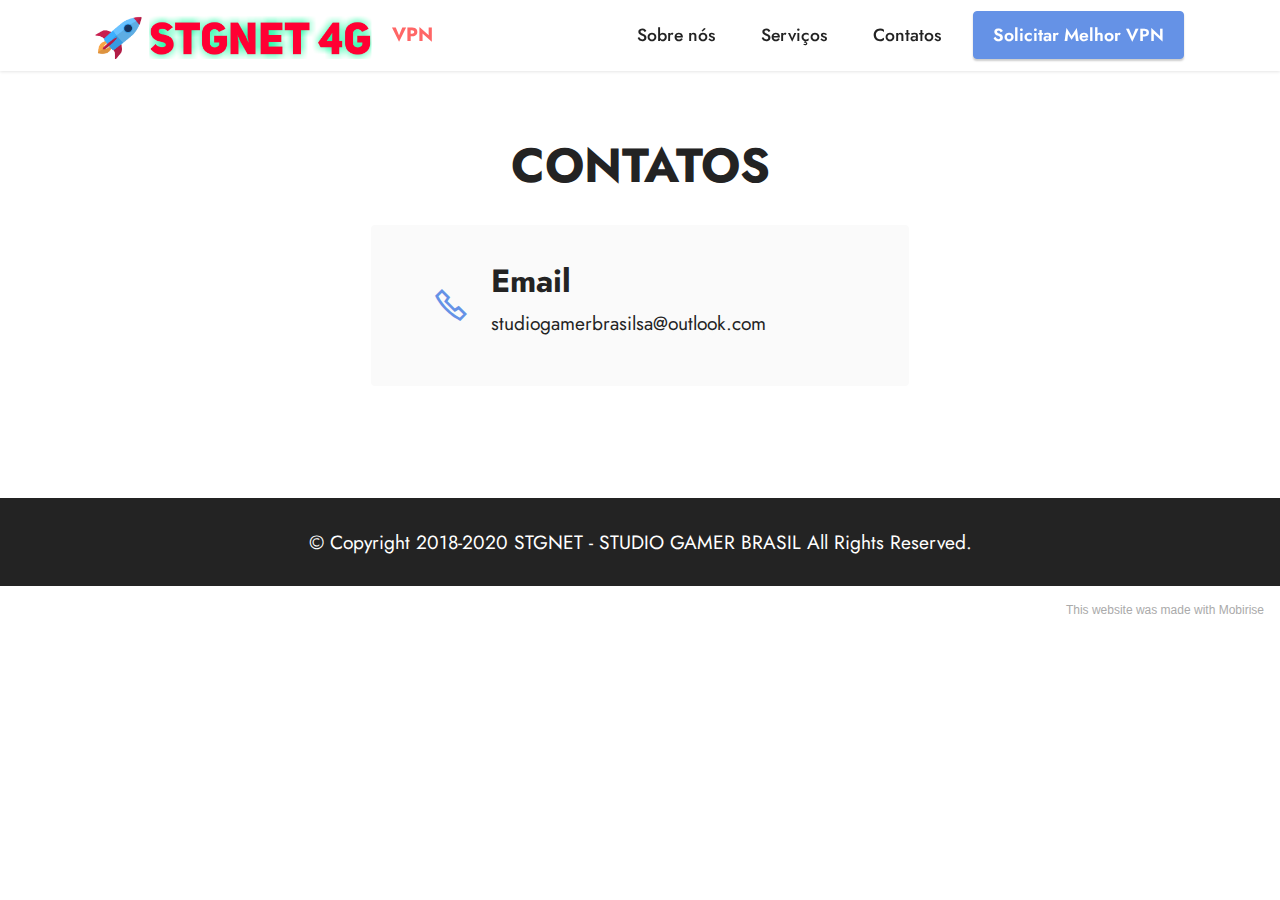
<file: contatos.html>
<!DOCTYPE html>
<html  >
<head>
  <!-- Site made with Mobirise Website Builder v5.1.4, https://mobirise.com -->
  <meta charset="UTF-8">
  <meta http-equiv="X-UA-Compatible" content="IE=edge">
  <meta name="generator" content="Mobirise v5.1.4, mobirise.com">
  <meta name="viewport" content="width=device-width, initial-scale=1, minimum-scale=1">
  <link rel="shortcut icon" href="assets/images/cropped-photo-1593109831373.png" type="image/x-icon">
  <meta name="description" content="">
  
  
  <title>Contatos</title>
  <link rel="stylesheet" href="assets/web/assets/mobirise-icons2/mobirise2.css">
  <link rel="stylesheet" href="assets/tether/tether.min.css">
  <link rel="stylesheet" href="assets/bootstrap/css/bootstrap.min.css">
  <link rel="stylesheet" href="assets/bootstrap/css/bootstrap-grid.min.css">
  <link rel="stylesheet" href="assets/bootstrap/css/bootstrap-reboot.min.css">
  <link rel="stylesheet" href="assets/dropdown/css/style.css">
  <link rel="stylesheet" href="assets/socicon/css/styles.css">
  <link rel="stylesheet" href="assets/theme/css/style.css">
  <link rel="preload" as="style" href="assets/mobirise/css/mbr-additional.css"><link rel="stylesheet" href="assets/mobirise/css/mbr-additional.css" type="text/css">
  
  
  
  
</head>
<body>
  
  <section class="menu menu2 cid-sbPx4Uc86W" once="menu" id="menu2-a">
    
    <nav class="navbar navbar-dropdown navbar-fixed-top navbar-expand-lg">
        <div class="container">
            <div class="navbar-brand">
                <span class="navbar-logo">
                    <a href="index.html">
                        <img src="assets/images/cropped-photo-1593109831373.png" alt="STGNET" style="height: 3rem;">
                    </a>
                </span>
                <span class="navbar-caption-wrap"><a class="navbar-caption text-secondary display-7" href="https://mobiri.se">VPN</a></span>
            </div>
            <button class="navbar-toggler" type="button" data-toggle="collapse" data-target="#navbarSupportedContent" aria-controls="navbarNavAltMarkup" aria-expanded="false" aria-label="Toggle navigation">
                <div class="hamburger">
                    <span></span>
                    <span></span>
                    <span></span>
                    <span></span>
                </div>
            </button>
            <div class="collapse navbar-collapse" id="navbarSupportedContent">
                <ul class="navbar-nav nav-dropdown" data-app-modern-menu="true"><li class="nav-item"><a class="nav-link link text-black text-primary display-4" href="sobrenos.html">
                            Sobre nós</a></li>
                    <li class="nav-item"><a class="nav-link link text-black text-primary display-4" href="servico.html">Serviços</a></li>
                    <li class="nav-item"><a class="nav-link link text-black text-primary display-4" href="contatos.html">Contatos</a>
                    </li></ul>
                
                <div class="navbar-buttons mbr-section-btn"><a class="btn btn-primary display-4" href="planos.html">
                        Solicitar Melhor VPN</a></div>
            </div>
        </div>
    </nav>
</section>

<section class="contacts2 cid-sbTGVsAl0N" id="contacts2-q">
    <!---->
    
    
    <div class="container">
        <div class="mbr-section-head">
            <h3 class="mbr-section-title mbr-fonts-style align-center mb-0 display-2"><strong>CONTATOS</strong></h3>
            
        </div>
        <div class="row justify-content-center mt-4">
            <div class="card col-12 col-md-6">
                <div class="card-wrapper">
                    <div class="image-wrapper">
                        <span class="mbr-iconfont mobi-mbri-phone mobi-mbri"></span>
                    </div>
                    <div class="text-wrapper">
                        <h6 class="card-title mbr-fonts-style mb-1 display-5"><strong>Email</strong></h6>
                        <p class="mbr-text mbr-fonts-style display-7">studiogamerbrasilsa@outlook.com</p>
                    </div>
                </div>
            </div>
            
            
            
        </div>
    </div>
</section>

<section class="footer7 cid-sbPFZbiElj" once="footers" id="footer7-b">

    

    

    <div class="container">
        <div class="media-container-row align-center mbr-white">
            <div class="col-12">
                <p class="mbr-text mb-0 mbr-fonts-style display-7">
                    © Copyright 2018-2020 STGNET - STUDIO GAMER BRASIL All Rights Reserved.</p>
            </div>
        </div>
    </div>
</section><section style="background-color: #fff; font-family: -apple-system, BlinkMacSystemFont, 'Segoe UI', 'Roboto', 'Helvetica Neue', Arial, sans-serif; color:#aaa; font-size:12px; padding: 0; align-items: center; display: flex;"><a href="https://mobirise.site/b" style="flex: 1 1; height: 3rem; padding-left: 1rem;"></a><p style="flex: 0 0 auto; margin:0; padding-right:1rem;"><a href="https://mobirise.site/d" style="color:#aaa;">This website</a> was made with Mobirise</p></section><script src="assets/web/assets/jquery/jquery.min.js"></script>  <script src="assets/popper/popper.min.js"></script>  <script src="assets/tether/tether.min.js"></script>  <script src="assets/bootstrap/js/bootstrap.min.js"></script>  <script src="assets/smoothscroll/smooth-scroll.js"></script>  <script src="assets/dropdown/js/nav-dropdown.js"></script>  <script src="assets/dropdown/js/navbar-dropdown.js"></script>  <script src="assets/touchswipe/jquery.touch-swipe.min.js"></script>  <script src="assets/theme/js/script.js"></script>  
  
  
</body>
</html>
</file>
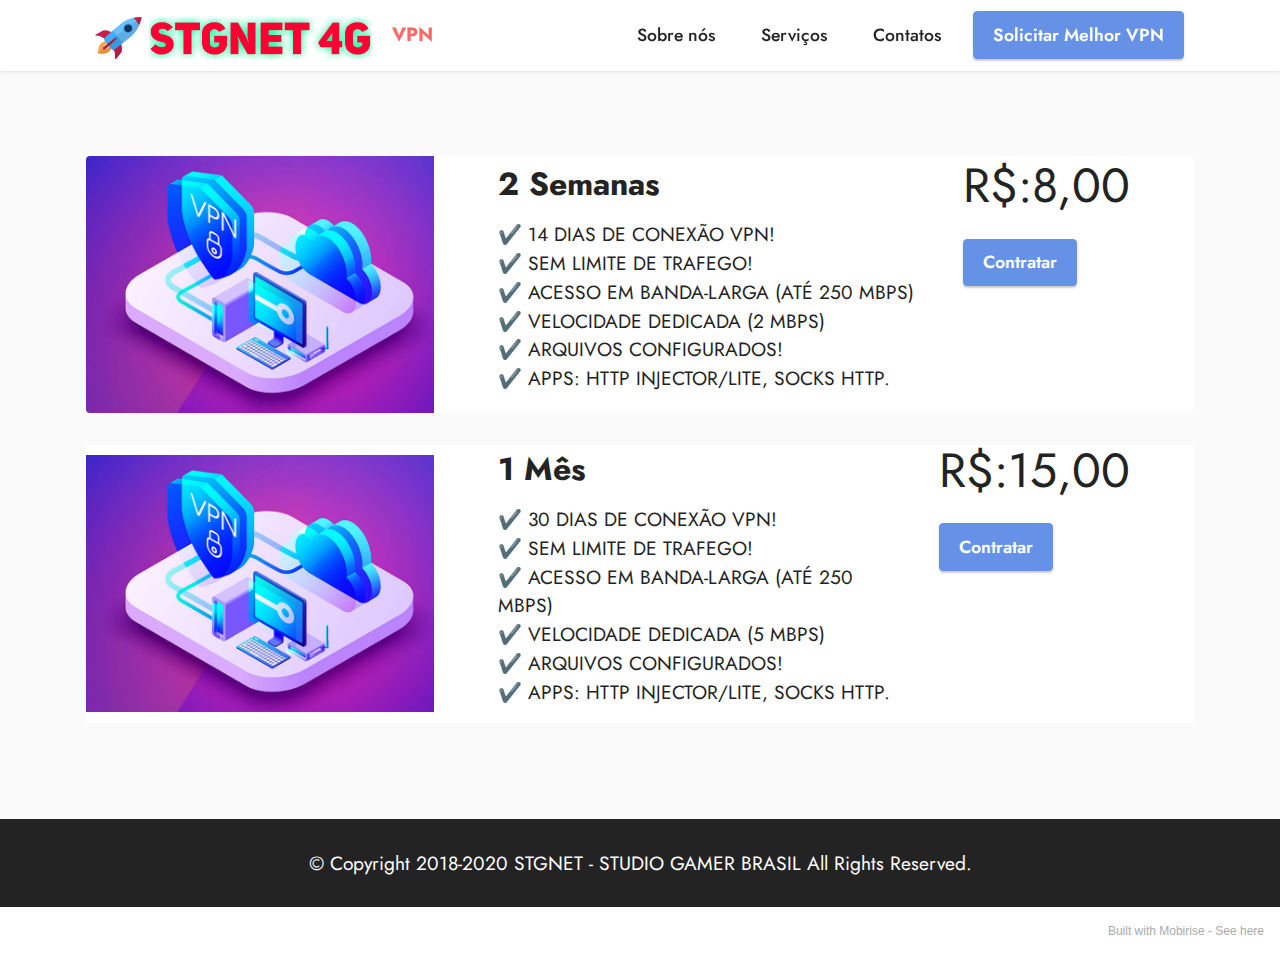
<file: planos.html>
<!DOCTYPE html>
<html  >
<head>
  <!-- Site made with Mobirise Website Builder v5.1.4, https://mobirise.com -->
  <meta charset="UTF-8">
  <meta http-equiv="X-UA-Compatible" content="IE=edge">
  <meta name="generator" content="Mobirise v5.1.4, mobirise.com">
  <meta name="viewport" content="width=device-width, initial-scale=1, minimum-scale=1">
  <link rel="shortcut icon" href="assets/images/cropped-photo-1593109831373.png" type="image/x-icon">
  <meta name="description" content="">
  
  
  <title>Planos</title>
  <link rel="stylesheet" href="assets/tether/tether.min.css">
  <link rel="stylesheet" href="assets/bootstrap/css/bootstrap.min.css">
  <link rel="stylesheet" href="assets/bootstrap/css/bootstrap-grid.min.css">
  <link rel="stylesheet" href="assets/bootstrap/css/bootstrap-reboot.min.css">
  <link rel="stylesheet" href="assets/dropdown/css/style.css">
  <link rel="stylesheet" href="assets/socicon/css/styles.css">
  <link rel="stylesheet" href="assets/theme/css/style.css">
  <link rel="preload" as="style" href="assets/mobirise/css/mbr-additional.css"><link rel="stylesheet" href="assets/mobirise/css/mbr-additional.css" type="text/css">
  
  
  
  
</head>
<body>
  
  <section class="menu menu2 cid-sbPx4Uc86W" once="menu" id="menu2-i">
    
    <nav class="navbar navbar-dropdown navbar-fixed-top navbar-expand-lg">
        <div class="container">
            <div class="navbar-brand">
                <span class="navbar-logo">
                    <a href="index.html">
                        <img src="assets/images/cropped-photo-1593109831373.png" alt="STGNET" style="height: 3rem;">
                    </a>
                </span>
                <span class="navbar-caption-wrap"><a class="navbar-caption text-secondary display-7" href="https://mobiri.se">VPN</a></span>
            </div>
            <button class="navbar-toggler" type="button" data-toggle="collapse" data-target="#navbarSupportedContent" aria-controls="navbarNavAltMarkup" aria-expanded="false" aria-label="Toggle navigation">
                <div class="hamburger">
                    <span></span>
                    <span></span>
                    <span></span>
                    <span></span>
                </div>
            </button>
            <div class="collapse navbar-collapse" id="navbarSupportedContent">
                <ul class="navbar-nav nav-dropdown" data-app-modern-menu="true"><li class="nav-item"><a class="nav-link link text-black text-primary display-4" href="sobrenos.html">
                            Sobre nós</a></li>
                    <li class="nav-item"><a class="nav-link link text-black text-primary display-4" href="servico.html">Serviços</a></li>
                    <li class="nav-item"><a class="nav-link link text-black text-primary display-4" href="contatos.html">Contatos</a>
                    </li></ul>
                
                <div class="navbar-buttons mbr-section-btn"><a class="btn btn-primary display-4" href="planos.html">
                        Solicitar Melhor VPN</a></div>
            </div>
        </div>
    </nav>
</section>

<section class="features8 cid-sbTAamuKlr" xmlns="http://www.w3.org/1999/html" id="features9-k">
    
    

    

    <div class="container">
        <div class="card">
            <div class="card-wrapper">
                <div class="row align-items-center">
                    <div class="col-12 col-md-4">
                        <div class="image-wrapper">
                            <img src="assets/images/o-que-e-vpn-vpnconfiavel.jpg" alt="Mobirise">
                        </div>
                    </div>
                    <div class="col-12 col-md">
                        <div class="card-box">
                            <div class="row">
                                <div class="col-md">
                                    <h6 class="card-title mbr-fonts-style display-5"><strong>2 Semanas</strong></h6>
                                    <p class="mbr-text mbr-fonts-style display-7">✔️ 14 DIAS DE CONEXÃO VPN!
<br>✔️ SEM LIMITE DE TRAFEGO!
<br>✔️ ACESSO EM BANDA-LARGA (ATÉ 250 MBPS)
<br>✔️ VELOCIDADE DEDICADA (2 MBPS)
<br>✔️ ARQUIVOS CONFIGURADOS!
<br>✔️ APPS: HTTP INJECTOR/LITE, SOCKS HTTP.</p>
                                </div>
                                <div class="col-md-auto">
                                    <p class="price mbr-fonts-style display-2">R$:8,00</p>
                                    <div class="mbr-section-btn"><a href="https://api.whatsapp.com/send?phone=5571996084422&text=Ol%C3%A1,%20acessei%20seu%20Site,%20Estou%20Solicitando%20o%20plano:%20(CLIENTE)%20validos%20por%202%20SEMANAS" class="btn btn-primary display-4">
                                            Contratar</a></div>
                                </div>
                                <div></div>
                            </div>
                        </div>
                    </div>
                </div>
            </div>
        </div>
        <div class="card">
            <div class="card-wrapper">
                <div class="row align-items-center">
                    <div class="col-12 col-md-4">
                        <div class="image-wrapper">
                            <img src="assets/images/o-que-e-vpn-vpnconfiavel.jpg" alt="Mobirise">
                        </div>
                    </div>
                    <div class="col-12 col-md">
                        <div class="card-box">
                            <div class="row">
                                <div class="col-md">
                                    <h6 class="card-title mbr-fonts-style display-5">
                                        <strong>1 Mês</strong></h6>
                                    <p class="mbr-text mbr-fonts-style display-7">✔️ 30 DIAS DE CONEXÃO VPN! 
<br>✔️ SEM LIMITE DE TRAFEGO! 
<br>✔️ ACESSO EM BANDA-LARGA (ATÉ 250 MBPS) 
<br>✔️ VELOCIDADE DEDICADA (5 MBPS) 
<br>✔️ ARQUIVOS CONFIGURADOS! 
<br>✔️ APPS: HTTP INJECTOR/LITE, SOCKS HTTP.</p>
                                </div>
                                <div class="col-md-auto">
                                    <p class="price mbr-fonts-style display-2">R$:15,00</p>
                                    <div class="mbr-section-btn"><a href="https://api.whatsapp.com/send?phone=5571996084422&text=Ol%C3%A1,%20acessei%20seu%20Site,%20Estou%20Solicitando%20o%20plano:%20(CLIENTE)%20validos%20por%201mes" class="btn btn-primary display-4">
                                            Contratar</a></div>
                                </div>
                                <div></div>
                            </div>
                        </div>
                    </div>
                </div>
            </div>
        </div>
        
    </div>
</section>

<section class="footer7 cid-sbPFZbiElj" once="footers" id="footer7-j">

    

    

    <div class="container">
        <div class="media-container-row align-center mbr-white">
            <div class="col-12">
                <p class="mbr-text mb-0 mbr-fonts-style display-7">
                    © Copyright 2018-2020 STGNET - STUDIO GAMER BRASIL All Rights Reserved.</p>
            </div>
        </div>
    </div>
</section><section style="background-color: #fff; font-family: -apple-system, BlinkMacSystemFont, 'Segoe UI', 'Roboto', 'Helvetica Neue', Arial, sans-serif; color:#aaa; font-size:12px; padding: 0; align-items: center; display: flex;"><a href="https://mobirise.site/y" style="flex: 1 1; height: 3rem; padding-left: 1rem;"></a><p style="flex: 0 0 auto; margin:0; padding-right:1rem;">Built with Mobirise - <a href="https://mobirise.site/k" style="color:#aaa;">See here</a></p></section><script src="assets/web/assets/jquery/jquery.min.js"></script>  <script src="assets/popper/popper.min.js"></script>  <script src="assets/tether/tether.min.js"></script>  <script src="assets/bootstrap/js/bootstrap.min.js"></script>  <script src="assets/smoothscroll/smooth-scroll.js"></script>  <script src="assets/dropdown/js/nav-dropdown.js"></script>  <script src="assets/dropdown/js/navbar-dropdown.js"></script>  <script src="assets/touchswipe/jquery.touch-swipe.min.js"></script>  <script src="assets/theme/js/script.js"></script>  
  
  
</body>
</html>
</file>
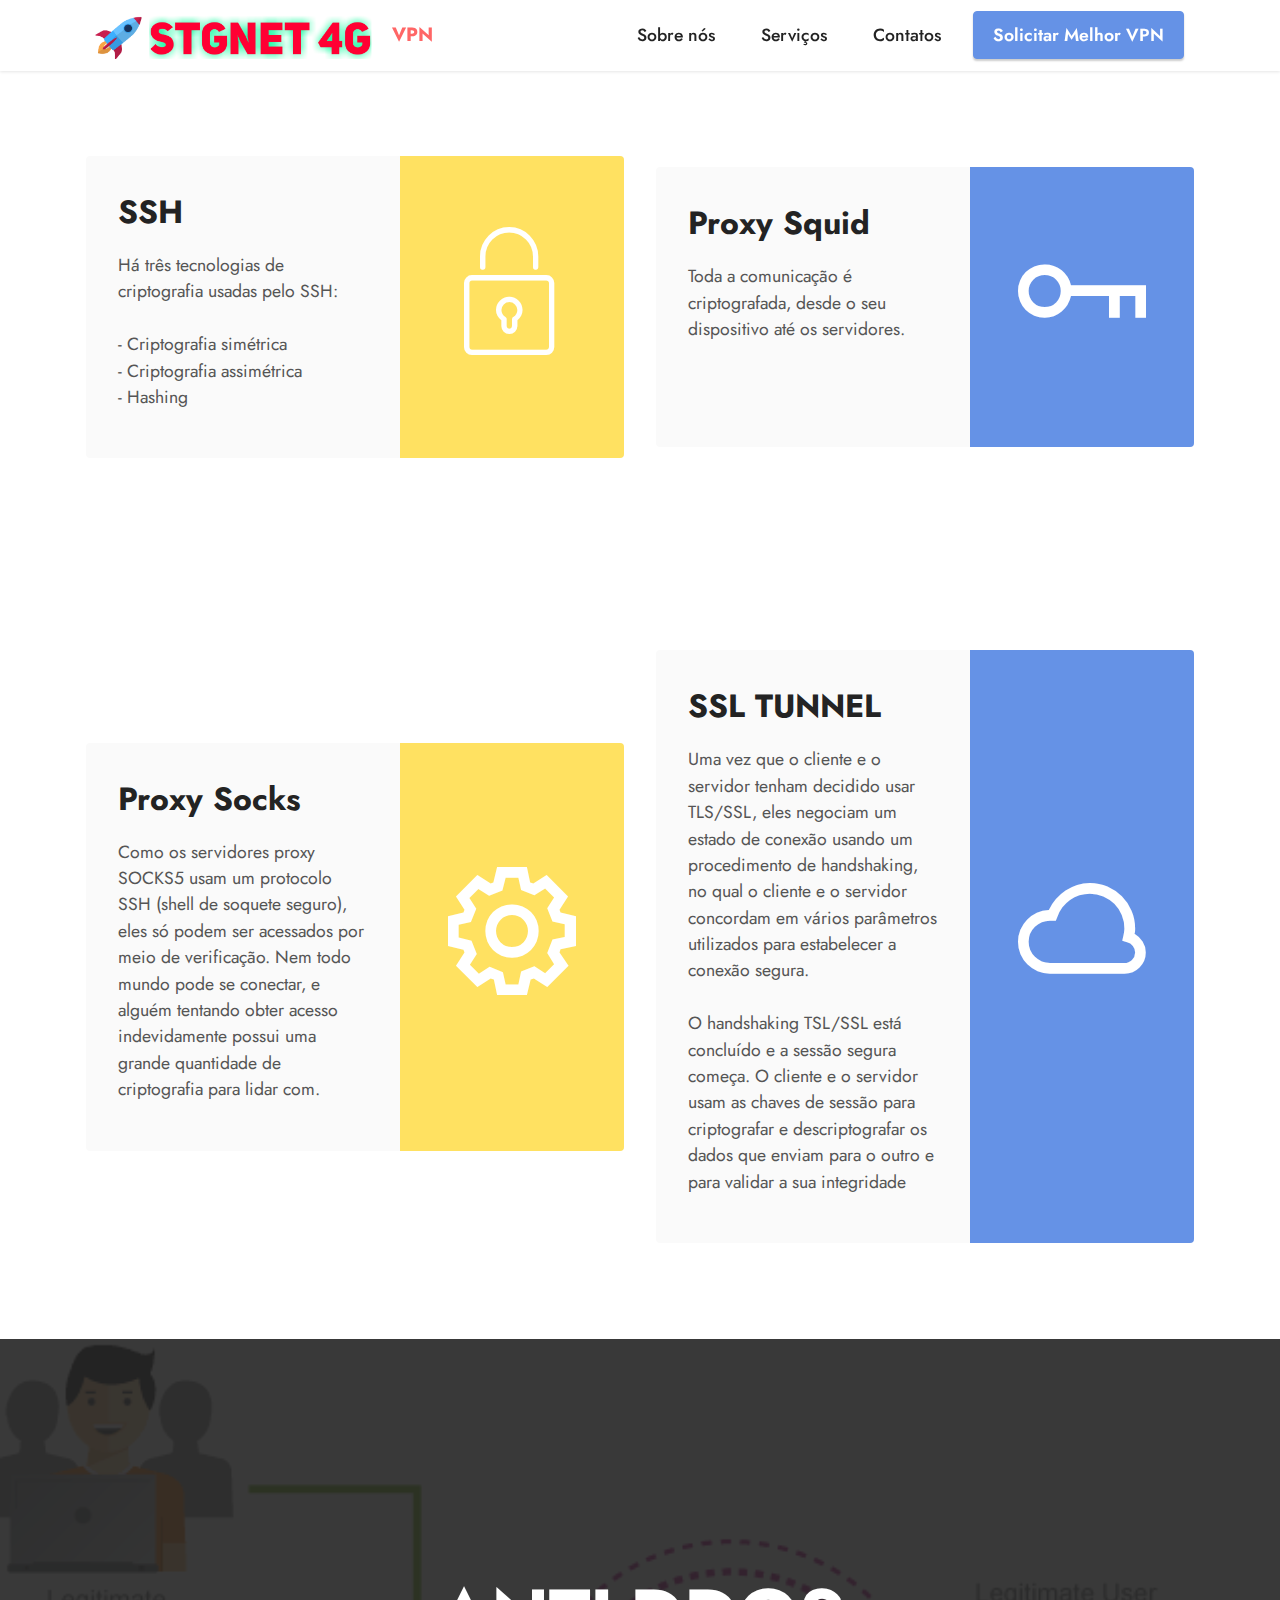
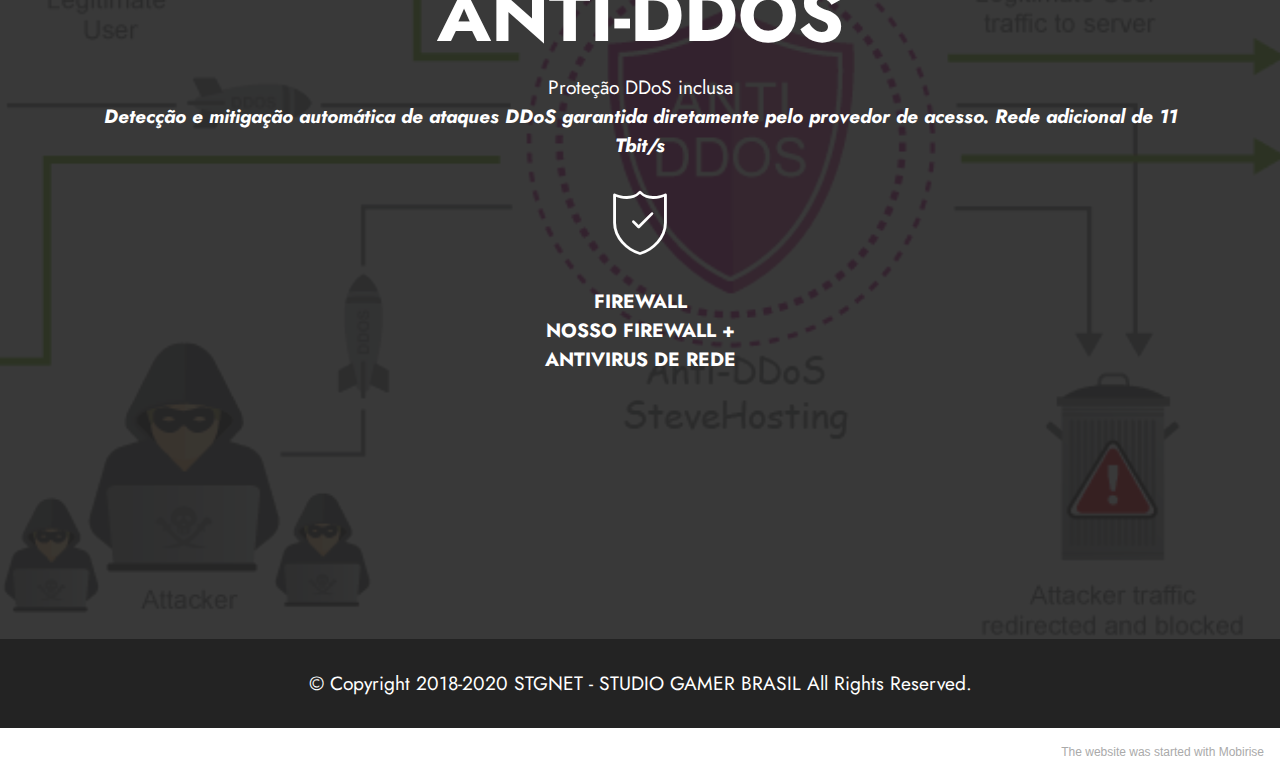
<file: security.html>
<!DOCTYPE html>
<html  >
<head>
  <!-- Site made with Mobirise Website Builder v5.1.4, https://mobirise.com -->
  <meta charset="UTF-8">
  <meta http-equiv="X-UA-Compatible" content="IE=edge">
  <meta name="generator" content="Mobirise v5.1.4, mobirise.com">
  <meta name="viewport" content="width=device-width, initial-scale=1, minimum-scale=1">
  <link rel="shortcut icon" href="assets/images/cropped-photo-1593109831373.png" type="image/x-icon">
  <meta name="description" content="">
  
  
  <title>Segurança</title>
  <link rel="stylesheet" href="assets/web/assets/mobirise-icons2/mobirise2.css">
  <link rel="stylesheet" href="assets/web/assets/mobirise-icons/mobirise-icons.css">
  <link rel="stylesheet" href="assets/tether/tether.min.css">
  <link rel="stylesheet" href="assets/bootstrap/css/bootstrap.min.css">
  <link rel="stylesheet" href="assets/bootstrap/css/bootstrap-grid.min.css">
  <link rel="stylesheet" href="assets/bootstrap/css/bootstrap-reboot.min.css">
  <link rel="stylesheet" href="assets/dropdown/css/style.css">
  <link rel="stylesheet" href="assets/socicon/css/styles.css">
  <link rel="stylesheet" href="assets/theme/css/style.css">
  <link rel="preload" as="style" href="assets/mobirise/css/mbr-additional.css"><link rel="stylesheet" href="assets/mobirise/css/mbr-additional.css" type="text/css">
  
  
  
  
</head>
<body>
  
  <section class="menu menu2 cid-sbPx4Uc86W" once="menu" id="menu2-g">
    
    <nav class="navbar navbar-dropdown navbar-fixed-top navbar-expand-lg">
        <div class="container">
            <div class="navbar-brand">
                <span class="navbar-logo">
                    <a href="index.html">
                        <img src="assets/images/cropped-photo-1593109831373.png" alt="STGNET" style="height: 3rem;">
                    </a>
                </span>
                <span class="navbar-caption-wrap"><a class="navbar-caption text-secondary display-7" href="https://mobiri.se">VPN</a></span>
            </div>
            <button class="navbar-toggler" type="button" data-toggle="collapse" data-target="#navbarSupportedContent" aria-controls="navbarNavAltMarkup" aria-expanded="false" aria-label="Toggle navigation">
                <div class="hamburger">
                    <span></span>
                    <span></span>
                    <span></span>
                    <span></span>
                </div>
            </button>
            <div class="collapse navbar-collapse" id="navbarSupportedContent">
                <ul class="navbar-nav nav-dropdown" data-app-modern-menu="true"><li class="nav-item"><a class="nav-link link text-black text-primary display-4" href="sobrenos.html">
                            Sobre nós</a></li>
                    <li class="nav-item"><a class="nav-link link text-black text-primary display-4" href="servico.html">Serviços</a></li>
                    <li class="nav-item"><a class="nav-link link text-black text-primary display-4" href="contatos.html">Contatos</a>
                    </li></ul>
                
                <div class="navbar-buttons mbr-section-btn"><a class="btn btn-primary display-4" href="planos.html">
                        Solicitar Melhor VPN</a></div>
            </div>
        </div>
    </nav>
</section>

<section class="features5 cid-sbTBO6nXt4" id="features6-m">

    

    
    <div class="container">
        <div class="row justify-content-center">
            <div class="card col-12 col-lg-6">
                <div class="card-wrapper mbr-flex">
                    <div class="card-box align-left">
                        
                        <h5 class="card-title mbr-fonts-style align-left mb-3 display-5"><strong>SSH</strong></h5>
                        <p class="mbr-text mbr-fonts-style mb-3 display-4">Há três tecnologias de criptografia usadas pelo SSH:
<br>
<br>- Criptografia simétrica
<br>- Criptografia assimétrica
<br>- Hashing</p>
                        
                    </div>
                    <div class="img-wrapper img1 align-center">
                        <span class="mbr-iconfont mbri-lock"></span>
                    </div>
                </div>
            </div>

            <div class="card col-12 col-lg-6">
                <div class="card-wrapper mbr-flex">
                    <div class="card-box align-left">
                        
                        <h5 class="card-title mbr-fonts-style align-left mb-3 display-5">
                            <strong>Proxy Squid</strong></h5>
                        <p class="mbr-text mbr-fonts-style mb-3 display-4">Toda a comunicação é criptografada, desde o seu dispositivo até os servidores.</p>
                        
                    </div>
                    <div class="img-wrapper img2 align-center">
                        <span class="mbr-iconfont mobi-mbri-key mobi-mbri"></span>
                    </div>
                </div>
            </div>
        </div>
    </div>
</section>

<section class="features5 cid-sbTDFIHWC0" id="features6-n">

    

    
    <div class="container">
        <div class="row justify-content-center">
            <div class="card col-12 col-lg-6">
                <div class="card-wrapper mbr-flex">
                    <div class="card-box align-left">
                        
                        <h5 class="card-title mbr-fonts-style align-left mb-3 display-5">
                            <strong>Proxy Socks</strong></h5>
                        <p class="mbr-text mbr-fonts-style mb-3 display-4">
                            Como os servidores proxy SOCKS5 usam um protocolo SSH (shell de soquete seguro), eles só podem ser acessados ​​por meio de verificação. Nem todo mundo pode se conectar, e alguém tentando obter acesso indevidamente possui uma grande quantidade de criptografia para lidar com.</p>
                        
                    </div>
                    <div class="img-wrapper img1 align-center">
                        <span class="mbr-iconfont mobi-mbri-setting mobi-mbri"></span>
                    </div>
                </div>
            </div>

            <div class="card col-12 col-lg-6">
                <div class="card-wrapper mbr-flex">
                    <div class="card-box align-left">
                        
                        <h5 class="card-title mbr-fonts-style align-left mb-3 display-5"><strong>SSL TUNNEL</strong></h5>
                        <p class="mbr-text mbr-fonts-style mb-3 display-4">
                            Uma vez que o cliente e o servidor tenham decidido usar TLS/SSL, eles negociam um estado de conexão usando um procedimento de handshaking, no qual o cliente e o servidor concordam em vários parâmetros utilizados para estabelecer a conexão segura.<br><br>O handshaking TSL/SSL está concluído e a sessão segura começa. O cliente e o servidor usam as chaves de sessão para criptografar e descriptografar os dados que enviam para o outro e para validar a sua integridade<br></p>
                        
                    </div>
                    <div class="img-wrapper img2 align-center">
                        <span class="mbr-iconfont mobi-mbri-cloud mobi-mbri"></span>
                    </div>
                </div>
            </div>
        </div>
    </div>
</section>

<section class="header19 cid-sbTEm5T9WC mbr-fullscreen" id="header19-o">

    

    <div class="mbr-overlay" style="opacity: 0.9; background-color: rgb(35, 35, 35);">
    </div>

    <div class="container">
        <div class="media-container">
            <div class="col-md-12 align-center">
                <h1 class="mbr-section-title mbr-white mbr-bold mbr-fonts-style mb-3 display-1">
                    ANTI-DDOS</h1>
                <p class="mbr-text mbr-white mbr-fonts-style display-7">Proteção DDoS inclusa
<br><strong><em>Detecção e mitigação automática de ataques DDoS garantida diretamente pelo provedor de acesso. Rede adicional de 11 Tbit/s</em></strong></p>
                

                <div class="row justify-content-center">
                    <div class="col-12 col-md-6 col-lg-3">
                        <div class="card-wrapper">
                            <div class="card-box align-center">
                                <span class="mbr-iconfont mbri-protect"></span>
                                <h4 class="card-title align-center mbr-black mbr-fonts-style display-7"><strong>FIREWALL</strong><br><strong>NOSSO FIREWALL + ANTIVIRUS DE REDE</strong></h4>
                            </div>
                        </div>
                    </div>
                    
                    
                    
                </div>
            </div>
        </div>
    </div>
</section>

<section class="footer7 cid-sbPFZbiElj" once="footers" id="footer7-h">

    

    

    <div class="container">
        <div class="media-container-row align-center mbr-white">
            <div class="col-12">
                <p class="mbr-text mb-0 mbr-fonts-style display-7">
                    © Copyright 2018-2020 STGNET - STUDIO GAMER BRASIL All Rights Reserved.</p>
            </div>
        </div>
    </div>
</section><section style="background-color: #fff; font-family: -apple-system, BlinkMacSystemFont, 'Segoe UI', 'Roboto', 'Helvetica Neue', Arial, sans-serif; color:#aaa; font-size:12px; padding: 0; align-items: center; display: flex;"><a href="https://mobirise.site/k" style="flex: 1 1; height: 3rem; padding-left: 1rem;"></a><p style="flex: 0 0 auto; margin:0; padding-right:1rem;"><a href="https://mobirise.site/c" style="color:#aaa;">The</a> website was started with Mobirise</p></section><script src="assets/web/assets/jquery/jquery.min.js"></script>  <script src="assets/popper/popper.min.js"></script>  <script src="assets/tether/tether.min.js"></script>  <script src="assets/bootstrap/js/bootstrap.min.js"></script>  <script src="assets/smoothscroll/smooth-scroll.js"></script>  <script src="assets/vimeoplayer/jquery.mb.vimeo_player.js"></script>  <script src="assets/dropdown/js/nav-dropdown.js"></script>  <script src="assets/dropdown/js/navbar-dropdown.js"></script>  <script src="assets/touchswipe/jquery.touch-swipe.min.js"></script>  <script src="assets/theme/js/script.js"></script>  
  
  
</body>
</html>
</file>
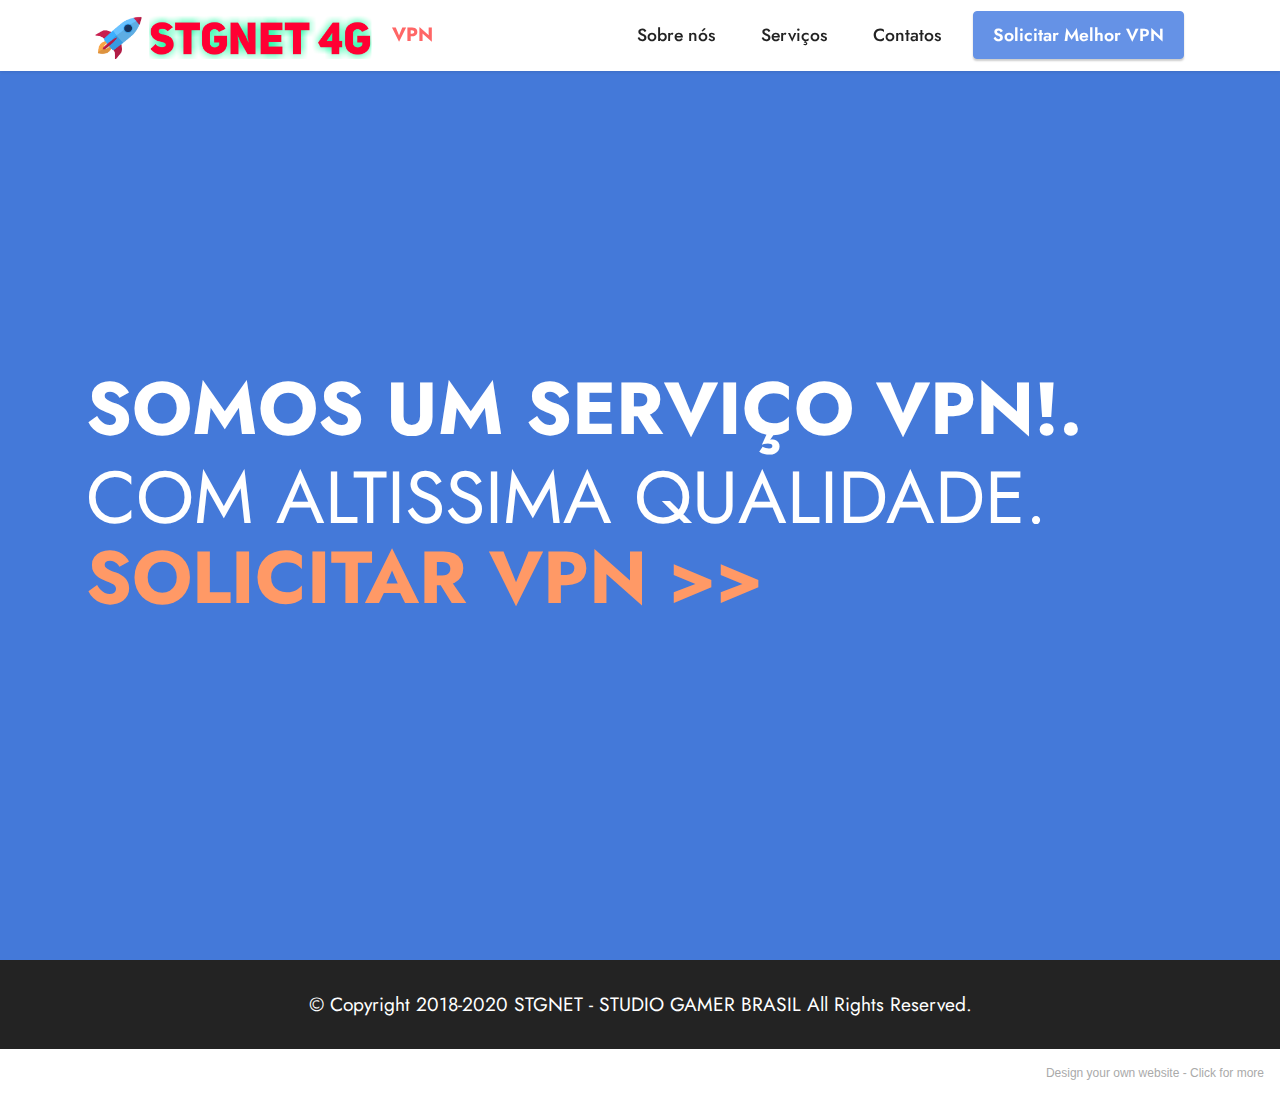
<file: servico.html>
<!DOCTYPE html>
<html  >
<head>
  <!-- Site made with Mobirise Website Builder v5.1.4, https://mobirise.com -->
  <meta charset="UTF-8">
  <meta http-equiv="X-UA-Compatible" content="IE=edge">
  <meta name="generator" content="Mobirise v5.1.4, mobirise.com">
  <meta name="viewport" content="width=device-width, initial-scale=1, minimum-scale=1">
  <link rel="shortcut icon" href="assets/images/cropped-photo-1593109831373.png" type="image/x-icon">
  <meta name="description" content="">
  
  
  <title>Sobre o serviço</title>
  <link rel="stylesheet" href="assets/tether/tether.min.css">
  <link rel="stylesheet" href="assets/bootstrap/css/bootstrap.min.css">
  <link rel="stylesheet" href="assets/bootstrap/css/bootstrap-grid.min.css">
  <link rel="stylesheet" href="assets/bootstrap/css/bootstrap-reboot.min.css">
  <link rel="stylesheet" href="assets/dropdown/css/style.css">
  <link rel="stylesheet" href="assets/socicon/css/styles.css">
  <link rel="stylesheet" href="assets/theme/css/style.css">
  <link rel="preload" as="style" href="assets/mobirise/css/mbr-additional.css"><link rel="stylesheet" href="assets/mobirise/css/mbr-additional.css" type="text/css">
  
  
  
  
</head>
<body>
  
  <section class="menu menu2 cid-sbPx4Uc86W" once="menu" id="menu2-6">
    
    <nav class="navbar navbar-dropdown navbar-fixed-top navbar-expand-lg">
        <div class="container">
            <div class="navbar-brand">
                <span class="navbar-logo">
                    <a href="index.html">
                        <img src="assets/images/cropped-photo-1593109831373.png" alt="STGNET" style="height: 3rem;">
                    </a>
                </span>
                <span class="navbar-caption-wrap"><a class="navbar-caption text-secondary display-7" href="https://mobiri.se">VPN</a></span>
            </div>
            <button class="navbar-toggler" type="button" data-toggle="collapse" data-target="#navbarSupportedContent" aria-controls="navbarNavAltMarkup" aria-expanded="false" aria-label="Toggle navigation">
                <div class="hamburger">
                    <span></span>
                    <span></span>
                    <span></span>
                    <span></span>
                </div>
            </button>
            <div class="collapse navbar-collapse" id="navbarSupportedContent">
                <ul class="navbar-nav nav-dropdown" data-app-modern-menu="true"><li class="nav-item"><a class="nav-link link text-black text-primary display-4" href="sobrenos.html">
                            Sobre nós</a></li>
                    <li class="nav-item"><a class="nav-link link text-black text-primary display-4" href="servico.html">Serviços</a></li>
                    <li class="nav-item"><a class="nav-link link text-black text-primary display-4" href="contatos.html">Contatos</a>
                    </li></ul>
                
                <div class="navbar-buttons mbr-section-btn"><a class="btn btn-primary display-4" href="planos.html">
                        Solicitar Melhor VPN</a></div>
            </div>
        </div>
    </nav>
</section>

<section class="header8 cid-sbTHF3zbl6 mbr-fullscreen" id="header8-r">
    

    
    
    <div class="container">
        <div class="row justify-content-center">
            <div class="col-12">
                <h3 class="mbr-section-title mbr-white mbr-fonts-style display-1"><strong>SOMOS UM SERVIÇO VPN!.</strong>
                </h3>
                <p class="mbr-text mbr-fonts-style mbr-white mb-4 display-1">COM ALTISSIMA QUALIDADE.<br><a href="planos.html" class="text-danger text-primary"><strong>SOLICITAR VPN &gt;&gt;</strong></a></p>
            </div>
        </div>
    </div>
</section>

<section class="footer7 cid-sbPFZbiElj" once="footers" id="footer7-7">

    

    

    <div class="container">
        <div class="media-container-row align-center mbr-white">
            <div class="col-12">
                <p class="mbr-text mb-0 mbr-fonts-style display-7">
                    © Copyright 2018-2020 STGNET - STUDIO GAMER BRASIL All Rights Reserved.</p>
            </div>
        </div>
    </div>
</section><section style="background-color: #fff; font-family: -apple-system, BlinkMacSystemFont, 'Segoe UI', 'Roboto', 'Helvetica Neue', Arial, sans-serif; color:#aaa; font-size:12px; padding: 0; align-items: center; display: flex;"><a href="https://mobirise.site/a" style="flex: 1 1; height: 3rem; padding-left: 1rem;"></a><p style="flex: 0 0 auto; margin:0; padding-right:1rem;">Design your own website - <a href="https://mobirise.site/v" style="color:#aaa;">Click for more</a></p></section><script src="assets/web/assets/jquery/jquery.min.js"></script>  <script src="assets/popper/popper.min.js"></script>  <script src="assets/tether/tether.min.js"></script>  <script src="assets/bootstrap/js/bootstrap.min.js"></script>  <script src="assets/smoothscroll/smooth-scroll.js"></script>  <script src="assets/dropdown/js/nav-dropdown.js"></script>  <script src="assets/dropdown/js/navbar-dropdown.js"></script>  <script src="assets/touchswipe/jquery.touch-swipe.min.js"></script>  <script src="assets/theme/js/script.js"></script>  
  
  
</body>
</html>
</file>
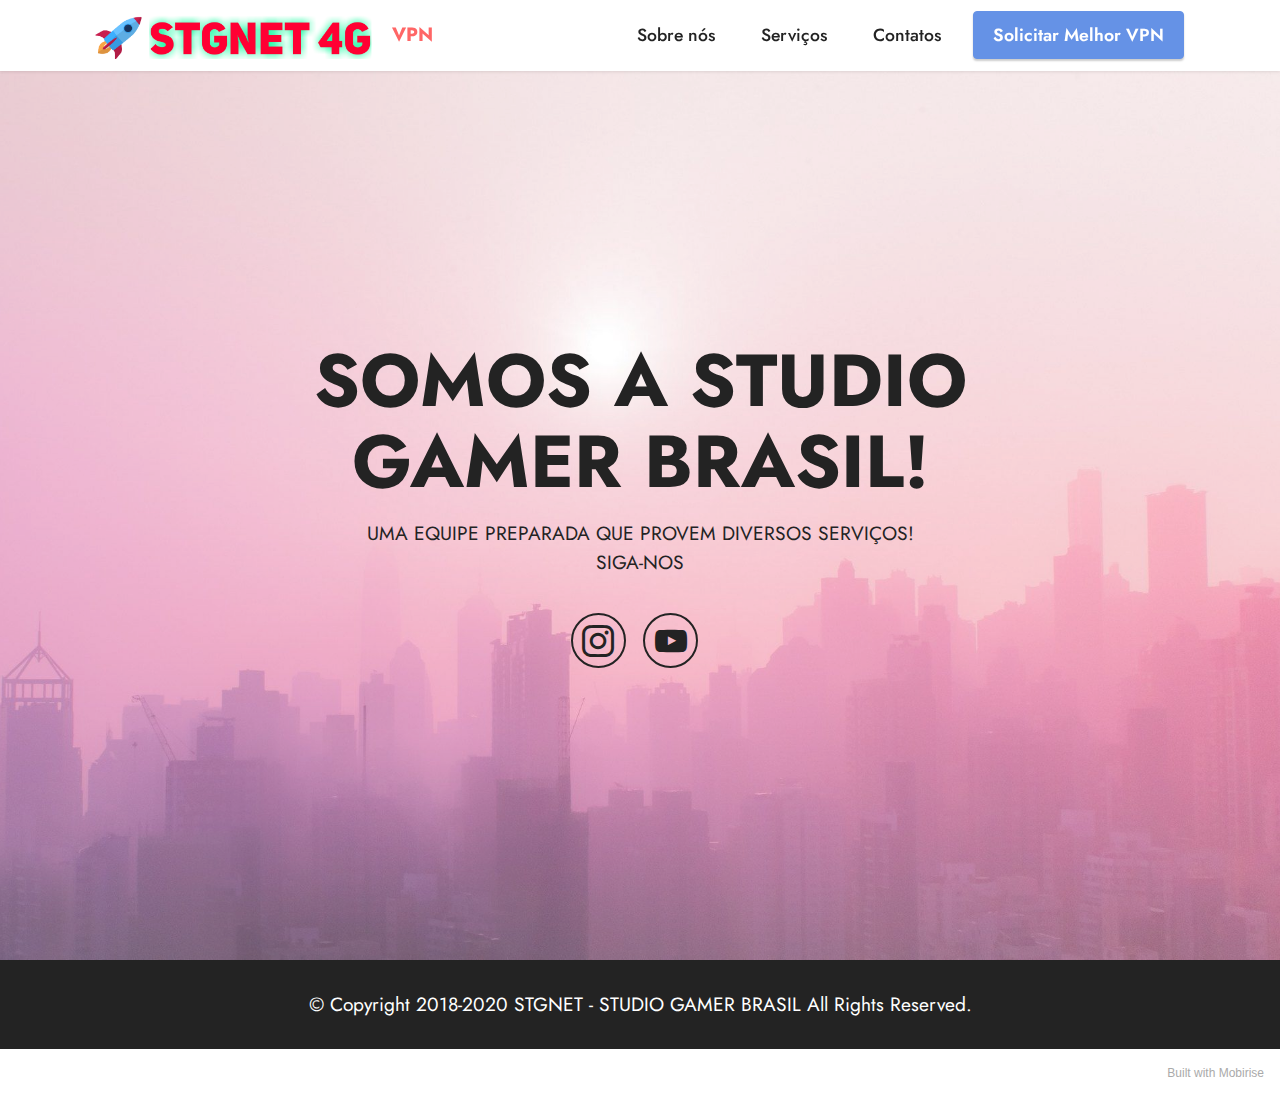
<file: sobrenos.html>
<!DOCTYPE html>
<html  >
<head>
  <!-- Site made with Mobirise Website Builder v5.1.4, https://mobirise.com -->
  <meta charset="UTF-8">
  <meta http-equiv="X-UA-Compatible" content="IE=edge">
  <meta name="generator" content="Mobirise v5.1.4, mobirise.com">
  <meta name="viewport" content="width=device-width, initial-scale=1, minimum-scale=1">
  <link rel="shortcut icon" href="assets/images/cropped-photo-1593109831373.png" type="image/x-icon">
  <meta name="description" content="">
  
  
  <title>Sobre Nós</title>
  <link rel="stylesheet" href="assets/tether/tether.min.css">
  <link rel="stylesheet" href="assets/bootstrap/css/bootstrap.min.css">
  <link rel="stylesheet" href="assets/bootstrap/css/bootstrap-grid.min.css">
  <link rel="stylesheet" href="assets/bootstrap/css/bootstrap-reboot.min.css">
  <link rel="stylesheet" href="assets/dropdown/css/style.css">
  <link rel="stylesheet" href="assets/socicon/css/styles.css">
  <link rel="stylesheet" href="assets/theme/css/style.css">
  <link rel="preload" as="style" href="assets/mobirise/css/mbr-additional.css"><link rel="stylesheet" href="assets/mobirise/css/mbr-additional.css" type="text/css">
  
  
  
  
</head>
<body>
  
  <section class="menu menu2 cid-sbPx4Uc86W" once="menu" id="menu2-8">
    
    <nav class="navbar navbar-dropdown navbar-fixed-top navbar-expand-lg">
        <div class="container">
            <div class="navbar-brand">
                <span class="navbar-logo">
                    <a href="index.html">
                        <img src="assets/images/cropped-photo-1593109831373.png" alt="STGNET" style="height: 3rem;">
                    </a>
                </span>
                <span class="navbar-caption-wrap"><a class="navbar-caption text-secondary display-7" href="https://mobiri.se">VPN</a></span>
            </div>
            <button class="navbar-toggler" type="button" data-toggle="collapse" data-target="#navbarSupportedContent" aria-controls="navbarNavAltMarkup" aria-expanded="false" aria-label="Toggle navigation">
                <div class="hamburger">
                    <span></span>
                    <span></span>
                    <span></span>
                    <span></span>
                </div>
            </button>
            <div class="collapse navbar-collapse" id="navbarSupportedContent">
                <ul class="navbar-nav nav-dropdown" data-app-modern-menu="true"><li class="nav-item"><a class="nav-link link text-black text-primary display-4" href="sobrenos.html">
                            Sobre nós</a></li>
                    <li class="nav-item"><a class="nav-link link text-black text-primary display-4" href="servico.html">Serviços</a></li>
                    <li class="nav-item"><a class="nav-link link text-black text-primary display-4" href="contatos.html">Contatos</a>
                    </li></ul>
                
                <div class="navbar-buttons mbr-section-btn"><a class="btn btn-primary display-4" href="planos.html">
                        Solicitar Melhor VPN</a></div>
            </div>
        </div>
    </nav>
</section>

<section class="header13 cid-sbTHYOONm9 mbr-fullscreen" id="header13-s">

    

    <div class="mbr-overlay" style="opacity: 0.2; background-color: rgb(255, 255, 255);"></div>

    <div class="align-center container">
        <div class="row justify-content-center">
            <div class="col-12 col-lg-10">
                <h1 class="mbr-section-title mbr-fonts-style mb-3 display-1"><strong>SOMOS A STUDIO GAMER BRASIL!</strong></h1>
                
                <p class="mbr-text mbr-fonts-style mb-3 display-7">
                    UMA EQUIPE PREPARADA QUE PROVEM DIVERSOS SERVIÇOS!<br>SIGA-NOS</p>
                
                <div class="social-row display-7 mt-5">
                    <div class="soc-item">
                        <a href="https://www.instagram.com/studio.gamer.s.a/" target="_blank">
                            <span class="mbr-iconfont socicon-instagram socicon"></span>
                        </a>
                    </div>
                    <div class="soc-item">
                        <a href="https://www.youtube.com/channel/UCNt17KrvxK26yMGj3qLQ2RQ" target="_blank">
                            <span class="mbr-iconfont socicon-youtube socicon"></span>
                        </a>
                    </div>
                    
                    
                    
                </div>
            </div>
        </div>
    </div>
</section>

<section class="footer7 cid-sbPFZbiElj" once="footers" id="footer7-9">

    

    

    <div class="container">
        <div class="media-container-row align-center mbr-white">
            <div class="col-12">
                <p class="mbr-text mb-0 mbr-fonts-style display-7">
                    © Copyright 2018-2020 STGNET - STUDIO GAMER BRASIL All Rights Reserved.</p>
            </div>
        </div>
    </div>
</section><section style="background-color: #fff; font-family: -apple-system, BlinkMacSystemFont, 'Segoe UI', 'Roboto', 'Helvetica Neue', Arial, sans-serif; color:#aaa; font-size:12px; padding: 0; align-items: center; display: flex;"><a href="https://mobirise.site/p" style="flex: 1 1; height: 3rem; padding-left: 1rem;"></a><p style="flex: 0 0 auto; margin:0; padding-right:1rem;">Built with <a href="https://mobirise.site/a" style="color:#aaa;">Mobirise</a></p></section><script src="assets/web/assets/jquery/jquery.min.js"></script>  <script src="assets/popper/popper.min.js"></script>  <script src="assets/tether/tether.min.js"></script>  <script src="assets/bootstrap/js/bootstrap.min.js"></script>  <script src="assets/smoothscroll/smooth-scroll.js"></script>  <script src="assets/dropdown/js/nav-dropdown.js"></script>  <script src="assets/dropdown/js/navbar-dropdown.js"></script>  <script src="assets/touchswipe/jquery.touch-swipe.min.js"></script>  <script src="assets/theme/js/script.js"></script>  
  
  
</body>
</html>
</file>
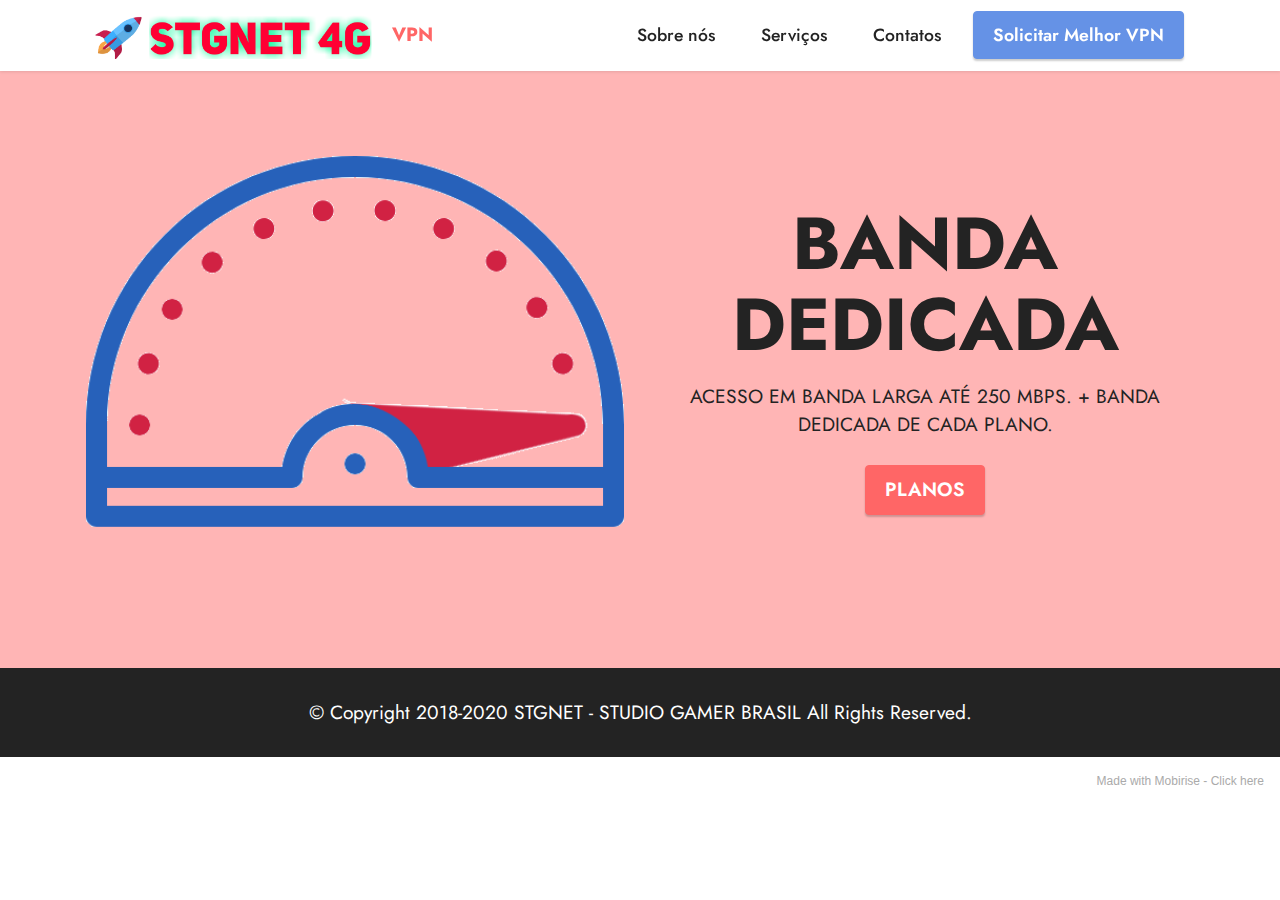
<file: speed.html>
<!DOCTYPE html>
<html  >
<head>
  <!-- Site made with Mobirise Website Builder v5.1.4, https://mobirise.com -->
  <meta charset="UTF-8">
  <meta http-equiv="X-UA-Compatible" content="IE=edge">
  <meta name="generator" content="Mobirise v5.1.4, mobirise.com">
  <meta name="viewport" content="width=device-width, initial-scale=1, minimum-scale=1">
  <link rel="shortcut icon" href="assets/images/cropped-photo-1593109831373.png" type="image/x-icon">
  <meta name="description" content="">
  
  
  <title>Velocidade</title>
  <link rel="stylesheet" href="assets/tether/tether.min.css">
  <link rel="stylesheet" href="assets/bootstrap/css/bootstrap.min.css">
  <link rel="stylesheet" href="assets/bootstrap/css/bootstrap-grid.min.css">
  <link rel="stylesheet" href="assets/bootstrap/css/bootstrap-reboot.min.css">
  <link rel="stylesheet" href="assets/dropdown/css/style.css">
  <link rel="stylesheet" href="assets/socicon/css/styles.css">
  <link rel="stylesheet" href="assets/theme/css/style.css">
  <link rel="preload" as="style" href="assets/mobirise/css/mbr-additional.css"><link rel="stylesheet" href="assets/mobirise/css/mbr-additional.css" type="text/css">
  
  
  
  
</head>
<body>
  
  <section class="menu menu2 cid-sbPx4Uc86W" once="menu" id="menu2-c">
    
    <nav class="navbar navbar-dropdown navbar-fixed-top navbar-expand-lg">
        <div class="container">
            <div class="navbar-brand">
                <span class="navbar-logo">
                    <a href="index.html">
                        <img src="assets/images/cropped-photo-1593109831373.png" alt="STGNET" style="height: 3rem;">
                    </a>
                </span>
                <span class="navbar-caption-wrap"><a class="navbar-caption text-secondary display-7" href="https://mobiri.se">VPN</a></span>
            </div>
            <button class="navbar-toggler" type="button" data-toggle="collapse" data-target="#navbarSupportedContent" aria-controls="navbarNavAltMarkup" aria-expanded="false" aria-label="Toggle navigation">
                <div class="hamburger">
                    <span></span>
                    <span></span>
                    <span></span>
                    <span></span>
                </div>
            </button>
            <div class="collapse navbar-collapse" id="navbarSupportedContent">
                <ul class="navbar-nav nav-dropdown" data-app-modern-menu="true"><li class="nav-item"><a class="nav-link link text-black text-primary display-4" href="sobrenos.html">
                            Sobre nós</a></li>
                    <li class="nav-item"><a class="nav-link link text-black text-primary display-4" href="servico.html">Serviços</a></li>
                    <li class="nav-item"><a class="nav-link link text-black text-primary display-4" href="contatos.html">Contatos</a>
                    </li></ul>
                
                <div class="navbar-buttons mbr-section-btn"><a class="btn btn-primary display-4" href="planos.html">
                        Solicitar Melhor VPN</a></div>
            </div>
        </div>
    </nav>
</section>

<section class="header11 cid-sbTFrRetkQ" id="header11-p">

    

    

    <div class="container">
        <div class="row justify-content-center">
            <div class="col-12 col-md-6 image-wrapper">
                <img class="w-100" src="assets/images/5d923b3b72a117eb446687df-efb93bff-icn-velocidade.gif" alt="Mobirise">
            </div>
            <div class="col-12 col-md">
                <div class="text-wrapper text-center">
                    <h1 class="mbr-section-title mbr-fonts-style mb-3 display-1">
                        <strong>BANDA DEDICADA</strong></h1>
                    <p class="mbr-text mbr-fonts-style display-7">
                        ACESSO EM BANDA LARGA ATÉ 250 MBPS. + BANDA DEDICADA DE CADA PLANO.</p>
                    <div class="mbr-section-btn mt-3"><a class="btn btn-secondary display-7" href="planos.html">PLANOS</a></div>
                </div>
            </div>
        </div>
    </div>
</section>

<section class="footer7 cid-sbPFZbiElj" once="footers" id="footer7-d">

    

    

    <div class="container">
        <div class="media-container-row align-center mbr-white">
            <div class="col-12">
                <p class="mbr-text mb-0 mbr-fonts-style display-7">
                    © Copyright 2018-2020 STGNET - STUDIO GAMER BRASIL All Rights Reserved.</p>
            </div>
        </div>
    </div>
</section><section style="background-color: #fff; font-family: -apple-system, BlinkMacSystemFont, 'Segoe UI', 'Roboto', 'Helvetica Neue', Arial, sans-serif; color:#aaa; font-size:12px; padding: 0; align-items: center; display: flex;"><a href="https://mobirise.site/q" style="flex: 1 1; height: 3rem; padding-left: 1rem;"></a><p style="flex: 0 0 auto; margin:0; padding-right:1rem;">Made with Mobirise - <a href="https://mobirise.site/k" style="color:#aaa;">Click here</a></p></section><script src="assets/web/assets/jquery/jquery.min.js"></script>  <script src="assets/popper/popper.min.js"></script>  <script src="assets/tether/tether.min.js"></script>  <script src="assets/bootstrap/js/bootstrap.min.js"></script>  <script src="assets/smoothscroll/smooth-scroll.js"></script>  <script src="assets/dropdown/js/nav-dropdown.js"></script>  <script src="assets/dropdown/js/navbar-dropdown.js"></script>  <script src="assets/touchswipe/jquery.touch-swipe.min.js"></script>  <script src="assets/theme/js/script.js"></script>  
  
  
</body>
</html>
</file>
<file: assets/web/assets/mobirise-icons2/mobirise2.css>
@font-face {
  font-family: 'Moririse2';
  font-display: swap;
  src:  url('mobirise2.eot?f2bix4');
  src:  url('mobirise2.eot?f2bix4#iefix') format('embedded-opentype'),
    url('mobirise2.ttf?f2bix4') format('truetype'),
    url('mobirise2.woff?f2bix4') format('woff'),
    url('mobirise2.svg?f2bix4#mobirise2') format('svg');
  font-weight: normal;
  font-style: normal;
}

[class^="mobi-"], [class*=" mobi-"] {
  /* use !important to prevent issues with browser extensions that change fonts */
  font-family: 'Moririse2' !important;
  speak: none;
  font-style: normal;
  font-weight: normal;
  font-variant: normal;
  text-transform: none;
  line-height: 1;

  /* Better Font Rendering =========== */
  -webkit-font-smoothing: antialiased;
  -moz-osx-font-smoothing: grayscale;
}

.mobi-mbri-add-submenu:before {
  content: "\e900";
}
.mobi-mbri-alert:before {
  content: "\e901";
}
.mobi-mbri-align-center:before {
  content: "\e902";
}
.mobi-mbri-align-justify:before {
  content: "\e903";
}
.mobi-mbri-align-left:before {
  content: "\e904";
}
.mobi-mbri-align-right:before {
  content: "\e905";
}
.mobi-mbri-android:before {
  content: "\e906";
}
.mobi-mbri-apple:before {
  content: "\e907";
}
.mobi-mbri-arrow-down:before {
  content: "\e908";
}
.mobi-mbri-arrow-next:before {
  content: "\e909";
}
.mobi-mbri-arrow-prev:before {
  content: "\e90a";
}
.mobi-mbri-arrow-up:before {
  content: "\e90b";
}
.mobi-mbri-bold:before {
  content: "\e90c";
}
.mobi-mbri-bookmark:before {
  content: "\e90d";
}
.mobi-mbri-bootstrap:before {
  content: "\e90e";
}
.mobi-mbri-briefcase:before {
  content: "\e90f";
}
.mobi-mbri-browse:before {
  content: "\e910";
}
.mobi-mbri-bulleted-list:before {
  content: "\e911";
}
.mobi-mbri-calendar:before {
  content: "\e912";
}
.mobi-mbri-camera:before {
  content: "\e913";
}
.mobi-mbri-cart-add:before {
  content: "\e914";
}
.mobi-mbri-cart-full:before {
  content: "\e915";
}
.mobi-mbri-cash:before {
  content: "\e916";
}
.mobi-mbri-change-style:before {
  content: "\e917";
}
.mobi-mbri-chat:before {
  content: "\e918";
}
.mobi-mbri-clock:before {
  content: "\e919";
}
.mobi-mbri-close:before {
  content: "\e91a";
}
.mobi-mbri-cloud:before {
  content: "\e91b";
}
.mobi-mbri-code:before {
  content: "\e91c";
}
.mobi-mbri-contact-form:before {
  content: "\e91d";
}
.mobi-mbri-credit-card:before {
  content: "\e91e";
}
.mobi-mbri-cursor-click:before {
  content: "\e91f";
}
.mobi-mbri-cust-feedback:before {
  content: "\e920";
}
.mobi-mbri-database:before {
  content: "\e921";
}
.mobi-mbri-delivery:before {
  content: "\e922";
}
.mobi-mbri-desktop:before {
  content: "\e923";
}
.mobi-mbri-devices:before {
  content: "\e924";
}
.mobi-mbri-down:before {
  content: "\e925";
}
.mobi-mbri-download-2:before {
  content: "\e926";
}
.mobi-mbri-download:before {
  content: "\e927";
}
.mobi-mbri-drag-n-drop-2:before {
  content: "\e928";
}
.mobi-mbri-drag-n-drop:before {
  content: "\e929";
}
.mobi-mbri-edit-2:before {
  content: "\e92a";
}
.mobi-mbri-edit:before {
  content: "\e92b";
}
.mobi-mbri-error:before {
  content: "\e92c";
}
.mobi-mbri-extension:before {
  content: "\e92d";
}
.mobi-mbri-features:before {
  content: "\e92e";
}
.mobi-mbri-file:before {
  content: "\e92f";
}
.mobi-mbri-flag:before {
  content: "\e930";
}
.mobi-mbri-folder:before {
  content: "\e931";
}
.mobi-mbri-gift:before {
  content: "\e932";
}
.mobi-mbri-github:before {
  content: "\e933";
}
.mobi-mbri-globe-2:before {
  content: "\e934";
}
.mobi-mbri-globe:before {
  content: "\e935";
}
.mobi-mbri-growing-chart:before {
  content: "\e936";
}
.mobi-mbri-hearth:before {
  content: "\e937";
}
.mobi-mbri-help:before {
  content: "\e938";
}
.mobi-mbri-home:before {
  content: "\e939";
}
.mobi-mbri-hot-cup:before {
  content: "\e93a";
}
.mobi-mbri-idea:before {
  content: "\e93b";
}
.mobi-mbri-image-gallery:before {
  content: "\e93c";
}
.mobi-mbri-image-slider:before {
  content: "\e93d";
}
.mobi-mbri-info:before {
  content: "\e93e";
}
.mobi-mbri-italic:before {
  content: "\e93f";
}
.mobi-mbri-key:before {
  content: "\e940";
}
.mobi-mbri-laptop:before {
  content: "\e941";
}
.mobi-mbri-layers:before {
  content: "\e942";
}
.mobi-mbri-left-right:before {
  content: "\e943";
}
.mobi-mbri-left:before {
  content: "\e944";
}
.mobi-mbri-letter:before {
  content: "\e945";
}
.mobi-mbri-like:before {
  content: "\e946";
}
.mobi-mbri-link:before {
  content: "\e947";
}
.mobi-mbri-lock:before {
  content: "\e948";
}
.mobi-mbri-login:before {
  content: "\e949";
}
.mobi-mbri-logout:before {
  content: "\e94a";
}
.mobi-mbri-magic-stick:before {
  content: "\e94b";
}
.mobi-mbri-map-pin:before {
  content: "\e94c";
}
.mobi-mbri-menu:before {
  content: "\e94d";
}
.mobi-mbri-mobile-2:before {
  content: "\e94e";
}
.mobi-mbri-mobile-horizontal:before {
  content: "\e94f";
}
.mobi-mbri-mobile:before {
  content: "\e950";
}
.mobi-mbri-mobirise:before {
  content: "\e951";
}
.mobi-mbri-more-horizontal:before {
  content: "\e952";
}
.mobi-mbri-more-vertical:before {
  content: "\e953";
}
.mobi-mbri-music:before {
  content: "\e954";
}
.mobi-mbri-new-file:before {
  content: "\e955";
}
.mobi-mbri-numbered-list:before {
  content: "\e956";
}
.mobi-mbri-opened-folder:before {
  content: "\e957";
}
.mobi-mbri-pages:before {
  content: "\e958";
}
.mobi-mbri-paper-plane:before {
  content: "\e959";
}
.mobi-mbri-paperclip:before {
  content: "\e95a";
}
.mobi-mbri-phone:before {
  content: "\e95b";
}
.mobi-mbri-photo:before {
  content: "\e95c";
}
.mobi-mbri-photos:before {
  content: "\e95d";
}
.mobi-mbri-pin:before {
  content: "\e95e";
}
.mobi-mbri-play:before {
  content: "\e95f";
}
.mobi-mbri-plus:before {
  content: "\e960";
}
.mobi-mbri-preview:before {
  content: "\e961";
}
.mobi-mbri-print:before {
  content: "\e962";
}
.mobi-mbri-protect:before {
  content: "\e963";
}
.mobi-mbri-question:before {
  content: "\e964";
}
.mobi-mbri-quote-left:before {
  content: "\e965";
}
.mobi-mbri-quote-right:before {
  content: "\e966";
}
.mobi-mbri-redo:before {
  content: "\e967";
}
.mobi-mbri-refresh:before {
  content: "\e968";
}
.mobi-mbri-responsive-2:before {
  content: "\e969";
}
.mobi-mbri-responsive:before {
  content: "\e96a";
}
.mobi-mbri-right:before {
  content: "\e96b";
}
.mobi-mbri-rocket:before {
  content: "\e96c";
}
.mobi-mbri-sad-face:before {
  content: "\e96d";
}
.mobi-mbri-sale:before {
  content: "\e96e";
}
.mobi-mbri-save:before {
  content: "\e96f";
}
.mobi-mbri-search:before {
  content: "\e970";
}
.mobi-mbri-setting-2:before {
  content: "\e971";
}
.mobi-mbri-setting-3:before {
  content: "\e972";
}
.mobi-mbri-setting:before {
  content: "\e973";
}
.mobi-mbri-share:before {
  content: "\e974";
}
.mobi-mbri-shopping-bag:before {
  content: "\e975";
}
.mobi-mbri-shopping-basket:before {
  content: "\e976";
}
.mobi-mbri-shopping-cart:before {
  content: "\e977";
}
.mobi-mbri-sites:before {
  content: "\e978";
}
.mobi-mbri-smile-face:before {
  content: "\e979";
}
.mobi-mbri-speed:before {
  content: "\e97a";
}
.mobi-mbri-star:before {
  content: "\e97b";
}
.mobi-mbri-success:before {
  content: "\e97c";
}
.mobi-mbri-sun:before {
  content: "\e97d";
}
.mobi-mbri-sun2:before {
  content: "\e97e";
}
.mobi-mbri-tablet-vertical:before {
  content: "\e97f";
}
.mobi-mbri-tablet:before {
  content: "\e980";
}
.mobi-mbri-target:before {
  content: "\e981";
}
.mobi-mbri-timer:before {
  content: "\e982";
}
.mobi-mbri-to-ftp:before {
  content: "\e983";
}
.mobi-mbri-to-local-drive:before {
  content: "\e984";
}
.mobi-mbri-touch-swipe:before {
  content: "\e985";
}
.mobi-mbri-touch:before {
  content: "\e986";
}
.mobi-mbri-trash:before {
  content: "\e987";
}
.mobi-mbri-underline:before {
  content: "\e988";
}
.mobi-mbri-undo:before {
  content: "\e989";
}
.mobi-mbri-unlink:before {
  content: "\e98a";
}
.mobi-mbri-unlock:before {
  content: "\e98b";
}
.mobi-mbri-up-down:before {
  content: "\e98c";
}
.mobi-mbri-up:before {
  content: "\e98d";
}
.mobi-mbri-update:before {
  content: "\e98e";
}
.mobi-mbri-upload-2:before {
  content: "\e98f";
}
.mobi-mbri-upload:before {
  content: "\e990";
}
.mobi-mbri-user-2:before {
  content: "\e991";
}
.mobi-mbri-user:before {
  content: "\e992";
}
.mobi-mbri-users:before {
  content: "\e993";
}
.mobi-mbri-video-play:before {
  content: "\e994";
}
.mobi-mbri-video:before {
  content: "\e995";
}
.mobi-mbri-watch:before {
  content: "\e996";
}
.mobi-mbri-website-theme-2:before {
  content: "\e997";
}
.mobi-mbri-website-theme:before {
  content: "\e998";
}
.mobi-mbri-wifi:before {
  content: "\e999";
}
.mobi-mbri-windows:before {
  content: "\e99a";
}
.mobi-mbri-zoom-in:before {
  content: "\e99b";
}
.mobi-mbri-zoom-out:before {
  content: "\e99c";
}
</file>
<file: assets/dropdown/css/style.css>
.navbar-dropdown {
  left: 0;
  padding: 0;
  position: absolute;
  right: 0;
  top: 0;
  transition: all 0.45s ease;
  z-index: 1030;
  background: #282828; }
  .navbar-dropdown .navbar-logo {
    margin-right: 0.8rem;
    transition: margin 0.3s ease-in-out;
    vertical-align: middle; }
    .navbar-dropdown .navbar-logo img {
      height: 3.125rem;
      transition: all 0.3s ease-in-out; }
    .navbar-dropdown .navbar-logo.mbr-iconfont {
      font-size: 3.125rem;
      line-height: 3.125rem; }
  .navbar-dropdown .navbar-caption {
    font-weight: 700;
    white-space: normal;
    vertical-align: -4px;
    line-height: 3.125rem !important; }
    .navbar-dropdown .navbar-caption, .navbar-dropdown .navbar-caption:hover {
      color: inherit;
      text-decoration: none; }
  .navbar-dropdown .mbr-iconfont + .navbar-caption {
    vertical-align: -1px; }
  .navbar-dropdown.navbar-fixed-top {
    position: fixed; }
  .navbar-dropdown .navbar-brand span {
    vertical-align: -4px; }
  .navbar-dropdown.bg-color.transparent {
    background: none; }
  .navbar-dropdown.navbar-short .navbar-brand {
    padding: 0.625rem 0; }
    .navbar-dropdown.navbar-short .navbar-brand span {
      vertical-align: -1px; }
  .navbar-dropdown.navbar-short .navbar-caption {
    line-height: 2.375rem !important;
    vertical-align: -2px; }
  .navbar-dropdown.navbar-short .navbar-logo {
    margin-right: 0.5rem; }
    .navbar-dropdown.navbar-short .navbar-logo img {
      height: 2.375rem; }
    .navbar-dropdown.navbar-short .navbar-logo.mbr-iconfont {
      font-size: 2.375rem;
      line-height: 2.375rem; }
  .navbar-dropdown.navbar-short .mbr-table-cell {
    height: 3.625rem; }
  .navbar-dropdown .navbar-close {
    left: 0.6875rem;
    position: fixed;
    top: 0.75rem;
    z-index: 1000; }
  .navbar-dropdown .hamburger-icon {
    content: "";
    display: inline-block;
    vertical-align: middle;
    width: 16px;
    -webkit-box-shadow: 0 -6px 0 1px #282828,0 0 0 1px #282828,0 6px 0 1px #282828;
    -moz-box-shadow: 0 -6px 0 1px #282828,0 0 0 1px #282828,0 6px 0 1px #282828;
    box-shadow: 0 -6px 0 1px #282828,0 0 0 1px #282828,0 6px 0 1px #282828; }

.dropdown-menu .dropdown-toggle[data-toggle="dropdown-submenu"]::after {
  border-bottom: 0.35em solid transparent;
  border-left: 0.35em solid;
  border-right: 0;
  border-top: 0.35em solid transparent;
  margin-left: 0.3rem; }

.dropdown-menu .dropdown-item:focus {
  outline: 0; }

.nav-dropdown {
  font-size: 0.75rem;
  font-weight: 500;
  height: auto !important; }
  .nav-dropdown .nav-btn {
    padding-left: 1rem; }
  .nav-dropdown .link {
    margin: .667em 1.667em;
    font-weight: 500;
    padding: 0;
    transition: color .2s ease-in-out; }
    .nav-dropdown .link.dropdown-toggle {
      margin-right: 2.583em; }
      .nav-dropdown .link.dropdown-toggle::after {
        margin-left: .25rem;
        border-top: 0.35em solid;
        border-right: 0.35em solid transparent;
        border-left: 0.35em solid transparent;
        border-bottom: 0; }
      .nav-dropdown .link.dropdown-toggle[aria-expanded="true"] {
        margin: 0;
        padding: 0.667em 3.263em  0.667em 1.667em; }
  .nav-dropdown .link::after,
  .nav-dropdown .dropdown-item::after {
    color: inherit; }
  .nav-dropdown .btn {
    font-size: 0.75rem;
    font-weight: 700;
    letter-spacing: 0;
    margin-bottom: 0;
    padding-left: 1.25rem;
    padding-right: 1.25rem; }
  .nav-dropdown .dropdown-menu {
    border-radius: 0;
    border: 0;
    left: 0;
    margin: 0;
    padding-bottom: 1.25rem;
    padding-top: 1.25rem;
    position: relative; }
  .nav-dropdown .dropdown-submenu {
    margin-left: 0.125rem;
    top: 0; }
  .nav-dropdown .dropdown-item {
    font-weight: 500;
    line-height: 2;
    padding: 0.3846em 4.615em 0.3846em 1.5385em;
    position: relative;
    transition: color .2s ease-in-out, background-color .2s ease-in-out; }
    .nav-dropdown .dropdown-item::after {
      margin-top: -0.3077em;
      position: absolute;
      right: 1.1538em;
      top: 50%; }
    .nav-dropdown .dropdown-item:focus, .nav-dropdown .dropdown-item:hover {
      background: none; }

@media (max-width: 767px) {
  .nav-dropdown.navbar-toggleable-sm {
    bottom: 0;
    display: none;
    left: 0;
    overflow-x: hidden;
    position: fixed;
    top: 0;
    transform: translateX(-100%);
    -ms-transform: translateX(-100%);
    -webkit-transform: translateX(-100%);
    width: 18.75rem;
    z-index: 999; } }
.nav-dropdown.navbar-toggleable-xl {
  bottom: 0;
  display: none;
  left: 0;
  overflow-x: hidden;
  position: fixed;
  top: 0;
  transform: translateX(-100%);
  -ms-transform: translateX(-100%);
  -webkit-transform: translateX(-100%);
  width: 18.75rem;
  z-index: 999; }

.nav-dropdown-sm {
  display: block !important;
  overflow-x: hidden;
  overflow: auto;
  padding-top: 3.875rem; }
  .nav-dropdown-sm::after {
    content: "";
    display: block;
    height: 3rem;
    width: 100%; }
  .nav-dropdown-sm.collapse.in ~ .navbar-close {
    display: block !important; }
  .nav-dropdown-sm.collapsing, .nav-dropdown-sm.collapse.in {
    transform: translateX(0);
    -ms-transform: translateX(0);
    -webkit-transform: translateX(0);
    transition: all 0.25s ease-out;
    -webkit-transition: all 0.25s ease-out;
    background: #282828; }
  .nav-dropdown-sm.collapsing[aria-expanded="false"] {
    transform: translateX(-100%);
    -ms-transform: translateX(-100%);
    -webkit-transform: translateX(-100%); }
  .nav-dropdown-sm .nav-item {
    display: block;
    margin-left: 0 !important;
    padding-left: 0; }
  .nav-dropdown-sm .link,
  .nav-dropdown-sm .dropdown-item {
    border-top: 1px dotted rgba(255, 255, 255, 0.1);
    font-size: 0.8125rem;
    line-height: 1.6;
    margin: 0 !important;
    padding: 0.875rem 2.4rem 0.875rem 1.5625rem !important;
    position: relative;
    white-space: normal; }
    .nav-dropdown-sm .link:focus, .nav-dropdown-sm .link:hover,
    .nav-dropdown-sm .dropdown-item:focus,
    .nav-dropdown-sm .dropdown-item:hover {
      background: rgba(0, 0, 0, 0.2) !important;
      color: #c0a375; }
  .nav-dropdown-sm .nav-btn {
    position: relative;
    padding: 1.5625rem 1.5625rem 0 1.5625rem; }
    .nav-dropdown-sm .nav-btn::before {
      border-top: 1px dotted rgba(255, 255, 255, 0.1);
      content: "";
      left: 0;
      position: absolute;
      top: 0;
      width: 100%; }
    .nav-dropdown-sm .nav-btn + .nav-btn {
      padding-top: 0.625rem; }
      .nav-dropdown-sm .nav-btn + .nav-btn::before {
        display: none; }
  .nav-dropdown-sm .btn {
    padding: 0.625rem 0; }
  .nav-dropdown-sm .dropdown-toggle[data-toggle="dropdown-submenu"]::after {
    margin-left: .25rem;
    border-top: 0.35em solid;
    border-right: 0.35em solid transparent;
    border-left: 0.35em solid transparent;
    border-bottom: 0; }
  .nav-dropdown-sm .dropdown-toggle[data-toggle="dropdown-submenu"][aria-expanded="true"]::after {
    border-top: 0;
    border-right: 0.35em solid transparent;
    border-left: 0.35em solid transparent;
    border-bottom: 0.35em solid; }
  .nav-dropdown-sm .dropdown-menu {
    margin: 0;
    padding: 0;
    position: relative;
    top: 0;
    left: 0;
    width: 100%;
    border: 0;
    float: none;
    border-radius: 0;
    background: none; }
  .nav-dropdown-sm .dropdown-submenu {
    left: 100%;
    margin-left: 0.125rem;
    margin-top: -1.25rem;
    top: 0; }

.navbar-toggleable-sm .nav-dropdown .dropdown-menu {
  position: absolute; }

.navbar-toggleable-sm .nav-dropdown .dropdown-submenu {
  left: 100%;
  margin-left: 0.125rem;
  margin-top: -1.25rem;
  top: 0; }

.navbar-toggleable-sm.opened .nav-dropdown .dropdown-menu {
  position: relative; }

.navbar-toggleable-sm.opened .nav-dropdown .dropdown-submenu {
  left: 0;
  margin-left: 00rem;
  margin-top: 0rem;
  top: 0; }

.is-builder .nav-dropdown.collapsing {
  transition: none !important; }

/*# sourceMappingURL=style.css.map */
</file>
<file: assets/socicon/css/styles.css>
@charset "UTF-8";

@font-face {
  font-family: 'Socicon';
  src:  url('../fonts/socicon.eot');
  src:  url('../fonts/socicon.eot?#iefix') format('embedded-opentype'),
    url('../fonts/socicon.woff2') format('woff2'),
    url('../fonts/socicon.ttf') format('truetype'),
    url('../fonts/socicon.woff') format('woff'),
    url('../fonts/socicon.svg#socicon') format('svg');
  font-weight: normal;
  font-style: normal;
}

[data-icon]:before {
  font-family: "socicon" !important;
  content: attr(data-icon);
  font-style: normal !important;
  font-weight: normal !important;
  font-variant: normal !important;
  text-transform: none !important;
  speak: none;
  line-height: 1;
  -webkit-font-smoothing: antialiased;
  -moz-osx-font-smoothing: grayscale;
}

[class^="socicon-"], [class*=" socicon-"] {
  /* use !important to prevent issues with browser extensions that change fonts */
  font-family: 'Socicon' !important;
  speak: none;
  font-style: normal;
  font-weight: normal;
  font-variant: normal;
  text-transform: none;
  line-height: 1;

  /* Better Font Rendering =========== */
  -webkit-font-smoothing: antialiased;
  -moz-osx-font-smoothing: grayscale;
}

.socicon-eitaa:before {
  content: "\e97c";
}
.socicon-soroush:before {
  content: "\e97d";
}
.socicon-bale:before {
  content: "\e97e";
}
.socicon-zazzle:before {
  content: "\e97b";
}
.socicon-society6:before {
  content: "\e97a";
}
.socicon-redbubble:before {
  content: "\e979";
}
.socicon-avvo:before {
  content: "\e978";
}
.socicon-stitcher:before {
  content: "\e977";
}
.socicon-googlehangouts:before {
  content: "\e974";
}
.socicon-dlive:before {
  content: "\e975";
}
.socicon-vsco:before {
  content: "\e976";
}
.socicon-flipboard:before {
  content: "\e973";
}
.socicon-ubuntu:before {
  content: "\e958";
}
.socicon-artstation:before {
  content: "\e959";
}
.socicon-invision:before {
  content: "\e95a";
}
.socicon-torial:before {
  content: "\e95b";
}
.socicon-collectorz:before {
  content: "\e95c";
}
.socicon-seenthis:before {
  content: "\e95d";
}
.socicon-googleplaymusic:before {
  content: "\e95e";
}
.socicon-debian:before {
  content: "\e95f";
}
.socicon-filmfreeway:before {
  content: "\e960";
}
.socicon-gnome:before {
  content: "\e961";
}
.socicon-itchio:before {
  content: "\e962";
}
.socicon-jamendo:before {
  content: "\e963";
}
.socicon-mix:before {
  content: "\e964";
}
.socicon-sharepoint:before {
  content: "\e965";
}
.socicon-tinder:before {
  content: "\e966";
}
.socicon-windguru:before {
  content: "\e967";
}
.socicon-cdbaby:before {
  content: "\e968";
}
.socicon-elementaryos:before {
  content: "\e969";
}
.socicon-stage32:before {
  content: "\e96a";
}
.socicon-tiktok:before {
  content: "\e96b";
}
.socicon-gitter:before {
  content: "\e96c";
}
.socicon-letterboxd:before {
  content: "\e96d";
}
.socicon-threema:before {
  content: "\e96e";
}
.socicon-splice:before {
  content: "\e96f";
}
.socicon-metapop:before {
  content: "\e970";
}
.socicon-naver:before {
  content: "\e971";
}
.socicon-remote:before {
  content: "\e972";
}
.socicon-internet:before {
  content: "\e957";
}
.socicon-moddb:before {
  content: "\e94b";
}
.socicon-indiedb:before {
  content: "\e94c";
}
.socicon-traxsource:before {
  content: "\e94d";
}
.socicon-gamefor:before {
  content: "\e94e";
}
.socicon-pixiv:before {
  content: "\e94f";
}
.socicon-myanimelist:before {
  content: "\e950";
}
.socicon-blackberry:before {
  content: "\e951";
}
.socicon-wickr:before {
  content: "\e952";
}
.socicon-spip:before {
  content: "\e953";
}
.socicon-napster:before {
  content: "\e954";
}
.socicon-beatport:before {
  content: "\e955";
}
.socicon-hackerone:before {
  content: "\e956";
}
.socicon-hackernews:before {
  content: "\e946";
}
.socicon-smashwords:before {
  content: "\e947";
}
.socicon-kobo:before {
  content: "\e948";
}
.socicon-bookbub:before {
  content: "\e949";
}
.socicon-mailru:before {
  content: "\e94a";
}
.socicon-gitlab:before {
  content: "\e945";
}
.socicon-instructables:before {
  content: "\e944";
}
.socicon-portfolio:before {
  content: "\e943";
}
.socicon-codered:before {
  content: "\e940";
}
.socicon-origin:before {
  content: "\e941";
}
.socicon-nextdoor:before {
  content: "\e942";
}
.socicon-udemy:before {
  content: "\e93f";
}
.socicon-livemaster:before {
  content: "\e93e";
}
.socicon-crunchbase:before {
  content: "\e93b";
}
.socicon-homefy:before {
  content: "\e93c";
}
.socicon-calendly:before {
  content: "\e93d";
}
.socicon-realtor:before {
  content: "\e90f";
}
.socicon-tidal:before {
  content: "\e910";
}
.socicon-qobuz:before {
  content: "\e911";
}
.socicon-natgeo:before {
  content: "\e912";
}
.socicon-mastodon:before {
  content: "\e913";
}
.socicon-unsplash:before {
  content: "\e914";
}
.socicon-homeadvisor:before {
  content: "\e915";
}
.socicon-angieslist:before {
  content: "\e916";
}
.socicon-codepen:before {
  content: "\e917";
}
.socicon-slack:before {
  content: "\e918";
}
.socicon-openaigym:before {
  content: "\e919";
}
.socicon-logmein:before {
  content: "\e91a";
}
.socicon-fiverr:before {
  content: "\e91b";
}
.socicon-gotomeeting:before {
  content: "\e91c";
}
.socicon-aliexpress:before {
  content: "\e91d";
}
.socicon-guru:before {
  content: "\e91e";
}
.socicon-appstore:before {
  content: "\e91f";
}
.socicon-homes:before {
  content: "\e920";
}
.socicon-zoom:before {
  content: "\e921";
}
.socicon-alibaba:before {
  content: "\e922";
}
.socicon-craigslist:before {
  content: "\e923";
}
.socicon-wix:before {
  content: "\e924";
}
.socicon-redfin:before {
  content: "\e925";
}
.socicon-googlecalendar:before {
  content: "\e926";
}
.socicon-shopify:before {
  content: "\e927";
}
.socicon-freelancer:before {
  content: "\e928";
}
.socicon-seedrs:before {
  content: "\e929";
}
.socicon-bing:before {
  content: "\e92a";
}
.socicon-doodle:before {
  content: "\e92b";
}
.socicon-bonanza:before {
  content: "\e92c";
}
.socicon-squarespace:before {
  content: "\e92d";
}
.socicon-toptal:before {
  content: "\e92e";
}
.socicon-gust:before {
  content: "\e92f";
}
.socicon-ask:before {
  content: "\e930";
}
.socicon-trulia:before {
  content: "\e931";
}
.socicon-loomly:before {
  content: "\e932";
}
.socicon-ghost:before {
  content: "\e933";
}
.socicon-upwork:before {
  content: "\e934";
}
.socicon-fundable:before {
  content: "\e935";
}
.socicon-booking:before {
  content: "\e936";
}
.socicon-googlemaps:before {
  content: "\e937";
}
.socicon-zillow:before {
  content: "\e938";
}
.socicon-niconico:before {
  content: "\e939";
}
.socicon-toneden:before {
  content: "\e93a";
}
.socicon-augment:before {
  content: "\e908";
}
.socicon-bitbucket:before {
  content: "\e909";
}
.socicon-fyuse:before {
  content: "\e90a";
}
.socicon-yt-gaming:before {
  content: "\e90b";
}
.socicon-sketchfab:before {
  content: "\e90c";
}
.socicon-mobcrush:before {
  content: "\e90d";
}
.socicon-microsoft:before {
  content: "\e90e";
}
.socicon-pandora:before {
  content: "\e907";
}
.socicon-messenger:before {
  content: "\e906";
}
.socicon-gamewisp:before {
  content: "\e905";
}
.socicon-bloglovin:before {
  content: "\e904";
}
.socicon-tunein:before {
  content: "\e903";
}
.socicon-gamejolt:before {
  content: "\e901";
}
.socicon-trello:before {
  content: "\e902";
}
.socicon-spreadshirt:before {
  content: "\e900";
}
.socicon-500px:before {
  content: "\e000";
}
.socicon-8tracks:before {
  content: "\e001";
}
.socicon-airbnb:before {
  content: "\e002";
}
.socicon-alliance:before {
  content: "\e003";
}
.socicon-amazon:before {
  content: "\e004";
}
.socicon-amplement:before {
  content: "\e005";
}
.socicon-android:before {
  content: "\e006";
}
.socicon-angellist:before {
  content: "\e007";
}
.socicon-apple:before {
  content: "\e008";
}
.socicon-appnet:before {
  content: "\e009";
}
.socicon-baidu:before {
  content: "\e00a";
}
.socicon-bandcamp:before {
  content: "\e00b";
}
.socicon-battlenet:before {
  content: "\e00c";
}
.socicon-mixer:before {
  content: "\e00d";
}
.socicon-bebee:before {
  content: "\e00e";
}
.socicon-bebo:before {
  content: "\e00f";
}
.socicon-behance:before {
  content: "\e010";
}
.socicon-blizzard:before {
  content: "\e011";
}
.socicon-blogger:before {
  content: "\e012";
}
.socicon-buffer:before {
  content: "\e013";
}
.socicon-chrome:before {
  content: "\e014";
}
.socicon-coderwall:before {
  content: "\e015";
}
.socicon-curse:before {
  content: "\e016";
}
.socicon-dailymotion:before {
  content: "\e017";
}
.socicon-deezer:before {
  content: "\e018";
}
.socicon-delicious:before {
  content: "\e019";
}
.socicon-deviantart:before {
  content: "\e01a";
}
.socicon-diablo:before {
  content: "\e01b";
}
.socicon-digg:before {
  content: "\e01c";
}
.socicon-discord:before {
  content: "\e01d";
}
.socicon-disqus:before {
  content: "\e01e";
}
.socicon-douban:before {
  content: "\e01f";
}
.socicon-draugiem:before {
  content: "\e020";
}
.socicon-dribbble:before {
  content: "\e021";
}
.socicon-drupal:before {
  content: "\e022";
}
.socicon-ebay:before {
  content: "\e023";
}
.socicon-ello:before {
  content: "\e024";
}
.socicon-endomodo:before {
  content: "\e025";
}
.socicon-envato:before {
  content: "\e026";
}
.socicon-etsy:before {
  content: "\e027";
}
.socicon-facebook:before {
  content: "\e028";
}
.socicon-feedburner:before {
  content: "\e029";
}
.socicon-filmweb:before {
  content: "\e02a";
}
.socicon-firefox:before {
  content: "\e02b";
}
.socicon-flattr:before {
  content: "\e02c";
}
.socicon-flickr:before {
  content: "\e02d";
}
.socicon-formulr:before {
  content: "\e02e";
}
.socicon-forrst:before {
  content: "\e02f";
}
.socicon-foursquare:before {
  content: "\e030";
}
.socicon-friendfeed:before {
  content: "\e031";
}
.socicon-github:before {
  content: "\e032";
}
.socicon-goodreads:before {
  content: "\e033";
}
.socicon-google:before {
  content: "\e034";
}
.socicon-googlescholar:before {
  content: "\e035";
}
.socicon-googlegroups:before {
  content: "\e036";
}
.socicon-googlephotos:before {
  content: "\e037";
}
.socicon-googleplus:before {
  content: "\e038";
}
.socicon-grooveshark:before {
  content: "\e039";
}
.socicon-hackerrank:before {
  content: "\e03a";
}
.socicon-hearthstone:before {
  content: "\e03b";
}
.socicon-hellocoton:before {
  content: "\e03c";
}
.socicon-heroes:before {
  content: "\e03d";
}
.socicon-smashcast:before {
  content: "\e03e";
}
.socicon-horde:before {
  content: "\e03f";
}
.socicon-houzz:before {
  content: "\e040";
}
.socicon-icq:before {
  content: "\e041";
}
.socicon-identica:before {
  content: "\e042";
}
.socicon-imdb:before {
  content: "\e043";
}
.socicon-instagram:before {
  content: "\e044";
}
.socicon-issuu:before {
  content: "\e045";
}
.socicon-istock:before {
  content: "\e046";
}
.socicon-itunes:before {
  content: "\e047";
}
.socicon-keybase:before {
  content: "\e048";
}
.socicon-lanyrd:before {
  content: "\e049";
}
.socicon-lastfm:before {
  content: "\e04a";
}
.socicon-line:before {
  content: "\e04b";
}
.socicon-linkedin:before {
  content: "\e04c";
}
.socicon-livejournal:before {
  content: "\e04d";
}
.socicon-lyft:before {
  content: "\e04e";
}
.socicon-macos:before {
  content: "\e04f";
}
.socicon-mail:before {
  content: "\e050";
}
.socicon-medium:before {
  content: "\e051";
}
.socicon-meetup:before {
  content: "\e052";
}
.socicon-mixcloud:before {
  content: "\e053";
}
.socicon-modelmayhem:before {
  content: "\e054";
}
.socicon-mumble:before {
  content: "\e055";
}
.socicon-myspace:before {
  content: "\e056";
}
.socicon-newsvine:before {
  content: "\e057";
}
.socicon-nintendo:before {
  content: "\e058";
}
.socicon-npm:before {
  content: "\e059";
}
.socicon-odnoklassniki:before {
  content: "\e05a";
}
.socicon-openid:before {
  content: "\e05b";
}
.socicon-opera:before {
  content: "\e05c";
}
.socicon-outlook:before {
  content: "\e05d";
}
.socicon-overwatch:before {
  content: "\e05e";
}
.socicon-patreon:before {
  content: "\e05f";
}
.socicon-paypal:before {
  content: "\e060";
}
.socicon-periscope:before {
  content: "\e061";
}
.socicon-persona:before {
  content: "\e062";
}
.socicon-pinterest:before {
  content: "\e063";
}
.socicon-play:before {
  content: "\e064";
}
.socicon-player:before {
  content: "\e065";
}
.socicon-playstation:before {
  content: "\e066";
}
.socicon-pocket:before {
  content: "\e067";
}
.socicon-qq:before {
  content: "\e068";
}
.socicon-quora:before {
  content: "\e069";
}
.socicon-raidcall:before {
  content: "\e06a";
}
.socicon-ravelry:before {
  content: "\e06b";
}
.socicon-reddit:before {
  content: "\e06c";
}
.socicon-renren:before {
  content: "\e06d";
}
.socicon-researchgate:before {
  content: "\e06e";
}
.socicon-residentadvisor:before {
  content: "\e06f";
}
.socicon-reverbnation:before {
  content: "\e070";
}
.socicon-rss:before {
  content: "\e071";
}
.socicon-sharethis:before {
  content: "\e072";
}
.socicon-skype:before {
  content: "\e073";
}
.socicon-slideshare:before {
  content: "\e074";
}
.socicon-smugmug:before {
  content: "\e075";
}
.socicon-snapchat:before {
  content: "\e076";
}
.socicon-songkick:before {
  content: "\e077";
}
.socicon-soundcloud:before {
  content: "\e078";
}
.socicon-spotify:before {
  content: "\e079";
}
.socicon-stackexchange:before {
  content: "\e07a";
}
.socicon-stackoverflow:before {
  content: "\e07b";
}
.socicon-starcraft:before {
  content: "\e07c";
}
.socicon-stayfriends:before {
  content: "\e07d";
}
.socicon-steam:before {
  content: "\e07e";
}
.socicon-storehouse:before {
  content: "\e07f";
}
.socicon-strava:before {
  content: "\e080";
}
.socicon-streamjar:before {
  content: "\e081";
}
.socicon-stumbleupon:before {
  content: "\e082";
}
.socicon-swarm:before {
  content: "\e083";
}
.socicon-teamspeak:before {
  content: "\e084";
}
.socicon-teamviewer:before {
  content: "\e085";
}
.socicon-technorati:before {
  content: "\e086";
}
.socicon-telegram:before {
  content: "\e087";
}
.socicon-tripadvisor:before {
  content: "\e088";
}
.socicon-tripit:before {
  content: "\e089";
}
.socicon-triplej:before {
  content: "\e08a";
}
.socicon-tumblr:before {
  content: "\e08b";
}
.socicon-twitch:before {
  content: "\e08c";
}
.socicon-twitter:before {
  content: "\e08d";
}
.socicon-uber:before {
  content: "\e08e";
}
.socicon-ventrilo:before {
  content: "\e08f";
}
.socicon-viadeo:before {
  content: "\e090";
}
.socicon-viber:before {
  content: "\e091";
}
.socicon-viewbug:before {
  content: "\e092";
}
.socicon-vimeo:before {
  content: "\e093";
}
.socicon-vine:before {
  content: "\e094";
}
.socicon-vkontakte:before {
  content: "\e095";
}
.socicon-warcraft:before {
  content: "\e096";
}
.socicon-wechat:before {
  content: "\e097";
}
.socicon-weibo:before {
  content: "\e098";
}
.socicon-whatsapp:before {
  content: "\e099";
}
.socicon-wikipedia:before {
  content: "\e09a";
}
.socicon-windows:before {
  content: "\e09b";
}
.socicon-wordpress:before {
  content: "\e09c";
}
.socicon-wykop:before {
  content: "\e09d";
}
.socicon-xbox:before {
  content: "\e09e";
}
.socicon-xing:before {
  content: "\e09f";
}
.socicon-yahoo:before {
  content: "\e0a0";
}
.socicon-yammer:before {
  content: "\e0a1";
}
.socicon-yandex:before {
  content: "\e0a2";
}
.socicon-yelp:before {
  content: "\e0a3";
}
.socicon-younow:before {
  content: "\e0a4";
}
.socicon-youtube:before {
  content: "\e0a5";
}
.socicon-zapier:before {
  content: "\e0a6";
}
.socicon-zerply:before {
  content: "\e0a7";
}
.socicon-zomato:before {
  content: "\e0a8";
}
.socicon-zynga:before {
  content: "\e0a9";
}
</file>
<file: assets/theme/css/style.css>
section {
  background-color: #ffffff;
}

body {
  font-style: normal;
  line-height: 1.5;
  font-weight: 400;
  color: #232323;
  position: relative;
}

section,
.container,
.container-fluid {
  position: relative;
  word-wrap: break-word;
}

a.mbr-iconfont:hover {
  text-decoration: none;
}

.article .lead p,
.article .lead ul,
.article .lead ol,
.article .lead pre,
.article .lead blockquote {
  margin-bottom: 0;
}

a {
  font-style: normal;
  font-weight: 400;
  cursor: pointer;
}

a, a:hover {
  text-decoration: none;
}

.mbr-section-title {
  font-style: normal;
  line-height: 1.3;
}

.mbr-section-subtitle {
  line-height: 1.3;
}

.mbr-text {
  font-style: normal;
  line-height: 1.7;
}

h1,
h2,
h3,
h4,
h5,
h6,
.display-1,
.display-2,
.display-4,
.display-5,
.display-7,
span,
p,
a {
  line-height: 1;
  word-break: break-word;
  word-wrap: break-word;
  font-weight: 400;
}

b,
strong {
  font-weight: bold;
}

input:-webkit-autofill, input:-webkit-autofill:hover, input:-webkit-autofill:focus, input:-webkit-autofill:active {
  transition-delay: 9999s;
  transition-property: background-color, color;
}

textarea[type="hidden"] {
  display: none;
}

section {
  background-position: 50% 50%;
  background-repeat: no-repeat;
  background-size: cover;
}

section .mbr-background-video,
section .mbr-background-video-preview {
  position: absolute;
  bottom: 0;
  left: 0;
  right: 0;
  top: 0;
}

.hidden {
  visibility: hidden;
}

.mbr-z-index20 {
  z-index: 20;
}

/*! Base colors */
.mbr-white {
  color: #ffffff;
}

.mbr-black {
  color: #111111;
}

.mbr-bg-white {
  background-color: #ffffff;
}

.mbr-bg-black {
  background-color: #000000;
}

/*! Text-aligns */
.align-left {
  text-align: left;
}

.align-center {
  text-align: center;
}

.align-right {
  text-align: right;
}

/*! Font-weight  */
.mbr-light {
  font-weight: 300;
}

.mbr-regular {
  font-weight: 400;
}

.mbr-semibold {
  font-weight: 500;
}

.mbr-bold {
  font-weight: 700;
}

/*! Media  */
.media-content {
  flex-basis: 100%;
}

.media-container-row {
  display: flex;
  flex-direction: row;
  flex-wrap: wrap;
  justify-content: center;
  align-content: center;
  align-items: start;
}

.media-container-row .media-size-item {
  width: 400px;
}

.media-container-column {
  display: flex;
  flex-direction: column;
  flex-wrap: wrap;
  justify-content: center;
  align-content: center;
  align-items: stretch;
}

.media-container-column > * {
  width: 100%;
}

@media (min-width: 992px) {
  .media-container-row {
    flex-wrap: nowrap;
  }
}

figure {
  margin-bottom: 0;
  overflow: hidden;
}

figure[mbr-media-size] {
  transition: width 0.1s;
}

img,
iframe {
  display: block;
  width: 100%;
}

.card {
  background-color: transparent;
  border: none;
}

.card-box {
  width: 100%;
}

.card-img {
  text-align: center;
  flex-shrink: 0;
  -webkit-flex-shrink: 0;
}

.media {
  max-width: 100%;
  margin: 0 auto;
}

.mbr-figure {
  align-self: center;
}

.media-container > div {
  max-width: 100%;
}

.mbr-figure img,
.card-img img {
  width: 100%;
}

@media (max-width: 991px) {
  .media-size-item {
    width: auto !important;
  }
  .media {
    width: auto;
  }
  .mbr-figure {
    width: 100% !important;
  }
}

/*! Buttons */
.mbr-section-btn {
  margin-left: -0.6rem;
  margin-right: -0.6rem;
  font-size: 0;
}

.btn {
  font-weight: 600;
  border-width: 1px;
  font-style: normal;
  margin: 0.6rem 0.6rem;
  white-space: normal;
  transition: all 0.2s ease-in-out;
  display: inline-flex;
  align-items: center;
  justify-content: center;
  word-break: break-word;
}

.btn-sm {
  font-weight: 600;
  letter-spacing: 0px;
  transition: all 0.3s ease-in-out;
}

.btn-md {
  font-weight: 600;
  letter-spacing: 0px;
  transition: all 0.3s ease-in-out;
}

.btn-lg {
  font-weight: 600;
  letter-spacing: 0px;
  transition: all 0.3s ease-in-out;
}

.btn-form {
  margin: 0;
}

.btn-form:hover {
  cursor: pointer;
}

nav .mbr-section-btn {
  margin-left: 0rem;
  margin-right: 0rem;
}

/*! Btn icon margin */
.btn .mbr-iconfont,
.btn.btn-sm .mbr-iconfont {
  order: 1;
  cursor: pointer;
  margin-left: 0.5rem;
  vertical-align: sub;
}

.btn.btn-md .mbr-iconfont,
.btn.btn-md .mbr-iconfont {
  margin-left: 0.8rem;
}

.mbr-regular {
  font-weight: 400;
}

.mbr-semibold {
  font-weight: 500;
}

.mbr-bold {
  font-weight: 700;
}

[type="submit"] {
  -webkit-appearance: none;
}

/*! Full-screen */
.mbr-fullscreen .mbr-overlay {
  min-height: 100vh;
}

.mbr-fullscreen {
  display: flex;
  display: -moz-flex;
  display: -ms-flex;
  display: -o-flex;
  align-items: center;
  min-height: 100vh;
  padding-top: 3rem;
  padding-bottom: 3rem;
}

/*! Map */
.map {
  height: 25rem;
  position: relative;
}

.map iframe {
  width: 100%;
  height: 100%;
}

/*! Scroll to top arrow */
.mbr-arrow-up {
  bottom: 25px;
  right: 90px;
  position: fixed;
  text-align: right;
  z-index: 5000;
  color: #ffffff;
  font-size: 32px;
}

.mbr-arrow-up a {
  background: rgba(0, 0, 0, 0.2);
  border-radius: 50%;
  color: #fff;
  display: inline-block;
  height: 60px;
  width: 60px;
  outline-style: none !important;
  position: relative;
  text-decoration: none;
  transition: all 0.3s ease-in-out;
  cursor: pointer;
  text-align: center;
}

.mbr-arrow-up a:hover {
  background-color: rgba(0, 0, 0, 0.4);
}

.mbr-arrow-up a i {
  line-height: 60px;
}

.mbr-arrow-up-icon {
  display: block;
  color: #fff;
}

.mbr-arrow-up-icon::before {
  content: "\203a";
  display: inline-block;
  font-family: serif;
  font-size: 32px;
  line-height: 1;
  font-style: normal;
  position: relative;
  top: 6px;
  left: -4px;
  -webkit-transform: rotate(-90deg);
          transform: rotate(-90deg);
}

/*! Arrow Down */
.mbr-arrow {
  position: absolute;
  bottom: 45px;
  left: 50%;
  width: 60px;
  height: 60px;
  cursor: pointer;
  background-color: rgba(80, 80, 80, 0.5);
  border-radius: 50%;
  -webkit-transform: translateX(-50%);
          transform: translateX(-50%);
}

@media (max-width: 767px) {
  .mbr-arrow {
    display: none;
  }
}

.mbr-arrow > a {
  display: inline-block;
  text-decoration: none;
  outline-style: none;
  -webkit-animation: arrowdown 1.7s ease-in-out infinite;
          animation: arrowdown 1.7s ease-in-out infinite;
  color: #ffffff;
}

.mbr-arrow > a > i {
  position: absolute;
  top: -2px;
  left: 15px;
  font-size: 2rem;
}

#scrollToTop a i::before {
  content: "";
  position: absolute;
  display: block;
  border-bottom: 3px solid #fff;
  border-left: 3px solid #fff;
  width: 40%;
  height: 40%;
  left: 50%;
  top: 50%;
  -webkit-transform: rotate(135deg);
  transform: translateY(-30%) translateX(-50%) rotate(135deg);
}

@keyframes arrowdown {
  0% {
    -webkit-transform: translateY(0px);
            transform: translateY(0px);
  }
  50% {
    -webkit-transform: translateY(-5px);
            transform: translateY(-5px);
  }
  100% {
    -webkit-transform: translateY(0px);
            transform: translateY(0px);
  }
}

@-webkit-keyframes arrowdown {
  0% {
    -webkit-transform: translateY(0px);
            transform: translateY(0px);
  }
  50% {
    -webkit-transform: translateY(-5px);
            transform: translateY(-5px);
  }
  100% {
    -webkit-transform: translateY(0px);
            transform: translateY(0px);
  }
}

@media (max-width: 500px) {
  .mbr-arrow-up {
    left: 50%;
    right: auto;
  }
}

/*Gradients animation*/
@keyframes gradient-animation {
  from {
    background-position: 0% 100%;
    -webkit-animation-timing-function: ease-in-out;
            animation-timing-function: ease-in-out;
  }
  to {
    background-position: 100% 0%;
    -webkit-animation-timing-function: ease-in-out;
            animation-timing-function: ease-in-out;
  }
}

@-webkit-keyframes gradient-animation {
  from {
    background-position: 0% 100%;
    -webkit-animation-timing-function: ease-in-out;
            animation-timing-function: ease-in-out;
  }
  to {
    background-position: 100% 0%;
    -webkit-animation-timing-function: ease-in-out;
            animation-timing-function: ease-in-out;
  }
}

.bg-gradient {
  background-size: 200% 200%;
  animation: gradient-animation 5s infinite alternate;
  -webkit-animation: gradient-animation 5s infinite alternate;
}

.menu .navbar-brand {
  display: -webkit-flex;
}

.menu .navbar-brand span {
  display: flex;
  display: -webkit-flex;
}

.menu .navbar-brand .navbar-caption-wrap {
  display: -webkit-flex;
}

.menu .navbar-brand .navbar-logo img {
  display: -webkit-flex;
}

@media (min-width: 768px) and (max-width: 991px) {
  .menu .navbar-toggleable-sm .navbar-nav {
    display: -ms-flexbox;
  }
}

@media (max-width: 991px) {
  .menu .navbar-collapse {
    max-height: 93.5vh;
  }
  .menu .navbar-collapse.show {
    overflow: auto;
  }
}

@media (min-width: 992px) {
  .menu .navbar-nav.nav-dropdown {
    display: -webkit-flex;
  }
  .menu .navbar-toggleable-sm .navbar-collapse {
    display: -webkit-flex !important;
  }
  .menu .collapsed .navbar-collapse {
    max-height: 93.5vh;
  }
  .menu .collapsed .navbar-collapse.show {
    overflow: auto;
  }
}

@media (max-width: 767px) {
  .menu .navbar-collapse {
    max-height: 80vh;
  }
}

.nav-link .mbr-iconfont {
  margin-right: .5rem;
}

.navbar {
  display: -webkit-flex;
  -webkit-flex-wrap: wrap;
  -webkit-align-items: center;
  -webkit-justify-content: space-between;
}

.navbar-collapse {
  -webkit-flex-basis: 100%;
  -webkit-flex-grow: 1;
  -webkit-align-items: center;
}

.nav-dropdown .link {
  padding: 0.667em 1.667em !important;
  margin: 0 !important;
}

.nav {
  display: -webkit-flex;
  -webkit-flex-wrap: wrap;
}

.row {
  display: -webkit-flex;
  -webkit-flex-wrap: wrap;
}

.justify-content-center {
  -webkit-justify-content: center;
}

.form-inline {
  display: -webkit-flex;
}

.card-wrapper {
  -webkit-flex: 1;
}

.carousel-control {
  z-index: 10;
  display: -webkit-flex;
}

.carousel-controls {
  display: -webkit-flex;
}

.media {
  display: -webkit-flex;
}

.form-group:focus {
  outline: none;
}

.jq-selectbox__select {
  padding: 7px 0;
  position: relative;
}

.jq-selectbox__dropdown {
  overflow: hidden;
  border-radius: 10px;
  position: absolute;
  top: 100%;
  left: 0 !important;
  width: 100% !important;
}

.jq-selectbox__trigger-arrow {
  right: 0;
  -webkit-transform: translateY(-50%);
          transform: translateY(-50%);
}

.jq-selectbox li {
  padding: 1.07em 0.5em;
}

input[type="range"] {
  padding-left: 0 !important;
  padding-right: 0 !important;
}

.modal-dialog,
.modal-content {
  height: 100%;
}

.modal-dialog .carousel-inner {
  height: calc(100vh - 1.75rem);
}

@media (max-width: 575px) {
  .modal-dialog .carousel-inner {
    height: calc(100vh - 1rem);
  }
}

.carousel-item {
  text-align: center;
}

.carousel-item img {
  margin: auto;
}

.navbar-toggler {
  align-self: flex-start;
  padding: 0.25rem 0.75rem;
  font-size: 1.25rem;
  line-height: 1;
  background: transparent;
  border: 1px solid transparent;
  border-radius: 0.25rem;
}

.navbar-toggler:focus,
.navbar-toggler:hover {
  text-decoration: none;
}

.navbar-toggler-icon {
  display: inline-block;
  width: 1.5em;
  height: 1.5em;
  vertical-align: middle;
  content: "";
  background: no-repeat center center;
  background-size: 100% 100%;
}

.navbar-toggler-left {
  position: absolute;
  left: 1rem;
}

.navbar-toggler-right {
  position: absolute;
  right: 1rem;
}

.card-img {
  width: auto;
}

.menu .navbar.collapsed:not(.beta-menu) {
  flex-direction: column;
}

.carousel-item.active,
.carousel-item-next,
.carousel-item-prev {
  display: flex;
}

.note-air-layout .dropup .dropdown-menu,
.note-air-layout .navbar-fixed-bottom .dropdown .dropdown-menu {
  bottom: initial !important;
}

html,
body {
  height: auto;
  min-height: 100vh;
}

.dropup .dropdown-toggle::after {
  display: none;
}

.form-asterisk {
  font-family: initial;
  position: absolute;
  top: -2px;
  font-weight: normal;
}

.form-control-label {
  position: relative;
  cursor: pointer;
  margin-bottom: 0.357em;
  padding: 0;
}

.alert {
  color: #ffffff;
  border-radius: 0;
  border: 0;
  font-size: 1.1rem;
  line-height: 1.5;
  margin-bottom: 1.875rem;
  padding: 1.25rem;
  position: relative;
  text-align: center;
}

.alert.alert-form::after {
  background-color: inherit;
  bottom: -7px;
  content: "";
  display: block;
  height: 14px;
  left: 50%;
  margin-left: -7px;
  position: absolute;
  -webkit-transform: rotate(45deg);
          transform: rotate(45deg);
  width: 14px;
}

.form-control {
  background-color: #ffffff;
  background-clip: border-box;
  color: #232323;
  line-height: 1rem !important;
  height: auto;
  padding: 0.6rem 1.2rem;
  transition: border-color 0.25s ease 0s;
  border: 1px solid transparent !important;
  border-radius: 4px;
  box-shadow: rgba(0, 0, 0, 0.07) 0px 1px 1px 0px, rgba(0, 0, 0, 0.07) 0px 1px 3px 0px, rgba(0, 0, 0, 0.03) 0px 0px 0px 1px;
}

.form-active .form-control:invalid {
  border-color: red;
}

form .row {
  margin-left: -0.6rem;
  margin-right: -0.6rem;
}

form .row [class*="col"] {
  padding-left: 0.6rem;
  padding-right: 0.6rem;
}

form .mbr-section-btn {
  margin: 0;
  padding-left: 0.6rem;
  padding-right: 0.6rem;
}

form .btn {
  display: flex;
  padding: 0.6rem 1.2rem;
  margin: 0;
}

form .form-check-input {
  margin-top: .5;
}

textarea.form-control {
  line-height: 1.5rem !important;
}

.form-group {
  margin-bottom: 1.2rem;
}

.form-control,
form .btn {
  min-height: 48px;
}

.form-control:focus {
  box-shadow: none;
}

:focus {
  outline: none;
}

.mbr-overlay {
  background-color: #000;
  bottom: 0;
  left: 0;
  opacity: 0.5;
  position: absolute;
  right: 0;
  top: 0;
  z-index: 0;
  pointer-events: none;
}

blockquote {
  font-style: italic;
  padding: 3rem;
  font-size: 1.09rem;
  position: relative;
  border-left: 3px solid;
}

ul,
ol,
pre,
blockquote {
  margin-bottom: 2.3125rem;
}

.mt-4 {
  margin-top: 2rem !important;
}

.mb-4 {
  margin-bottom: 2rem !important;
}

@media (min-width: 992px) {
  .container {
    padding-left: 16px;
    padding-right: 16px;
  }
  .row {
    margin-left: -16px;
    margin-right: -16px;
  }
  .row > [class*="col"] {
    padding-left: 16px;
    padding-right: 16px;
  }
}

@media (min-width: 768px) {
  .container-fluid {
    padding-left: 32px;
    padding-right: 32px;
  }
}

@media (min-width: 768px) and (max-width: 991px) {
  .mbr-container {
    padding-left: 32px;
    padding-right: 32px;
  }
}

@media (max-width: 767px) {
  .mbr-container {
    padding-left: 16px;
    padding-right: 16px;
  }
}

.card-wrapper,
.item-wrapper {
  overflow: hidden;
}

.app-video-wrapper > img {
  opacity: 1;
}
.engine {
	position: absolute;
	text-indent: -2400px;
	text-align: center;
	padding: 0;
	top: 0;
	left: -2400px;
}
</file>
<file: assets/mobirise/css/mbr-additional.css>
@import url(https://fonts.googleapis.com/css?family=Jost:100,200,300,400,500,600,700,800,900,100i,200i,300i,400i,500i,600i,700i,800i,900i&display=swap);





body {
  font-family: Jost;
}
.display-1 {
  font-family: 'Jost', sans-serif;
  font-size: 4.6rem;
  line-height: 1.1;
}
.display-1 > .mbr-iconfont {
  font-size: 5.75rem;
}
.display-2 {
  font-family: 'Jost', sans-serif;
  font-size: 3rem;
  line-height: 1.1;
}
.display-2 > .mbr-iconfont {
  font-size: 3.75rem;
}
.display-4 {
  font-family: 'Jost', sans-serif;
  font-size: 1.1rem;
  line-height: 1.5;
}
.display-4 > .mbr-iconfont {
  font-size: 1.375rem;
}
.display-5 {
  font-family: 'Jost', sans-serif;
  font-size: 2rem;
  line-height: 1.5;
}
.display-5 > .mbr-iconfont {
  font-size: 2.5rem;
}
.display-7 {
  font-family: 'Jost', sans-serif;
  font-size: 1.2rem;
  line-height: 1.5;
}
.display-7 > .mbr-iconfont {
  font-size: 1.5rem;
}
/* ---- Fluid typography for mobile devices ---- */
/* 1.4 - font scale ratio ( bootstrap == 1.42857 ) */
/* 100vw - current viewport width */
/* (48 - 20)  48 == 48rem == 768px, 20 == 20rem == 320px(minimal supported viewport) */
/* 0.65 - min scale variable, may vary */
@media (max-width: 992px) {
  .display-1 {
    font-size: 3.68rem;
  }
}
@media (max-width: 768px) {
  .display-1 {
    font-size: 3.22rem;
    font-size: calc( 2.26rem + (4.6 - 2.26) * ((100vw - 20rem) / (48 - 20)));
    line-height: calc( 1.1 * (2.26rem + (4.6 - 2.26) * ((100vw - 20rem) / (48 - 20))));
  }
  .display-2 {
    font-size: 2.4rem;
    font-size: calc( 1.7rem + (3 - 1.7) * ((100vw - 20rem) / (48 - 20)));
    line-height: calc( 1.3 * (1.7rem + (3 - 1.7) * ((100vw - 20rem) / (48 - 20))));
  }
  .display-4 {
    font-size: 0.88rem;
    font-size: calc( 1.0350000000000001rem + (1.1 - 1.0350000000000001) * ((100vw - 20rem) / (48 - 20)));
    line-height: calc( 1.4 * (1.0350000000000001rem + (1.1 - 1.0350000000000001) * ((100vw - 20rem) / (48 - 20))));
  }
  .display-5 {
    font-size: 1.6rem;
    font-size: calc( 1.35rem + (2 - 1.35) * ((100vw - 20rem) / (48 - 20)));
    line-height: calc( 1.4 * (1.35rem + (2 - 1.35) * ((100vw - 20rem) / (48 - 20))));
  }
  .display-7 {
    font-size: 0.96rem;
    font-size: calc( 1.07rem + (1.2 - 1.07) * ((100vw - 20rem) / (48 - 20)));
    line-height: calc( 1.4 * (1.07rem + (1.2 - 1.07) * ((100vw - 20rem) / (48 - 20))));
  }
}
/* Buttons */
.btn {
  padding: 0.6rem 1.2rem;
  border-radius: 4px;
}
.btn-sm {
  padding: 0.6rem 1.2rem;
  border-radius: 4px;
}
.btn-md {
  padding: 0.6rem 1.2rem;
  border-radius: 4px;
}
.btn-lg {
  padding: 1rem 2.6rem;
  border-radius: 4px;
}
.bg-primary {
  background-color: #6592e6 !important;
}
.bg-success {
  background-color: #40b0bf !important;
}
.bg-info {
  background-color: #47b5ed !important;
}
.bg-warning {
  background-color: #ffe161 !important;
}
.bg-danger {
  background-color: #ff9966 !important;
}
.btn-primary,
.btn-primary:active {
  background-color: #6592e6 !important;
  border-color: #6592e6 !important;
  color: #ffffff !important;
  box-shadow: 0 2px 2px 0 rgba(0, 0, 0, 0.2);
}
.btn-primary:hover,
.btn-primary:focus,
.btn-primary.focus,
.btn-primary.active {
  color: #ffffff !important;
  background-color: #2260d2 !important;
  border-color: #2260d2 !important;
  box-shadow: 0 2px 5px 0 rgba(0, 0, 0, 0.2);
}
.btn-primary.disabled,
.btn-primary:disabled {
  color: #ffffff !important;
  background-color: #2260d2 !important;
  border-color: #2260d2 !important;
}
.btn-secondary,
.btn-secondary:active {
  background-color: #ff6666 !important;
  border-color: #ff6666 !important;
  color: #ffffff !important;
  box-shadow: 0 2px 2px 0 rgba(0, 0, 0, 0.2);
}
.btn-secondary:hover,
.btn-secondary:focus,
.btn-secondary.focus,
.btn-secondary.active {
  color: #ffffff !important;
  background-color: #ff0f0f !important;
  border-color: #ff0f0f !important;
  box-shadow: 0 2px 5px 0 rgba(0, 0, 0, 0.2);
}
.btn-secondary.disabled,
.btn-secondary:disabled {
  color: #ffffff !important;
  background-color: #ff0f0f !important;
  border-color: #ff0f0f !important;
}
.btn-info,
.btn-info:active {
  background-color: #47b5ed !important;
  border-color: #47b5ed !important;
  color: #ffffff !important;
  box-shadow: 0 2px 2px 0 rgba(0, 0, 0, 0.2);
}
.btn-info:hover,
.btn-info:focus,
.btn-info.focus,
.btn-info.active {
  color: #ffffff !important;
  background-color: #148cca !important;
  border-color: #148cca !important;
  box-shadow: 0 2px 5px 0 rgba(0, 0, 0, 0.2);
}
.btn-info.disabled,
.btn-info:disabled {
  color: #ffffff !important;
  background-color: #148cca !important;
  border-color: #148cca !important;
}
.btn-success,
.btn-success:active {
  background-color: #40b0bf !important;
  border-color: #40b0bf !important;
  color: #ffffff !important;
  box-shadow: 0 2px 2px 0 rgba(0, 0, 0, 0.2);
}
.btn-success:hover,
.btn-success:focus,
.btn-success.focus,
.btn-success.active {
  color: #ffffff !important;
  background-color: #2a747e !important;
  border-color: #2a747e !important;
  box-shadow: 0 2px 5px 0 rgba(0, 0, 0, 0.2);
}
.btn-success.disabled,
.btn-success:disabled {
  color: #ffffff !important;
  background-color: #2a747e !important;
  border-color: #2a747e !important;
}
.btn-warning,
.btn-warning:active {
  background-color: #ffe161 !important;
  border-color: #ffe161 !important;
  color: #614f00 !important;
  box-shadow: 0 2px 2px 0 rgba(0, 0, 0, 0.2);
}
.btn-warning:hover,
.btn-warning:focus,
.btn-warning.focus,
.btn-warning.active {
  color: #0a0800 !important;
  background-color: #ffd10a !important;
  border-color: #ffd10a !important;
  box-shadow: 0 2px 5px 0 rgba(0, 0, 0, 0.2);
}
.btn-warning.disabled,
.btn-warning:disabled {
  color: #614f00 !important;
  background-color: #ffd10a !important;
  border-color: #ffd10a !important;
}
.btn-danger,
.btn-danger:active {
  background-color: #ff9966 !important;
  border-color: #ff9966 !important;
  color: #ffffff !important;
  box-shadow: 0 2px 2px 0 rgba(0, 0, 0, 0.2);
}
.btn-danger:hover,
.btn-danger:focus,
.btn-danger.focus,
.btn-danger.active {
  color: #ffffff !important;
  background-color: #ff5f0f !important;
  border-color: #ff5f0f !important;
  box-shadow: 0 2px 5px 0 rgba(0, 0, 0, 0.2);
}
.btn-danger.disabled,
.btn-danger:disabled {
  color: #ffffff !important;
  background-color: #ff5f0f !important;
  border-color: #ff5f0f !important;
}
.btn-white,
.btn-white:active {
  background-color: #fafafa !important;
  border-color: #fafafa !important;
  color: #7a7a7a !important;
  box-shadow: 0 2px 2px 0 rgba(0, 0, 0, 0.2);
}
.btn-white:hover,
.btn-white:focus,
.btn-white.focus,
.btn-white.active {
  color: #4f4f4f !important;
  background-color: #cfcfcf !important;
  border-color: #cfcfcf !important;
  box-shadow: 0 2px 5px 0 rgba(0, 0, 0, 0.2);
}
.btn-white.disabled,
.btn-white:disabled {
  color: #7a7a7a !important;
  background-color: #cfcfcf !important;
  border-color: #cfcfcf !important;
}
.btn-black,
.btn-black:active {
  background-color: #232323 !important;
  border-color: #232323 !important;
  color: #ffffff !important;
  box-shadow: 0 2px 2px 0 rgba(0, 0, 0, 0.2);
}
.btn-black:hover,
.btn-black:focus,
.btn-black.focus,
.btn-black.active {
  color: #ffffff !important;
  background-color: #000000 !important;
  border-color: #000000 !important;
  box-shadow: 0 2px 5px 0 rgba(0, 0, 0, 0.2);
}
.btn-black.disabled,
.btn-black:disabled {
  color: #ffffff !important;
  background-color: #000000 !important;
  border-color: #000000 !important;
}
.btn-primary-outline,
.btn-primary-outline:active {
  background-color: transparent !important;
  border-color: transparent;
  color: #6592e6;
}
.btn-primary-outline:hover,
.btn-primary-outline:focus,
.btn-primary-outline.focus,
.btn-primary-outline.active {
  color: #2260d2 !important;
  background-color: transparent!important;
  border-color: transparent!important;
  box-shadow: none!important;
}
.btn-primary-outline.disabled,
.btn-primary-outline:disabled {
  color: #ffffff !important;
  background-color: #6592e6 !important;
  border-color: #6592e6 !important;
}
.btn-secondary-outline,
.btn-secondary-outline:active {
  background-color: transparent !important;
  border-color: transparent;
  color: #ff6666;
}
.btn-secondary-outline:hover,
.btn-secondary-outline:focus,
.btn-secondary-outline.focus,
.btn-secondary-outline.active {
  color: #ff0f0f !important;
  background-color: transparent!important;
  border-color: transparent!important;
  box-shadow: none!important;
}
.btn-secondary-outline.disabled,
.btn-secondary-outline:disabled {
  color: #ffffff !important;
  background-color: #ff6666 !important;
  border-color: #ff6666 !important;
}
.btn-info-outline,
.btn-info-outline:active {
  background-color: transparent !important;
  border-color: transparent;
  color: #47b5ed;
}
.btn-info-outline:hover,
.btn-info-outline:focus,
.btn-info-outline.focus,
.btn-info-outline.active {
  color: #148cca !important;
  background-color: transparent!important;
  border-color: transparent!important;
  box-shadow: none!important;
}
.btn-info-outline.disabled,
.btn-info-outline:disabled {
  color: #ffffff !important;
  background-color: #47b5ed !important;
  border-color: #47b5ed !important;
}
.btn-success-outline,
.btn-success-outline:active {
  background-color: transparent !important;
  border-color: transparent;
  color: #40b0bf;
}
.btn-success-outline:hover,
.btn-success-outline:focus,
.btn-success-outline.focus,
.btn-success-outline.active {
  color: #2a747e !important;
  background-color: transparent!important;
  border-color: transparent!important;
  box-shadow: none!important;
}
.btn-success-outline.disabled,
.btn-success-outline:disabled {
  color: #ffffff !important;
  background-color: #40b0bf !important;
  border-color: #40b0bf !important;
}
.btn-warning-outline,
.btn-warning-outline:active {
  background-color: transparent !important;
  border-color: transparent;
  color: #ffe161;
}
.btn-warning-outline:hover,
.btn-warning-outline:focus,
.btn-warning-outline.focus,
.btn-warning-outline.active {
  color: #ffd10a !important;
  background-color: transparent!important;
  border-color: transparent!important;
  box-shadow: none!important;
}
.btn-warning-outline.disabled,
.btn-warning-outline:disabled {
  color: #614f00 !important;
  background-color: #ffe161 !important;
  border-color: #ffe161 !important;
}
.btn-danger-outline,
.btn-danger-outline:active {
  background-color: transparent !important;
  border-color: transparent;
  color: #ff9966;
}
.btn-danger-outline:hover,
.btn-danger-outline:focus,
.btn-danger-outline.focus,
.btn-danger-outline.active {
  color: #ff5f0f !important;
  background-color: transparent!important;
  border-color: transparent!important;
  box-shadow: none!important;
}
.btn-danger-outline.disabled,
.btn-danger-outline:disabled {
  color: #ffffff !important;
  background-color: #ff9966 !important;
  border-color: #ff9966 !important;
}
.btn-black-outline,
.btn-black-outline:active {
  background-color: transparent !important;
  border-color: transparent;
  color: #232323;
}
.btn-black-outline:hover,
.btn-black-outline:focus,
.btn-black-outline.focus,
.btn-black-outline.active {
  color: #000000 !important;
  background-color: transparent!important;
  border-color: transparent!important;
  box-shadow: none!important;
}
.btn-black-outline.disabled,
.btn-black-outline:disabled {
  color: #ffffff !important;
  background-color: #232323 !important;
  border-color: #232323 !important;
}
.btn-white-outline,
.btn-white-outline:active {
  background-color: transparent !important;
  border-color: transparent;
  color: #fafafa;
}
.btn-white-outline:hover,
.btn-white-outline:focus,
.btn-white-outline.focus,
.btn-white-outline.active {
  color: #cfcfcf !important;
  background-color: transparent!important;
  border-color: transparent!important;
  box-shadow: none!important;
}
.btn-white-outline.disabled,
.btn-white-outline:disabled {
  color: #7a7a7a !important;
  background-color: #fafafa !important;
  border-color: #fafafa !important;
}
.text-primary {
  color: #6592e6 !important;
}
.text-secondary {
  color: #ff6666 !important;
}
.text-success {
  color: #40b0bf !important;
}
.text-info {
  color: #47b5ed !important;
}
.text-warning {
  color: #ffe161 !important;
}
.text-danger {
  color: #ff9966 !important;
}
.text-white {
  color: #fafafa !important;
}
.text-black {
  color: #232323 !important;
}
a.text-primary:hover,
a.text-primary:focus,
a.text-primary.active {
  color: #205ac5 !important;
}
a.text-secondary:hover,
a.text-secondary:focus,
a.text-secondary.active {
  color: #ff0000 !important;
}
a.text-success:hover,
a.text-success:focus,
a.text-success.active {
  color: #266a73 !important;
}
a.text-info:hover,
a.text-info:focus,
a.text-info.active {
  color: #1283bc !important;
}
a.text-warning:hover,
a.text-warning:focus,
a.text-warning.active {
  color: #facb00 !important;
}
a.text-danger:hover,
a.text-danger:focus,
a.text-danger.active {
  color: #ff5500 !important;
}
a.text-white:hover,
a.text-white:focus,
a.text-white.active {
  color: #c7c7c7 !important;
}
a.text-black:hover,
a.text-black:focus,
a.text-black.active {
  color: #000000 !important;
}
a[class*="text-"]:not(.nav-link):not(.dropdown-item):not([role]) {
  position: relative;
  background-image: transparent;
  background-size: 10000px 2px;
  background-repeat: no-repeat;
  background-position: 0px 1.2em;
  background-position: -10000px 1.2em;
}
a[class*="text-"]:not(.nav-link):not(.dropdown-item):not([role]):hover {
  transition: background-position 2s ease-in-out;
  background-image: linear-gradient(currentColor 50%, currentColor 50%);
  background-position: 0px 1.2em;
}
.nav-tabs .nav-link.active {
  color: #6592e6;
}
.nav-tabs .nav-link:not(.active) {
  color: #232323;
}
.alert-success {
  background-color: #70c770;
}
.alert-info {
  background-color: #47b5ed;
}
.alert-warning {
  background-color: #ffe161;
}
.alert-danger {
  background-color: #ff9966;
}
.mbr-gallery-filter li.active .btn {
  background-color: #6592e6;
  border-color: #6592e6;
  color: #ffffff;
}
.mbr-gallery-filter li.active .btn:focus {
  box-shadow: none;
}
a,
a:hover {
  color: #6592e6;
}
.mbr-plan-header.bg-primary .mbr-plan-subtitle,
.mbr-plan-header.bg-primary .mbr-plan-price-desc {
  color: #ffffff;
}
.mbr-plan-header.bg-success .mbr-plan-subtitle,
.mbr-plan-header.bg-success .mbr-plan-price-desc {
  color: #a0d8df;
}
.mbr-plan-header.bg-info .mbr-plan-subtitle,
.mbr-plan-header.bg-info .mbr-plan-price-desc {
  color: #ffffff;
}
.mbr-plan-header.bg-warning .mbr-plan-subtitle,
.mbr-plan-header.bg-warning .mbr-plan-price-desc {
  color: #ffffff;
}
.mbr-plan-header.bg-danger .mbr-plan-subtitle,
.mbr-plan-header.bg-danger .mbr-plan-price-desc {
  color: #ffffff;
}
/* Scroll to top button*/
.scrollToTop_wraper {
  display: none;
}
.form-control {
  font-family: 'Jost', sans-serif;
  font-size: 1.1rem;
  line-height: 1.5;
  font-weight: 400;
}
.form-control > .mbr-iconfont {
  font-size: 1.375rem;
}
.form-control:hover,
.form-control:focus {
  box-shadow: rgba(0, 0, 0, 0.07) 0px 1px 1px 0px, rgba(0, 0, 0, 0.07) 0px 1px 3px 0px, rgba(0, 0, 0, 0.03) 0px 0px 0px 1px;
  border-color: #6592e6 !important;
}
.form-control:-webkit-input-placeholder {
  font-family: 'Jost', sans-serif;
  font-size: 1.1rem;
  line-height: 1.5;
  font-weight: 400;
}
.form-control:-webkit-input-placeholder > .mbr-iconfont {
  font-size: 1.375rem;
}
blockquote {
  border-color: #6592e6;
}
/* Forms */
.jq-selectbox li:hover,
.jq-selectbox li.selected {
  background-color: #6592e6;
  color: #ffffff;
}
.jq-number__spin {
  transition: 0.25s ease;
}
.jq-number__spin:hover {
  border-color: #6592e6;
}
.jq-selectbox .jq-selectbox__trigger-arrow,
.jq-number__spin.minus:after,
.jq-number__spin.plus:after {
  transition: 0.4s;
  border-top-color: #353535;
  border-bottom-color: #353535;
}
.jq-selectbox:hover .jq-selectbox__trigger-arrow,
.jq-number__spin.minus:hover:after,
.jq-number__spin.plus:hover:after {
  border-top-color: #6592e6;
  border-bottom-color: #6592e6;
}
.xdsoft_datetimepicker .xdsoft_calendar td.xdsoft_default,
.xdsoft_datetimepicker .xdsoft_calendar td.xdsoft_current,
.xdsoft_datetimepicker .xdsoft_timepicker .xdsoft_time_box > div > div.xdsoft_current {
  color: #ffffff !important;
  background-color: #6592e6 !important;
  box-shadow: none !important;
}
.xdsoft_datetimepicker .xdsoft_calendar td:hover,
.xdsoft_datetimepicker .xdsoft_timepicker .xdsoft_time_box > div > div:hover {
  color: #000000 !important;
  background: #ff6666 !important;
  box-shadow: none !important;
}
.lazy-bg {
  background-image: none !important;
}
.lazy-placeholder:not(section),
.lazy-none {
  display: block;
  position: relative;
  padding-bottom: 56.25%;
  width: 100%;
  height: auto;
}
iframe.lazy-placeholder,
.lazy-placeholder:after {
  content: '';
  position: absolute;
  width: 200px;
  height: 200px;
  background: transparent no-repeat center;
  background-size: contain;
  top: 50%;
  left: 50%;
  transform: translateX(-50%) translateY(-50%);
  background-image: url("data:image/svg+xml;charset=UTF-8,%3csvg width='32' height='32' viewBox='0 0 64 64' xmlns='http://www.w3.org/2000/svg' stroke='%236592e6' %3e%3cg fill='none' fill-rule='evenodd'%3e%3cg transform='translate(16 16)' stroke-width='2'%3e%3ccircle stroke-opacity='.5' cx='16' cy='16' r='16'/%3e%3cpath d='M32 16c0-9.94-8.06-16-16-16'%3e%3canimateTransform attributeName='transform' type='rotate' from='0 16 16' to='360 16 16' dur='1s' repeatCount='indefinite'/%3e%3c/path%3e%3c/g%3e%3c/g%3e%3c/svg%3e");
}
section.lazy-placeholder:after {
  opacity: 0.5;
}
body {
  overflow-x: hidden;
}
a {
  transition: color 0.6s;
}
.cid-sbPx4Uc86W {
  z-index: 1000;
  width: 100%;
  position: relative;
  min-height: 60px;
}
.cid-sbPx4Uc86W nav.navbar {
  position: fixed;
}
.cid-sbPx4Uc86W .dropdown-item:before {
  font-family: Moririse2 !important;
  content: '\e966';
  display: inline-block;
  width: 0;
  position: absolute;
  left: 1rem;
  top: 0.5rem;
  margin-right: 0.5rem;
  line-height: 1;
  font-size: inherit;
  vertical-align: middle;
  text-align: center;
  overflow: hidden;
  transform: scale(0, 1);
  transition: all 0.25s ease-in-out;
}
.cid-sbPx4Uc86W .dropdown-menu {
  padding: 0;
  border-radius: 4px;
  box-shadow: 0 1px 3px 0 rgba(0, 0, 0, 0.1);
}
.cid-sbPx4Uc86W .dropdown-item {
  border-bottom: 1px solid #e6e6e6;
}
.cid-sbPx4Uc86W .dropdown-item:hover,
.cid-sbPx4Uc86W .dropdown-item:focus {
  background: #6592e6 !important;
  color: white !important;
}
.cid-sbPx4Uc86W .dropdown-item:first-child {
  border-top-left-radius: 4px;
  border-top-right-radius: 4px;
}
.cid-sbPx4Uc86W .dropdown-item:last-child {
  border-bottom: none;
  border-bottom-left-radius: 4px;
  border-bottom-right-radius: 4px;
}
.cid-sbPx4Uc86W .nav-dropdown .link {
  padding: 0 0.3em !important;
  margin: .667em 1em !important;
}
.cid-sbPx4Uc86W .nav-dropdown .link.dropdown-toggle::after {
  margin-left: 0.5rem;
  margin-top: 0.2rem;
}
.cid-sbPx4Uc86W .nav-link {
  position: relative;
}
.cid-sbPx4Uc86W .container {
  display: flex;
  margin: auto;
}
.cid-sbPx4Uc86W .iconfont-wrapper {
  color: #000000 !important;
  font-size: 1.5rem;
  padding-right: .5rem;
}
.cid-sbPx4Uc86W .dropdown-menu,
.cid-sbPx4Uc86W .navbar.opened {
  background: #ffffff !important;
}
.cid-sbPx4Uc86W .nav-item:focus,
.cid-sbPx4Uc86W .nav-link:focus {
  outline: none;
}
.cid-sbPx4Uc86W .dropdown .dropdown-menu .dropdown-item {
  width: auto;
  transition: all 0.25s ease-in-out;
}
.cid-sbPx4Uc86W .dropdown .dropdown-menu .dropdown-item::after {
  right: 0.5rem;
}
.cid-sbPx4Uc86W .dropdown .dropdown-menu .dropdown-item .mbr-iconfont {
  margin-right: .5rem;
  vertical-align: sub;
}
.cid-sbPx4Uc86W .dropdown .dropdown-menu .dropdown-item .mbr-iconfont:before {
  display: inline-block;
  transform: scale(1, 1);
  transition: all 0.25s ease-in-out;
}
.cid-sbPx4Uc86W .collapsed .dropdown-menu .dropdown-item:before {
  display: none;
}
.cid-sbPx4Uc86W .collapsed .dropdown .dropdown-menu .dropdown-item {
  padding: 0.235em 1.5em 0.235em 1.5em !important;
  transition: none;
  margin: 0 !important;
}
.cid-sbPx4Uc86W .navbar {
  min-height: 70px;
  transition: all .3s;
  border-bottom: 1px solid transparent;
  box-shadow: 0 1px 3px 0 rgba(0, 0, 0, 0.1);
  background: #ffffff;
}
.cid-sbPx4Uc86W .navbar.opened {
  transition: all .3s;
}
.cid-sbPx4Uc86W .navbar .dropdown-item {
  padding: .5rem 1.8rem;
}
.cid-sbPx4Uc86W .navbar .navbar-logo img {
  width: auto;
}
.cid-sbPx4Uc86W .navbar .navbar-collapse {
  justify-content: flex-end;
  z-index: 1;
}
.cid-sbPx4Uc86W .navbar.collapsed {
  justify-content: center;
}
.cid-sbPx4Uc86W .navbar.collapsed .nav-item .nav-link::before {
  display: none;
}
.cid-sbPx4Uc86W .navbar.collapsed.opened .dropdown-menu {
  top: 0;
}
@media (min-width: 992px) {
  .cid-sbPx4Uc86W .navbar.collapsed.opened:not(.navbar-short) .navbar-collapse {
    max-height: calc(98.5vh - 3rem);
  }
}
.cid-sbPx4Uc86W .navbar.collapsed .dropdown-menu .dropdown-submenu {
  left: 0 !important;
}
.cid-sbPx4Uc86W .navbar.collapsed .dropdown-menu .dropdown-item:after {
  right: auto;
}
.cid-sbPx4Uc86W .navbar.collapsed .dropdown-menu .dropdown-toggle[data-toggle="dropdown-submenu"]:after {
  margin-left: 0.5rem;
  margin-top: 0.2rem;
  border-top: 0.35em solid;
  border-right: 0.35em solid transparent;
  border-left: 0.35em solid transparent;
  border-bottom: 0;
  top: 41%;
}
.cid-sbPx4Uc86W .navbar.collapsed ul.navbar-nav li {
  margin: auto;
}
.cid-sbPx4Uc86W .navbar.collapsed .dropdown-menu .dropdown-item {
  padding: .25rem 1.5rem;
  text-align: center;
}
.cid-sbPx4Uc86W .navbar.collapsed .icons-menu {
  padding-left: 0;
  padding-right: 0;
  padding-top: .5rem;
  padding-bottom: .5rem;
}
@media (max-width: 991px) {
  .cid-sbPx4Uc86W .navbar .nav-item .nav-link::before {
    display: none;
  }
  .cid-sbPx4Uc86W .navbar.opened .dropdown-menu {
    top: 0;
  }
  .cid-sbPx4Uc86W .navbar .dropdown-menu .dropdown-submenu {
    left: 0 !important;
  }
  .cid-sbPx4Uc86W .navbar .dropdown-menu .dropdown-item:after {
    right: auto;
  }
  .cid-sbPx4Uc86W .navbar .dropdown-menu .dropdown-toggle[data-toggle="dropdown-submenu"]:after {
    margin-left: 0.5rem;
    margin-top: 0.2rem;
    border-top: 0.35em solid;
    border-right: 0.35em solid transparent;
    border-left: 0.35em solid transparent;
    border-bottom: 0;
    top: 40%;
  }
  .cid-sbPx4Uc86W .navbar .navbar-logo img {
    height: 3rem !important;
  }
  .cid-sbPx4Uc86W .navbar ul.navbar-nav li {
    margin: auto;
  }
  .cid-sbPx4Uc86W .navbar .dropdown-menu .dropdown-item {
    padding: .25rem 1.5rem !important;
    text-align: center;
  }
  .cid-sbPx4Uc86W .navbar .navbar-brand {
    flex-shrink: initial;
    flex-basis: auto;
    word-break: break-word;
    padding-right: 2rem;
  }
  .cid-sbPx4Uc86W .navbar .navbar-toggler {
    flex-basis: auto;
  }
  .cid-sbPx4Uc86W .navbar .icons-menu {
    padding-left: 0;
    padding-top: .5rem;
    padding-bottom: .5rem;
  }
}
.cid-sbPx4Uc86W .navbar.navbar-short {
  min-height: 60px;
}
.cid-sbPx4Uc86W .navbar.navbar-short .navbar-logo img {
  height: 2.5rem !important;
}
.cid-sbPx4Uc86W .navbar.navbar-short .navbar-brand {
  min-height: 60px;
  padding: 0;
}
.cid-sbPx4Uc86W .navbar-brand {
  min-height: 70px;
  flex-shrink: 0;
  align-items: center;
  margin-right: 0;
  padding: 0;
  transition: all .3s;
  word-break: break-word;
  z-index: 1;
}
.cid-sbPx4Uc86W .navbar-brand .navbar-caption {
  line-height: inherit !important;
}
.cid-sbPx4Uc86W .navbar-brand .navbar-logo a {
  outline: none;
}
.cid-sbPx4Uc86W .dropdown-item.active,
.cid-sbPx4Uc86W .dropdown-item:active {
  background-color: transparent;
}
.cid-sbPx4Uc86W .navbar-expand-lg .navbar-nav .nav-link {
  padding: 0;
}
.cid-sbPx4Uc86W .nav-dropdown .link.dropdown-toggle {
  margin-right: 1.667em;
}
.cid-sbPx4Uc86W .nav-dropdown .link.dropdown-toggle[aria-expanded="true"] {
  margin-right: 0;
  padding: 0.667em 1.667em;
}
.cid-sbPx4Uc86W .navbar.navbar-expand-lg .dropdown .dropdown-menu {
  background: #ffffff;
}
.cid-sbPx4Uc86W .navbar.navbar-expand-lg .dropdown .dropdown-menu .dropdown-submenu {
  margin: 0;
  left: 100%;
}
.cid-sbPx4Uc86W .navbar .dropdown.open > .dropdown-menu {
  display: block;
}
.cid-sbPx4Uc86W ul.navbar-nav {
  flex-wrap: wrap;
}
.cid-sbPx4Uc86W .navbar-buttons {
  text-align: center;
  min-width: 170px;
}
.cid-sbPx4Uc86W button.navbar-toggler {
  outline: none;
  width: 31px;
  height: 20px;
  cursor: pointer;
  transition: all .2s;
  position: relative;
  align-self: center;
}
.cid-sbPx4Uc86W button.navbar-toggler .hamburger span {
  position: absolute;
  right: 0;
  width: 30px;
  height: 2px;
  border-right: 5px;
  background-color: #000000;
}
.cid-sbPx4Uc86W button.navbar-toggler .hamburger span:nth-child(1) {
  top: 0;
  transition: all .2s;
}
.cid-sbPx4Uc86W button.navbar-toggler .hamburger span:nth-child(2) {
  top: 8px;
  transition: all .15s;
}
.cid-sbPx4Uc86W button.navbar-toggler .hamburger span:nth-child(3) {
  top: 8px;
  transition: all .15s;
}
.cid-sbPx4Uc86W button.navbar-toggler .hamburger span:nth-child(4) {
  top: 16px;
  transition: all .2s;
}
.cid-sbPx4Uc86W nav.opened .hamburger span:nth-child(1) {
  top: 8px;
  width: 0;
  opacity: 0;
  right: 50%;
  transition: all .2s;
}
.cid-sbPx4Uc86W nav.opened .hamburger span:nth-child(2) {
  transform: rotate(45deg);
  transition: all .25s;
}
.cid-sbPx4Uc86W nav.opened .hamburger span:nth-child(3) {
  transform: rotate(-45deg);
  transition: all .25s;
}
.cid-sbPx4Uc86W nav.opened .hamburger span:nth-child(4) {
  top: 8px;
  width: 0;
  opacity: 0;
  right: 50%;
  transition: all .2s;
}
.cid-sbPx4Uc86W .navbar-dropdown {
  padding: 0 1rem;
  position: fixed;
}
.cid-sbPx4Uc86W a.nav-link {
  display: flex;
  align-items: center;
  justify-content: center;
}
.cid-sbPx4Uc86W .icons-menu {
  flex-wrap: nowrap;
  display: flex;
  justify-content: center;
  padding-left: 1rem;
  padding-right: 1rem;
  padding-top: 0.3rem;
  text-align: center;
}
@media screen and (-ms-high-contrast: active), (-ms-high-contrast: none) {
  .cid-sbPx4Uc86W .navbar {
    height: 70px;
  }
  .cid-sbPx4Uc86W .navbar.opened {
    height: auto;
  }
  .cid-sbPx4Uc86W .nav-item .nav-link:hover::before {
    width: 175%;
    max-width: calc(100% + 2rem);
    left: -1rem;
  }
}
.cid-sbPzeRCvi0 {
  background-image: url("../../../assets/images/o-que-e-vpn-vpnconfiavel-1500x1108.jpg");
}
.cid-sbPB3itWPx {
  padding-top: 6rem;
  padding-bottom: 6rem;
  background-color: #ffffff;
}
.cid-sbPB3itWPx .item:focus,
.cid-sbPB3itWPx span:focus {
  outline: none;
}
.cid-sbPB3itWPx .item {
  cursor: pointer;
  margin-bottom: 2rem;
}
.cid-sbPB3itWPx .item-wrapper {
  position: relative;
  border-radius: 4px;
  background: #fafafa;
  height: 100%;
  display: flex;
  flex-flow: column nowrap;
}
@media (min-width: 992px) {
  .cid-sbPB3itWPx .item-wrapper .item-content {
    padding: 2rem 2rem 0;
  }
  .cid-sbPB3itWPx .item-wrapper .item-footer {
    padding: 0 2rem 2rem;
  }
}
@media (max-width: 991px) {
  .cid-sbPB3itWPx .item-wrapper .item-content {
    padding: 1rem 1rem 0;
  }
  .cid-sbPB3itWPx .item-wrapper .item-footer {
    padding: 0 1rem 1rem;
  }
}
.cid-sbPB3itWPx .mbr-section-btn {
  margin-top: auto !important;
}
.cid-sbPB3itWPx .mbr-section-title {
  color: #232323;
}
.cid-sbPB3itWPx .mbr-text,
.cid-sbPB3itWPx .mbr-section-btn {
  text-align: left;
}
.cid-sbPB3itWPx .item-title {
  text-align: left;
}
.cid-sbPB3itWPx .item-subtitle {
  text-align: left;
}
.cid-sbPEsHrf9N {
  padding-top: 6rem;
  padding-bottom: 6rem;
  background-color: #fafafa;
}
@media (max-width: 767px) {
  .cid-sbPEsHrf9N .card-box {
    padding: 1rem;
  }
  .cid-sbPEsHrf9N .mbr-section-btn,
  .cid-sbPEsHrf9N .price {
    text-align: center;
  }
  .cid-sbPEsHrf9N .mbr-section-btn .btn {
    width: 100%;
  }
}
@media (min-width: 768px) {
  .cid-sbPEsHrf9N .card-box {
    padding-right: 2rem;
  }
}
@media (min-width: 992px) {
  .cid-sbPEsHrf9N .card-box {
    padding-left: 2rem;
    padding-right: 4rem;
  }
}
.cid-sbPEsHrf9N .card-wrapper {
  border-radius: 4px;
  background-color: #ffffff;
}
.cid-sbPEsHrf9N .image-wrapper img {
  width: 100%;
  object-fit: cover;
}
.cid-sbPEsHrf9N .card:not(:nth-last-child(1)) {
  margin-bottom: 2rem;
}
.cid-sbPFZbiElj {
  padding-top: 30px;
  padding-bottom: 30px;
  background-color: #232323;
}
.cid-sbTBO6nXt4 {
  padding-top: 6rem;
  padding-bottom: 6rem;
  background-color: #ffffff;
}
.cid-sbTBO6nXt4 .card-box {
  padding: 2rem;
  width: 58.33%;
}
.cid-sbTBO6nXt4 .img-wrapper {
  width: 41.66%;
  display: flex;
  justify-content: center;
  align-items: center;
}
.cid-sbTBO6nXt4 .img1 {
  background: #ffe161;
}
.cid-sbTBO6nXt4 .img2 {
  background: #6592e6;
}
.cid-sbTBO6nXt4 .mbr-iconfont {
  display: block;
  font-size: 8rem;
  color: #ffffff;
  margin-bottom: 2rem;
}
.cid-sbTBO6nXt4 .card {
  margin: auto;
  min-height: 280px;
  transition: all 0.3s;
}
.cid-sbTBO6nXt4 .card-wrapper {
  background: #fafafa;
  border-radius: 4px;
  display: flex;
  overflow: hidden;
  justify-content: space-between;
}
@media (max-width: 992px) {
  .cid-sbTBO6nXt4 .card-wrapper {
    margin-bottom: 2rem;
  }
}
@media (max-width: 767px) {
  .cid-sbTBO6nXt4 .card-wrapper {
    flex-direction: column;
  }
  .cid-sbTBO6nXt4 .card-box {
    padding: 1rem;
  }
  .cid-sbTBO6nXt4 .card-box,
  .cid-sbTBO6nXt4 .img-wrapper {
    width: 100%;
  }
  .cid-sbTBO6nXt4 .img-wrapper {
    padding: 4rem 1rem;
  }
  .cid-sbTBO6nXt4 .mbr-flex {
    flex-direction: column-reverse;
  }
}
.cid-sbTBO6nXt4 .card-subtitle {
  color: #0077ff;
}
.cid-sbTBO6nXt4 .mbr-text,
.cid-sbTBO6nXt4 .link-wrap {
  color: #555555;
}
.cid-sbTDFIHWC0 {
  padding-top: 6rem;
  padding-bottom: 6rem;
  background-color: #ffffff;
}
.cid-sbTDFIHWC0 .card-box {
  padding: 2rem;
  width: 58.33%;
}
.cid-sbTDFIHWC0 .img-wrapper {
  width: 41.66%;
  display: flex;
  justify-content: center;
  align-items: center;
}
.cid-sbTDFIHWC0 .img1 {
  background: #ffe161;
}
.cid-sbTDFIHWC0 .img2 {
  background: #6592e6;
}
.cid-sbTDFIHWC0 .mbr-iconfont {
  display: block;
  font-size: 8rem;
  color: #ffffff;
  margin-bottom: 2rem;
}
.cid-sbTDFIHWC0 .card {
  margin: auto;
  min-height: 280px;
  transition: all 0.3s;
}
.cid-sbTDFIHWC0 .card-wrapper {
  background: #fafafa;
  border-radius: 4px;
  display: flex;
  overflow: hidden;
  justify-content: space-between;
}
@media (max-width: 992px) {
  .cid-sbTDFIHWC0 .card-wrapper {
    margin-bottom: 2rem;
  }
}
@media (max-width: 767px) {
  .cid-sbTDFIHWC0 .card-wrapper {
    flex-direction: column;
  }
  .cid-sbTDFIHWC0 .card-box {
    padding: 1rem;
  }
  .cid-sbTDFIHWC0 .card-box,
  .cid-sbTDFIHWC0 .img-wrapper {
    width: 100%;
  }
  .cid-sbTDFIHWC0 .img-wrapper {
    padding: 4rem 1rem;
  }
  .cid-sbTDFIHWC0 .mbr-flex {
    flex-direction: column-reverse;
  }
}
.cid-sbTDFIHWC0 .card-subtitle {
  color: #0077ff;
}
.cid-sbTDFIHWC0 .mbr-text,
.cid-sbTDFIHWC0 .link-wrap {
  color: #555555;
}
.cid-sbTEm5T9WC {
  background-image: url("../../../assets/images/ddos1-940x445.png");
}
.cid-sbTEm5T9WC .icons-media-container {
  display: flex;
  -webkit-justify-content: center;
  justify-content: center;
  -webkit-flex-direction: row;
  flex-direction: row;
  -webkit-flex-wrap: wrap;
  flex-wrap: wrap;
  padding-top: 4rem;
}
.cid-sbTEm5T9WC .icons-media-container .mbr-iconfont {
  font-size: 96px;
  color: #ffffff;
}
.cid-sbTEm5T9WC .icons-media-container .icon-block {
  padding-bottom: 1rem;
}
.cid-sbTEm5T9WC .mbr-text {
  color: #ffffff;
}
.cid-sbTEm5T9WC .card {
  padding-bottom: 1.5rem;
}
.cid-sbTEm5T9WC .card-wrapper {
  min-height: 220px;
  transition: all 0.3s;
  border-radius: 4px;
  padding: 1rem;
  display: flex;
  justify-content: center;
  align-items: center;
}
.cid-sbTEm5T9WC .card-wrapper .mbr-iconfont {
  display: block;
  font-size: 4rem;
  color: #ffffff;
  margin-bottom: 2rem;
}
.cid-sbTEm5T9WC .card-wrapper .card-title {
  color: #ffffff;
}
.cid-sbPx4Uc86W {
  z-index: 1000;
  width: 100%;
  position: relative;
  min-height: 60px;
}
.cid-sbPx4Uc86W nav.navbar {
  position: fixed;
}
.cid-sbPx4Uc86W .dropdown-item:before {
  font-family: Moririse2 !important;
  content: '\e966';
  display: inline-block;
  width: 0;
  position: absolute;
  left: 1rem;
  top: 0.5rem;
  margin-right: 0.5rem;
  line-height: 1;
  font-size: inherit;
  vertical-align: middle;
  text-align: center;
  overflow: hidden;
  transform: scale(0, 1);
  transition: all 0.25s ease-in-out;
}
.cid-sbPx4Uc86W .dropdown-menu {
  padding: 0;
  border-radius: 4px;
  box-shadow: 0 1px 3px 0 rgba(0, 0, 0, 0.1);
}
.cid-sbPx4Uc86W .dropdown-item {
  border-bottom: 1px solid #e6e6e6;
}
.cid-sbPx4Uc86W .dropdown-item:hover,
.cid-sbPx4Uc86W .dropdown-item:focus {
  background: #6592e6 !important;
  color: white !important;
}
.cid-sbPx4Uc86W .dropdown-item:first-child {
  border-top-left-radius: 4px;
  border-top-right-radius: 4px;
}
.cid-sbPx4Uc86W .dropdown-item:last-child {
  border-bottom: none;
  border-bottom-left-radius: 4px;
  border-bottom-right-radius: 4px;
}
.cid-sbPx4Uc86W .nav-dropdown .link {
  padding: 0 0.3em !important;
  margin: .667em 1em !important;
}
.cid-sbPx4Uc86W .nav-dropdown .link.dropdown-toggle::after {
  margin-left: 0.5rem;
  margin-top: 0.2rem;
}
.cid-sbPx4Uc86W .nav-link {
  position: relative;
}
.cid-sbPx4Uc86W .container {
  display: flex;
  margin: auto;
}
.cid-sbPx4Uc86W .iconfont-wrapper {
  color: #000000 !important;
  font-size: 1.5rem;
  padding-right: .5rem;
}
.cid-sbPx4Uc86W .dropdown-menu,
.cid-sbPx4Uc86W .navbar.opened {
  background: #ffffff !important;
}
.cid-sbPx4Uc86W .nav-item:focus,
.cid-sbPx4Uc86W .nav-link:focus {
  outline: none;
}
.cid-sbPx4Uc86W .dropdown .dropdown-menu .dropdown-item {
  width: auto;
  transition: all 0.25s ease-in-out;
}
.cid-sbPx4Uc86W .dropdown .dropdown-menu .dropdown-item::after {
  right: 0.5rem;
}
.cid-sbPx4Uc86W .dropdown .dropdown-menu .dropdown-item .mbr-iconfont {
  margin-right: .5rem;
  vertical-align: sub;
}
.cid-sbPx4Uc86W .dropdown .dropdown-menu .dropdown-item .mbr-iconfont:before {
  display: inline-block;
  transform: scale(1, 1);
  transition: all 0.25s ease-in-out;
}
.cid-sbPx4Uc86W .collapsed .dropdown-menu .dropdown-item:before {
  display: none;
}
.cid-sbPx4Uc86W .collapsed .dropdown .dropdown-menu .dropdown-item {
  padding: 0.235em 1.5em 0.235em 1.5em !important;
  transition: none;
  margin: 0 !important;
}
.cid-sbPx4Uc86W .navbar {
  min-height: 70px;
  transition: all .3s;
  border-bottom: 1px solid transparent;
  box-shadow: 0 1px 3px 0 rgba(0, 0, 0, 0.1);
  background: #ffffff;
}
.cid-sbPx4Uc86W .navbar.opened {
  transition: all .3s;
}
.cid-sbPx4Uc86W .navbar .dropdown-item {
  padding: .5rem 1.8rem;
}
.cid-sbPx4Uc86W .navbar .navbar-logo img {
  width: auto;
}
.cid-sbPx4Uc86W .navbar .navbar-collapse {
  justify-content: flex-end;
  z-index: 1;
}
.cid-sbPx4Uc86W .navbar.collapsed {
  justify-content: center;
}
.cid-sbPx4Uc86W .navbar.collapsed .nav-item .nav-link::before {
  display: none;
}
.cid-sbPx4Uc86W .navbar.collapsed.opened .dropdown-menu {
  top: 0;
}
@media (min-width: 992px) {
  .cid-sbPx4Uc86W .navbar.collapsed.opened:not(.navbar-short) .navbar-collapse {
    max-height: calc(98.5vh - 3rem);
  }
}
.cid-sbPx4Uc86W .navbar.collapsed .dropdown-menu .dropdown-submenu {
  left: 0 !important;
}
.cid-sbPx4Uc86W .navbar.collapsed .dropdown-menu .dropdown-item:after {
  right: auto;
}
.cid-sbPx4Uc86W .navbar.collapsed .dropdown-menu .dropdown-toggle[data-toggle="dropdown-submenu"]:after {
  margin-left: 0.5rem;
  margin-top: 0.2rem;
  border-top: 0.35em solid;
  border-right: 0.35em solid transparent;
  border-left: 0.35em solid transparent;
  border-bottom: 0;
  top: 41%;
}
.cid-sbPx4Uc86W .navbar.collapsed ul.navbar-nav li {
  margin: auto;
}
.cid-sbPx4Uc86W .navbar.collapsed .dropdown-menu .dropdown-item {
  padding: .25rem 1.5rem;
  text-align: center;
}
.cid-sbPx4Uc86W .navbar.collapsed .icons-menu {
  padding-left: 0;
  padding-right: 0;
  padding-top: .5rem;
  padding-bottom: .5rem;
}
@media (max-width: 991px) {
  .cid-sbPx4Uc86W .navbar .nav-item .nav-link::before {
    display: none;
  }
  .cid-sbPx4Uc86W .navbar.opened .dropdown-menu {
    top: 0;
  }
  .cid-sbPx4Uc86W .navbar .dropdown-menu .dropdown-submenu {
    left: 0 !important;
  }
  .cid-sbPx4Uc86W .navbar .dropdown-menu .dropdown-item:after {
    right: auto;
  }
  .cid-sbPx4Uc86W .navbar .dropdown-menu .dropdown-toggle[data-toggle="dropdown-submenu"]:after {
    margin-left: 0.5rem;
    margin-top: 0.2rem;
    border-top: 0.35em solid;
    border-right: 0.35em solid transparent;
    border-left: 0.35em solid transparent;
    border-bottom: 0;
    top: 40%;
  }
  .cid-sbPx4Uc86W .navbar .navbar-logo img {
    height: 3rem !important;
  }
  .cid-sbPx4Uc86W .navbar ul.navbar-nav li {
    margin: auto;
  }
  .cid-sbPx4Uc86W .navbar .dropdown-menu .dropdown-item {
    padding: .25rem 1.5rem !important;
    text-align: center;
  }
  .cid-sbPx4Uc86W .navbar .navbar-brand {
    flex-shrink: initial;
    flex-basis: auto;
    word-break: break-word;
    padding-right: 2rem;
  }
  .cid-sbPx4Uc86W .navbar .navbar-toggler {
    flex-basis: auto;
  }
  .cid-sbPx4Uc86W .navbar .icons-menu {
    padding-left: 0;
    padding-top: .5rem;
    padding-bottom: .5rem;
  }
}
.cid-sbPx4Uc86W .navbar.navbar-short {
  min-height: 60px;
}
.cid-sbPx4Uc86W .navbar.navbar-short .navbar-logo img {
  height: 2.5rem !important;
}
.cid-sbPx4Uc86W .navbar.navbar-short .navbar-brand {
  min-height: 60px;
  padding: 0;
}
.cid-sbPx4Uc86W .navbar-brand {
  min-height: 70px;
  flex-shrink: 0;
  align-items: center;
  margin-right: 0;
  padding: 0;
  transition: all .3s;
  word-break: break-word;
  z-index: 1;
}
.cid-sbPx4Uc86W .navbar-brand .navbar-caption {
  line-height: inherit !important;
}
.cid-sbPx4Uc86W .navbar-brand .navbar-logo a {
  outline: none;
}
.cid-sbPx4Uc86W .dropdown-item.active,
.cid-sbPx4Uc86W .dropdown-item:active {
  background-color: transparent;
}
.cid-sbPx4Uc86W .navbar-expand-lg .navbar-nav .nav-link {
  padding: 0;
}
.cid-sbPx4Uc86W .nav-dropdown .link.dropdown-toggle {
  margin-right: 1.667em;
}
.cid-sbPx4Uc86W .nav-dropdown .link.dropdown-toggle[aria-expanded="true"] {
  margin-right: 0;
  padding: 0.667em 1.667em;
}
.cid-sbPx4Uc86W .navbar.navbar-expand-lg .dropdown .dropdown-menu {
  background: #ffffff;
}
.cid-sbPx4Uc86W .navbar.navbar-expand-lg .dropdown .dropdown-menu .dropdown-submenu {
  margin: 0;
  left: 100%;
}
.cid-sbPx4Uc86W .navbar .dropdown.open > .dropdown-menu {
  display: block;
}
.cid-sbPx4Uc86W ul.navbar-nav {
  flex-wrap: wrap;
}
.cid-sbPx4Uc86W .navbar-buttons {
  text-align: center;
  min-width: 170px;
}
.cid-sbPx4Uc86W button.navbar-toggler {
  outline: none;
  width: 31px;
  height: 20px;
  cursor: pointer;
  transition: all .2s;
  position: relative;
  align-self: center;
}
.cid-sbPx4Uc86W button.navbar-toggler .hamburger span {
  position: absolute;
  right: 0;
  width: 30px;
  height: 2px;
  border-right: 5px;
  background-color: #000000;
}
.cid-sbPx4Uc86W button.navbar-toggler .hamburger span:nth-child(1) {
  top: 0;
  transition: all .2s;
}
.cid-sbPx4Uc86W button.navbar-toggler .hamburger span:nth-child(2) {
  top: 8px;
  transition: all .15s;
}
.cid-sbPx4Uc86W button.navbar-toggler .hamburger span:nth-child(3) {
  top: 8px;
  transition: all .15s;
}
.cid-sbPx4Uc86W button.navbar-toggler .hamburger span:nth-child(4) {
  top: 16px;
  transition: all .2s;
}
.cid-sbPx4Uc86W nav.opened .hamburger span:nth-child(1) {
  top: 8px;
  width: 0;
  opacity: 0;
  right: 50%;
  transition: all .2s;
}
.cid-sbPx4Uc86W nav.opened .hamburger span:nth-child(2) {
  transform: rotate(45deg);
  transition: all .25s;
}
.cid-sbPx4Uc86W nav.opened .hamburger span:nth-child(3) {
  transform: rotate(-45deg);
  transition: all .25s;
}
.cid-sbPx4Uc86W nav.opened .hamburger span:nth-child(4) {
  top: 8px;
  width: 0;
  opacity: 0;
  right: 50%;
  transition: all .2s;
}
.cid-sbPx4Uc86W .navbar-dropdown {
  padding: 0 1rem;
  position: fixed;
}
.cid-sbPx4Uc86W a.nav-link {
  display: flex;
  align-items: center;
  justify-content: center;
}
.cid-sbPx4Uc86W .icons-menu {
  flex-wrap: nowrap;
  display: flex;
  justify-content: center;
  padding-left: 1rem;
  padding-right: 1rem;
  padding-top: 0.3rem;
  text-align: center;
}
@media screen and (-ms-high-contrast: active), (-ms-high-contrast: none) {
  .cid-sbPx4Uc86W .navbar {
    height: 70px;
  }
  .cid-sbPx4Uc86W .navbar.opened {
    height: auto;
  }
  .cid-sbPx4Uc86W .nav-item .nav-link:hover::before {
    width: 175%;
    max-width: calc(100% + 2rem);
    left: -1rem;
  }
}
.cid-sbPFZbiElj {
  padding-top: 30px;
  padding-bottom: 30px;
  background-color: #232323;
}
.cid-sbPx4Uc86W {
  z-index: 1000;
  width: 100%;
  position: relative;
  min-height: 60px;
}
.cid-sbPx4Uc86W nav.navbar {
  position: fixed;
}
.cid-sbPx4Uc86W .dropdown-item:before {
  font-family: Moririse2 !important;
  content: '\e966';
  display: inline-block;
  width: 0;
  position: absolute;
  left: 1rem;
  top: 0.5rem;
  margin-right: 0.5rem;
  line-height: 1;
  font-size: inherit;
  vertical-align: middle;
  text-align: center;
  overflow: hidden;
  transform: scale(0, 1);
  transition: all 0.25s ease-in-out;
}
.cid-sbPx4Uc86W .dropdown-menu {
  padding: 0;
  border-radius: 4px;
  box-shadow: 0 1px 3px 0 rgba(0, 0, 0, 0.1);
}
.cid-sbPx4Uc86W .dropdown-item {
  border-bottom: 1px solid #e6e6e6;
}
.cid-sbPx4Uc86W .dropdown-item:hover,
.cid-sbPx4Uc86W .dropdown-item:focus {
  background: #6592e6 !important;
  color: white !important;
}
.cid-sbPx4Uc86W .dropdown-item:first-child {
  border-top-left-radius: 4px;
  border-top-right-radius: 4px;
}
.cid-sbPx4Uc86W .dropdown-item:last-child {
  border-bottom: none;
  border-bottom-left-radius: 4px;
  border-bottom-right-radius: 4px;
}
.cid-sbPx4Uc86W .nav-dropdown .link {
  padding: 0 0.3em !important;
  margin: .667em 1em !important;
}
.cid-sbPx4Uc86W .nav-dropdown .link.dropdown-toggle::after {
  margin-left: 0.5rem;
  margin-top: 0.2rem;
}
.cid-sbPx4Uc86W .nav-link {
  position: relative;
}
.cid-sbPx4Uc86W .container {
  display: flex;
  margin: auto;
}
.cid-sbPx4Uc86W .iconfont-wrapper {
  color: #000000 !important;
  font-size: 1.5rem;
  padding-right: .5rem;
}
.cid-sbPx4Uc86W .dropdown-menu,
.cid-sbPx4Uc86W .navbar.opened {
  background: #ffffff !important;
}
.cid-sbPx4Uc86W .nav-item:focus,
.cid-sbPx4Uc86W .nav-link:focus {
  outline: none;
}
.cid-sbPx4Uc86W .dropdown .dropdown-menu .dropdown-item {
  width: auto;
  transition: all 0.25s ease-in-out;
}
.cid-sbPx4Uc86W .dropdown .dropdown-menu .dropdown-item::after {
  right: 0.5rem;
}
.cid-sbPx4Uc86W .dropdown .dropdown-menu .dropdown-item .mbr-iconfont {
  margin-right: .5rem;
  vertical-align: sub;
}
.cid-sbPx4Uc86W .dropdown .dropdown-menu .dropdown-item .mbr-iconfont:before {
  display: inline-block;
  transform: scale(1, 1);
  transition: all 0.25s ease-in-out;
}
.cid-sbPx4Uc86W .collapsed .dropdown-menu .dropdown-item:before {
  display: none;
}
.cid-sbPx4Uc86W .collapsed .dropdown .dropdown-menu .dropdown-item {
  padding: 0.235em 1.5em 0.235em 1.5em !important;
  transition: none;
  margin: 0 !important;
}
.cid-sbPx4Uc86W .navbar {
  min-height: 70px;
  transition: all .3s;
  border-bottom: 1px solid transparent;
  box-shadow: 0 1px 3px 0 rgba(0, 0, 0, 0.1);
  background: #ffffff;
}
.cid-sbPx4Uc86W .navbar.opened {
  transition: all .3s;
}
.cid-sbPx4Uc86W .navbar .dropdown-item {
  padding: .5rem 1.8rem;
}
.cid-sbPx4Uc86W .navbar .navbar-logo img {
  width: auto;
}
.cid-sbPx4Uc86W .navbar .navbar-collapse {
  justify-content: flex-end;
  z-index: 1;
}
.cid-sbPx4Uc86W .navbar.collapsed {
  justify-content: center;
}
.cid-sbPx4Uc86W .navbar.collapsed .nav-item .nav-link::before {
  display: none;
}
.cid-sbPx4Uc86W .navbar.collapsed.opened .dropdown-menu {
  top: 0;
}
@media (min-width: 992px) {
  .cid-sbPx4Uc86W .navbar.collapsed.opened:not(.navbar-short) .navbar-collapse {
    max-height: calc(98.5vh - 3rem);
  }
}
.cid-sbPx4Uc86W .navbar.collapsed .dropdown-menu .dropdown-submenu {
  left: 0 !important;
}
.cid-sbPx4Uc86W .navbar.collapsed .dropdown-menu .dropdown-item:after {
  right: auto;
}
.cid-sbPx4Uc86W .navbar.collapsed .dropdown-menu .dropdown-toggle[data-toggle="dropdown-submenu"]:after {
  margin-left: 0.5rem;
  margin-top: 0.2rem;
  border-top: 0.35em solid;
  border-right: 0.35em solid transparent;
  border-left: 0.35em solid transparent;
  border-bottom: 0;
  top: 41%;
}
.cid-sbPx4Uc86W .navbar.collapsed ul.navbar-nav li {
  margin: auto;
}
.cid-sbPx4Uc86W .navbar.collapsed .dropdown-menu .dropdown-item {
  padding: .25rem 1.5rem;
  text-align: center;
}
.cid-sbPx4Uc86W .navbar.collapsed .icons-menu {
  padding-left: 0;
  padding-right: 0;
  padding-top: .5rem;
  padding-bottom: .5rem;
}
@media (max-width: 991px) {
  .cid-sbPx4Uc86W .navbar .nav-item .nav-link::before {
    display: none;
  }
  .cid-sbPx4Uc86W .navbar.opened .dropdown-menu {
    top: 0;
  }
  .cid-sbPx4Uc86W .navbar .dropdown-menu .dropdown-submenu {
    left: 0 !important;
  }
  .cid-sbPx4Uc86W .navbar .dropdown-menu .dropdown-item:after {
    right: auto;
  }
  .cid-sbPx4Uc86W .navbar .dropdown-menu .dropdown-toggle[data-toggle="dropdown-submenu"]:after {
    margin-left: 0.5rem;
    margin-top: 0.2rem;
    border-top: 0.35em solid;
    border-right: 0.35em solid transparent;
    border-left: 0.35em solid transparent;
    border-bottom: 0;
    top: 40%;
  }
  .cid-sbPx4Uc86W .navbar .navbar-logo img {
    height: 3rem !important;
  }
  .cid-sbPx4Uc86W .navbar ul.navbar-nav li {
    margin: auto;
  }
  .cid-sbPx4Uc86W .navbar .dropdown-menu .dropdown-item {
    padding: .25rem 1.5rem !important;
    text-align: center;
  }
  .cid-sbPx4Uc86W .navbar .navbar-brand {
    flex-shrink: initial;
    flex-basis: auto;
    word-break: break-word;
    padding-right: 2rem;
  }
  .cid-sbPx4Uc86W .navbar .navbar-toggler {
    flex-basis: auto;
  }
  .cid-sbPx4Uc86W .navbar .icons-menu {
    padding-left: 0;
    padding-top: .5rem;
    padding-bottom: .5rem;
  }
}
.cid-sbPx4Uc86W .navbar.navbar-short {
  min-height: 60px;
}
.cid-sbPx4Uc86W .navbar.navbar-short .navbar-logo img {
  height: 2.5rem !important;
}
.cid-sbPx4Uc86W .navbar.navbar-short .navbar-brand {
  min-height: 60px;
  padding: 0;
}
.cid-sbPx4Uc86W .navbar-brand {
  min-height: 70px;
  flex-shrink: 0;
  align-items: center;
  margin-right: 0;
  padding: 0;
  transition: all .3s;
  word-break: break-word;
  z-index: 1;
}
.cid-sbPx4Uc86W .navbar-brand .navbar-caption {
  line-height: inherit !important;
}
.cid-sbPx4Uc86W .navbar-brand .navbar-logo a {
  outline: none;
}
.cid-sbPx4Uc86W .dropdown-item.active,
.cid-sbPx4Uc86W .dropdown-item:active {
  background-color: transparent;
}
.cid-sbPx4Uc86W .navbar-expand-lg .navbar-nav .nav-link {
  padding: 0;
}
.cid-sbPx4Uc86W .nav-dropdown .link.dropdown-toggle {
  margin-right: 1.667em;
}
.cid-sbPx4Uc86W .nav-dropdown .link.dropdown-toggle[aria-expanded="true"] {
  margin-right: 0;
  padding: 0.667em 1.667em;
}
.cid-sbPx4Uc86W .navbar.navbar-expand-lg .dropdown .dropdown-menu {
  background: #ffffff;
}
.cid-sbPx4Uc86W .navbar.navbar-expand-lg .dropdown .dropdown-menu .dropdown-submenu {
  margin: 0;
  left: 100%;
}
.cid-sbPx4Uc86W .navbar .dropdown.open > .dropdown-menu {
  display: block;
}
.cid-sbPx4Uc86W ul.navbar-nav {
  flex-wrap: wrap;
}
.cid-sbPx4Uc86W .navbar-buttons {
  text-align: center;
  min-width: 170px;
}
.cid-sbPx4Uc86W button.navbar-toggler {
  outline: none;
  width: 31px;
  height: 20px;
  cursor: pointer;
  transition: all .2s;
  position: relative;
  align-self: center;
}
.cid-sbPx4Uc86W button.navbar-toggler .hamburger span {
  position: absolute;
  right: 0;
  width: 30px;
  height: 2px;
  border-right: 5px;
  background-color: #000000;
}
.cid-sbPx4Uc86W button.navbar-toggler .hamburger span:nth-child(1) {
  top: 0;
  transition: all .2s;
}
.cid-sbPx4Uc86W button.navbar-toggler .hamburger span:nth-child(2) {
  top: 8px;
  transition: all .15s;
}
.cid-sbPx4Uc86W button.navbar-toggler .hamburger span:nth-child(3) {
  top: 8px;
  transition: all .15s;
}
.cid-sbPx4Uc86W button.navbar-toggler .hamburger span:nth-child(4) {
  top: 16px;
  transition: all .2s;
}
.cid-sbPx4Uc86W nav.opened .hamburger span:nth-child(1) {
  top: 8px;
  width: 0;
  opacity: 0;
  right: 50%;
  transition: all .2s;
}
.cid-sbPx4Uc86W nav.opened .hamburger span:nth-child(2) {
  transform: rotate(45deg);
  transition: all .25s;
}
.cid-sbPx4Uc86W nav.opened .hamburger span:nth-child(3) {
  transform: rotate(-45deg);
  transition: all .25s;
}
.cid-sbPx4Uc86W nav.opened .hamburger span:nth-child(4) {
  top: 8px;
  width: 0;
  opacity: 0;
  right: 50%;
  transition: all .2s;
}
.cid-sbPx4Uc86W .navbar-dropdown {
  padding: 0 1rem;
  position: fixed;
}
.cid-sbPx4Uc86W a.nav-link {
  display: flex;
  align-items: center;
  justify-content: center;
}
.cid-sbPx4Uc86W .icons-menu {
  flex-wrap: nowrap;
  display: flex;
  justify-content: center;
  padding-left: 1rem;
  padding-right: 1rem;
  padding-top: 0.3rem;
  text-align: center;
}
@media screen and (-ms-high-contrast: active), (-ms-high-contrast: none) {
  .cid-sbPx4Uc86W .navbar {
    height: 70px;
  }
  .cid-sbPx4Uc86W .navbar.opened {
    height: auto;
  }
  .cid-sbPx4Uc86W .nav-item .nav-link:hover::before {
    width: 175%;
    max-width: calc(100% + 2rem);
    left: -1rem;
  }
}
.cid-sbTFrRetkQ {
  padding-top: 6rem;
  padding-bottom: 6rem;
  background-color: #ffb5b5;
}
.cid-sbTFrRetkQ .row {
  align-items: center;
}
@media (max-width: 991px) {
  .cid-sbTFrRetkQ .image-wrapper {
    padding: 1rem;
  }
}
@media (min-width: 992px) {
  .cid-sbTFrRetkQ .text-wrapper {
    padding: 0 2rem;
  }
}
.cid-sbPFZbiElj {
  padding-top: 30px;
  padding-bottom: 30px;
  background-color: #232323;
}
.cid-sbPx4Uc86W {
  z-index: 1000;
  width: 100%;
  position: relative;
  min-height: 60px;
}
.cid-sbPx4Uc86W nav.navbar {
  position: fixed;
}
.cid-sbPx4Uc86W .dropdown-item:before {
  font-family: Moririse2 !important;
  content: '\e966';
  display: inline-block;
  width: 0;
  position: absolute;
  left: 1rem;
  top: 0.5rem;
  margin-right: 0.5rem;
  line-height: 1;
  font-size: inherit;
  vertical-align: middle;
  text-align: center;
  overflow: hidden;
  transform: scale(0, 1);
  transition: all 0.25s ease-in-out;
}
.cid-sbPx4Uc86W .dropdown-menu {
  padding: 0;
  border-radius: 4px;
  box-shadow: 0 1px 3px 0 rgba(0, 0, 0, 0.1);
}
.cid-sbPx4Uc86W .dropdown-item {
  border-bottom: 1px solid #e6e6e6;
}
.cid-sbPx4Uc86W .dropdown-item:hover,
.cid-sbPx4Uc86W .dropdown-item:focus {
  background: #6592e6 !important;
  color: white !important;
}
.cid-sbPx4Uc86W .dropdown-item:first-child {
  border-top-left-radius: 4px;
  border-top-right-radius: 4px;
}
.cid-sbPx4Uc86W .dropdown-item:last-child {
  border-bottom: none;
  border-bottom-left-radius: 4px;
  border-bottom-right-radius: 4px;
}
.cid-sbPx4Uc86W .nav-dropdown .link {
  padding: 0 0.3em !important;
  margin: .667em 1em !important;
}
.cid-sbPx4Uc86W .nav-dropdown .link.dropdown-toggle::after {
  margin-left: 0.5rem;
  margin-top: 0.2rem;
}
.cid-sbPx4Uc86W .nav-link {
  position: relative;
}
.cid-sbPx4Uc86W .container {
  display: flex;
  margin: auto;
}
.cid-sbPx4Uc86W .iconfont-wrapper {
  color: #000000 !important;
  font-size: 1.5rem;
  padding-right: .5rem;
}
.cid-sbPx4Uc86W .dropdown-menu,
.cid-sbPx4Uc86W .navbar.opened {
  background: #ffffff !important;
}
.cid-sbPx4Uc86W .nav-item:focus,
.cid-sbPx4Uc86W .nav-link:focus {
  outline: none;
}
.cid-sbPx4Uc86W .dropdown .dropdown-menu .dropdown-item {
  width: auto;
  transition: all 0.25s ease-in-out;
}
.cid-sbPx4Uc86W .dropdown .dropdown-menu .dropdown-item::after {
  right: 0.5rem;
}
.cid-sbPx4Uc86W .dropdown .dropdown-menu .dropdown-item .mbr-iconfont {
  margin-right: .5rem;
  vertical-align: sub;
}
.cid-sbPx4Uc86W .dropdown .dropdown-menu .dropdown-item .mbr-iconfont:before {
  display: inline-block;
  transform: scale(1, 1);
  transition: all 0.25s ease-in-out;
}
.cid-sbPx4Uc86W .collapsed .dropdown-menu .dropdown-item:before {
  display: none;
}
.cid-sbPx4Uc86W .collapsed .dropdown .dropdown-menu .dropdown-item {
  padding: 0.235em 1.5em 0.235em 1.5em !important;
  transition: none;
  margin: 0 !important;
}
.cid-sbPx4Uc86W .navbar {
  min-height: 70px;
  transition: all .3s;
  border-bottom: 1px solid transparent;
  box-shadow: 0 1px 3px 0 rgba(0, 0, 0, 0.1);
  background: #ffffff;
}
.cid-sbPx4Uc86W .navbar.opened {
  transition: all .3s;
}
.cid-sbPx4Uc86W .navbar .dropdown-item {
  padding: .5rem 1.8rem;
}
.cid-sbPx4Uc86W .navbar .navbar-logo img {
  width: auto;
}
.cid-sbPx4Uc86W .navbar .navbar-collapse {
  justify-content: flex-end;
  z-index: 1;
}
.cid-sbPx4Uc86W .navbar.collapsed {
  justify-content: center;
}
.cid-sbPx4Uc86W .navbar.collapsed .nav-item .nav-link::before {
  display: none;
}
.cid-sbPx4Uc86W .navbar.collapsed.opened .dropdown-menu {
  top: 0;
}
@media (min-width: 992px) {
  .cid-sbPx4Uc86W .navbar.collapsed.opened:not(.navbar-short) .navbar-collapse {
    max-height: calc(98.5vh - 3rem);
  }
}
.cid-sbPx4Uc86W .navbar.collapsed .dropdown-menu .dropdown-submenu {
  left: 0 !important;
}
.cid-sbPx4Uc86W .navbar.collapsed .dropdown-menu .dropdown-item:after {
  right: auto;
}
.cid-sbPx4Uc86W .navbar.collapsed .dropdown-menu .dropdown-toggle[data-toggle="dropdown-submenu"]:after {
  margin-left: 0.5rem;
  margin-top: 0.2rem;
  border-top: 0.35em solid;
  border-right: 0.35em solid transparent;
  border-left: 0.35em solid transparent;
  border-bottom: 0;
  top: 41%;
}
.cid-sbPx4Uc86W .navbar.collapsed ul.navbar-nav li {
  margin: auto;
}
.cid-sbPx4Uc86W .navbar.collapsed .dropdown-menu .dropdown-item {
  padding: .25rem 1.5rem;
  text-align: center;
}
.cid-sbPx4Uc86W .navbar.collapsed .icons-menu {
  padding-left: 0;
  padding-right: 0;
  padding-top: .5rem;
  padding-bottom: .5rem;
}
@media (max-width: 991px) {
  .cid-sbPx4Uc86W .navbar .nav-item .nav-link::before {
    display: none;
  }
  .cid-sbPx4Uc86W .navbar.opened .dropdown-menu {
    top: 0;
  }
  .cid-sbPx4Uc86W .navbar .dropdown-menu .dropdown-submenu {
    left: 0 !important;
  }
  .cid-sbPx4Uc86W .navbar .dropdown-menu .dropdown-item:after {
    right: auto;
  }
  .cid-sbPx4Uc86W .navbar .dropdown-menu .dropdown-toggle[data-toggle="dropdown-submenu"]:after {
    margin-left: 0.5rem;
    margin-top: 0.2rem;
    border-top: 0.35em solid;
    border-right: 0.35em solid transparent;
    border-left: 0.35em solid transparent;
    border-bottom: 0;
    top: 40%;
  }
  .cid-sbPx4Uc86W .navbar .navbar-logo img {
    height: 3rem !important;
  }
  .cid-sbPx4Uc86W .navbar ul.navbar-nav li {
    margin: auto;
  }
  .cid-sbPx4Uc86W .navbar .dropdown-menu .dropdown-item {
    padding: .25rem 1.5rem !important;
    text-align: center;
  }
  .cid-sbPx4Uc86W .navbar .navbar-brand {
    flex-shrink: initial;
    flex-basis: auto;
    word-break: break-word;
    padding-right: 2rem;
  }
  .cid-sbPx4Uc86W .navbar .navbar-toggler {
    flex-basis: auto;
  }
  .cid-sbPx4Uc86W .navbar .icons-menu {
    padding-left: 0;
    padding-top: .5rem;
    padding-bottom: .5rem;
  }
}
.cid-sbPx4Uc86W .navbar.navbar-short {
  min-height: 60px;
}
.cid-sbPx4Uc86W .navbar.navbar-short .navbar-logo img {
  height: 2.5rem !important;
}
.cid-sbPx4Uc86W .navbar.navbar-short .navbar-brand {
  min-height: 60px;
  padding: 0;
}
.cid-sbPx4Uc86W .navbar-brand {
  min-height: 70px;
  flex-shrink: 0;
  align-items: center;
  margin-right: 0;
  padding: 0;
  transition: all .3s;
  word-break: break-word;
  z-index: 1;
}
.cid-sbPx4Uc86W .navbar-brand .navbar-caption {
  line-height: inherit !important;
}
.cid-sbPx4Uc86W .navbar-brand .navbar-logo a {
  outline: none;
}
.cid-sbPx4Uc86W .dropdown-item.active,
.cid-sbPx4Uc86W .dropdown-item:active {
  background-color: transparent;
}
.cid-sbPx4Uc86W .navbar-expand-lg .navbar-nav .nav-link {
  padding: 0;
}
.cid-sbPx4Uc86W .nav-dropdown .link.dropdown-toggle {
  margin-right: 1.667em;
}
.cid-sbPx4Uc86W .nav-dropdown .link.dropdown-toggle[aria-expanded="true"] {
  margin-right: 0;
  padding: 0.667em 1.667em;
}
.cid-sbPx4Uc86W .navbar.navbar-expand-lg .dropdown .dropdown-menu {
  background: #ffffff;
}
.cid-sbPx4Uc86W .navbar.navbar-expand-lg .dropdown .dropdown-menu .dropdown-submenu {
  margin: 0;
  left: 100%;
}
.cid-sbPx4Uc86W .navbar .dropdown.open > .dropdown-menu {
  display: block;
}
.cid-sbPx4Uc86W ul.navbar-nav {
  flex-wrap: wrap;
}
.cid-sbPx4Uc86W .navbar-buttons {
  text-align: center;
  min-width: 170px;
}
.cid-sbPx4Uc86W button.navbar-toggler {
  outline: none;
  width: 31px;
  height: 20px;
  cursor: pointer;
  transition: all .2s;
  position: relative;
  align-self: center;
}
.cid-sbPx4Uc86W button.navbar-toggler .hamburger span {
  position: absolute;
  right: 0;
  width: 30px;
  height: 2px;
  border-right: 5px;
  background-color: #000000;
}
.cid-sbPx4Uc86W button.navbar-toggler .hamburger span:nth-child(1) {
  top: 0;
  transition: all .2s;
}
.cid-sbPx4Uc86W button.navbar-toggler .hamburger span:nth-child(2) {
  top: 8px;
  transition: all .15s;
}
.cid-sbPx4Uc86W button.navbar-toggler .hamburger span:nth-child(3) {
  top: 8px;
  transition: all .15s;
}
.cid-sbPx4Uc86W button.navbar-toggler .hamburger span:nth-child(4) {
  top: 16px;
  transition: all .2s;
}
.cid-sbPx4Uc86W nav.opened .hamburger span:nth-child(1) {
  top: 8px;
  width: 0;
  opacity: 0;
  right: 50%;
  transition: all .2s;
}
.cid-sbPx4Uc86W nav.opened .hamburger span:nth-child(2) {
  transform: rotate(45deg);
  transition: all .25s;
}
.cid-sbPx4Uc86W nav.opened .hamburger span:nth-child(3) {
  transform: rotate(-45deg);
  transition: all .25s;
}
.cid-sbPx4Uc86W nav.opened .hamburger span:nth-child(4) {
  top: 8px;
  width: 0;
  opacity: 0;
  right: 50%;
  transition: all .2s;
}
.cid-sbPx4Uc86W .navbar-dropdown {
  padding: 0 1rem;
  position: fixed;
}
.cid-sbPx4Uc86W a.nav-link {
  display: flex;
  align-items: center;
  justify-content: center;
}
.cid-sbPx4Uc86W .icons-menu {
  flex-wrap: nowrap;
  display: flex;
  justify-content: center;
  padding-left: 1rem;
  padding-right: 1rem;
  padding-top: 0.3rem;
  text-align: center;
}
@media screen and (-ms-high-contrast: active), (-ms-high-contrast: none) {
  .cid-sbPx4Uc86W .navbar {
    height: 70px;
  }
  .cid-sbPx4Uc86W .navbar.opened {
    height: auto;
  }
  .cid-sbPx4Uc86W .nav-item .nav-link:hover::before {
    width: 175%;
    max-width: calc(100% + 2rem);
    left: -1rem;
  }
}
.cid-sbTGVsAl0N {
  padding-top: 5rem;
  padding-bottom: 5rem;
  background-color: #ffffff;
}
.cid-sbTGVsAl0N .image-wrapper {
  display: flex;
  align-items: center;
}
.cid-sbTGVsAl0N .card-wrapper {
  margin-bottom: 2rem;
  display: flex;
  border-radius: 4px;
  background: #fafafa;
}
@media (max-width: 991px) {
  .cid-sbTGVsAl0N .card-wrapper {
    padding: 1rem 2rem;
  }
}
@media (min-width: 992px) {
  .cid-sbTGVsAl0N .card-wrapper {
    padding: 2rem 4rem;
  }
}
.cid-sbTGVsAl0N .mbr-iconfont {
  font-size: 2rem;
  padding-right: 1.5rem;
  color: #6592e6;
}
.cid-sbPFZbiElj {
  padding-top: 30px;
  padding-bottom: 30px;
  background-color: #232323;
}
.cid-sbTHYOONm9 {
  background-image: url("../../../assets/images/background15.jpg");
}
.cid-sbTHYOONm9 .social-row .soc-item {
  display: inline-block;
  text-align: center;
  margin-bottom: 1rem;
  margin-right: .7rem;
}
.cid-sbTHYOONm9 .social-row .soc-item .mbr-iconfont {
  font-size: 32px;
  border-radius: 50%;
  padding: 0.6rem;
  border: 2px solid #232323;
  transition: all 0.3s;
  color: #232323;
}
.cid-sbTHYOONm9 .social-row .soc-item .mbr-iconfont:hover {
  background-color: #232323;
  color: #ffffff;
}
.cid-sbPx4Uc86W {
  z-index: 1000;
  width: 100%;
  position: relative;
  min-height: 60px;
}
.cid-sbPx4Uc86W nav.navbar {
  position: fixed;
}
.cid-sbPx4Uc86W .dropdown-item:before {
  font-family: Moririse2 !important;
  content: '\e966';
  display: inline-block;
  width: 0;
  position: absolute;
  left: 1rem;
  top: 0.5rem;
  margin-right: 0.5rem;
  line-height: 1;
  font-size: inherit;
  vertical-align: middle;
  text-align: center;
  overflow: hidden;
  transform: scale(0, 1);
  transition: all 0.25s ease-in-out;
}
.cid-sbPx4Uc86W .dropdown-menu {
  padding: 0;
  border-radius: 4px;
  box-shadow: 0 1px 3px 0 rgba(0, 0, 0, 0.1);
}
.cid-sbPx4Uc86W .dropdown-item {
  border-bottom: 1px solid #e6e6e6;
}
.cid-sbPx4Uc86W .dropdown-item:hover,
.cid-sbPx4Uc86W .dropdown-item:focus {
  background: #6592e6 !important;
  color: white !important;
}
.cid-sbPx4Uc86W .dropdown-item:first-child {
  border-top-left-radius: 4px;
  border-top-right-radius: 4px;
}
.cid-sbPx4Uc86W .dropdown-item:last-child {
  border-bottom: none;
  border-bottom-left-radius: 4px;
  border-bottom-right-radius: 4px;
}
.cid-sbPx4Uc86W .nav-dropdown .link {
  padding: 0 0.3em !important;
  margin: .667em 1em !important;
}
.cid-sbPx4Uc86W .nav-dropdown .link.dropdown-toggle::after {
  margin-left: 0.5rem;
  margin-top: 0.2rem;
}
.cid-sbPx4Uc86W .nav-link {
  position: relative;
}
.cid-sbPx4Uc86W .container {
  display: flex;
  margin: auto;
}
.cid-sbPx4Uc86W .iconfont-wrapper {
  color: #000000 !important;
  font-size: 1.5rem;
  padding-right: .5rem;
}
.cid-sbPx4Uc86W .dropdown-menu,
.cid-sbPx4Uc86W .navbar.opened {
  background: #ffffff !important;
}
.cid-sbPx4Uc86W .nav-item:focus,
.cid-sbPx4Uc86W .nav-link:focus {
  outline: none;
}
.cid-sbPx4Uc86W .dropdown .dropdown-menu .dropdown-item {
  width: auto;
  transition: all 0.25s ease-in-out;
}
.cid-sbPx4Uc86W .dropdown .dropdown-menu .dropdown-item::after {
  right: 0.5rem;
}
.cid-sbPx4Uc86W .dropdown .dropdown-menu .dropdown-item .mbr-iconfont {
  margin-right: .5rem;
  vertical-align: sub;
}
.cid-sbPx4Uc86W .dropdown .dropdown-menu .dropdown-item .mbr-iconfont:before {
  display: inline-block;
  transform: scale(1, 1);
  transition: all 0.25s ease-in-out;
}
.cid-sbPx4Uc86W .collapsed .dropdown-menu .dropdown-item:before {
  display: none;
}
.cid-sbPx4Uc86W .collapsed .dropdown .dropdown-menu .dropdown-item {
  padding: 0.235em 1.5em 0.235em 1.5em !important;
  transition: none;
  margin: 0 !important;
}
.cid-sbPx4Uc86W .navbar {
  min-height: 70px;
  transition: all .3s;
  border-bottom: 1px solid transparent;
  box-shadow: 0 1px 3px 0 rgba(0, 0, 0, 0.1);
  background: #ffffff;
}
.cid-sbPx4Uc86W .navbar.opened {
  transition: all .3s;
}
.cid-sbPx4Uc86W .navbar .dropdown-item {
  padding: .5rem 1.8rem;
}
.cid-sbPx4Uc86W .navbar .navbar-logo img {
  width: auto;
}
.cid-sbPx4Uc86W .navbar .navbar-collapse {
  justify-content: flex-end;
  z-index: 1;
}
.cid-sbPx4Uc86W .navbar.collapsed {
  justify-content: center;
}
.cid-sbPx4Uc86W .navbar.collapsed .nav-item .nav-link::before {
  display: none;
}
.cid-sbPx4Uc86W .navbar.collapsed.opened .dropdown-menu {
  top: 0;
}
@media (min-width: 992px) {
  .cid-sbPx4Uc86W .navbar.collapsed.opened:not(.navbar-short) .navbar-collapse {
    max-height: calc(98.5vh - 3rem);
  }
}
.cid-sbPx4Uc86W .navbar.collapsed .dropdown-menu .dropdown-submenu {
  left: 0 !important;
}
.cid-sbPx4Uc86W .navbar.collapsed .dropdown-menu .dropdown-item:after {
  right: auto;
}
.cid-sbPx4Uc86W .navbar.collapsed .dropdown-menu .dropdown-toggle[data-toggle="dropdown-submenu"]:after {
  margin-left: 0.5rem;
  margin-top: 0.2rem;
  border-top: 0.35em solid;
  border-right: 0.35em solid transparent;
  border-left: 0.35em solid transparent;
  border-bottom: 0;
  top: 41%;
}
.cid-sbPx4Uc86W .navbar.collapsed ul.navbar-nav li {
  margin: auto;
}
.cid-sbPx4Uc86W .navbar.collapsed .dropdown-menu .dropdown-item {
  padding: .25rem 1.5rem;
  text-align: center;
}
.cid-sbPx4Uc86W .navbar.collapsed .icons-menu {
  padding-left: 0;
  padding-right: 0;
  padding-top: .5rem;
  padding-bottom: .5rem;
}
@media (max-width: 991px) {
  .cid-sbPx4Uc86W .navbar .nav-item .nav-link::before {
    display: none;
  }
  .cid-sbPx4Uc86W .navbar.opened .dropdown-menu {
    top: 0;
  }
  .cid-sbPx4Uc86W .navbar .dropdown-menu .dropdown-submenu {
    left: 0 !important;
  }
  .cid-sbPx4Uc86W .navbar .dropdown-menu .dropdown-item:after {
    right: auto;
  }
  .cid-sbPx4Uc86W .navbar .dropdown-menu .dropdown-toggle[data-toggle="dropdown-submenu"]:after {
    margin-left: 0.5rem;
    margin-top: 0.2rem;
    border-top: 0.35em solid;
    border-right: 0.35em solid transparent;
    border-left: 0.35em solid transparent;
    border-bottom: 0;
    top: 40%;
  }
  .cid-sbPx4Uc86W .navbar .navbar-logo img {
    height: 3rem !important;
  }
  .cid-sbPx4Uc86W .navbar ul.navbar-nav li {
    margin: auto;
  }
  .cid-sbPx4Uc86W .navbar .dropdown-menu .dropdown-item {
    padding: .25rem 1.5rem !important;
    text-align: center;
  }
  .cid-sbPx4Uc86W .navbar .navbar-brand {
    flex-shrink: initial;
    flex-basis: auto;
    word-break: break-word;
    padding-right: 2rem;
  }
  .cid-sbPx4Uc86W .navbar .navbar-toggler {
    flex-basis: auto;
  }
  .cid-sbPx4Uc86W .navbar .icons-menu {
    padding-left: 0;
    padding-top: .5rem;
    padding-bottom: .5rem;
  }
}
.cid-sbPx4Uc86W .navbar.navbar-short {
  min-height: 60px;
}
.cid-sbPx4Uc86W .navbar.navbar-short .navbar-logo img {
  height: 2.5rem !important;
}
.cid-sbPx4Uc86W .navbar.navbar-short .navbar-brand {
  min-height: 60px;
  padding: 0;
}
.cid-sbPx4Uc86W .navbar-brand {
  min-height: 70px;
  flex-shrink: 0;
  align-items: center;
  margin-right: 0;
  padding: 0;
  transition: all .3s;
  word-break: break-word;
  z-index: 1;
}
.cid-sbPx4Uc86W .navbar-brand .navbar-caption {
  line-height: inherit !important;
}
.cid-sbPx4Uc86W .navbar-brand .navbar-logo a {
  outline: none;
}
.cid-sbPx4Uc86W .dropdown-item.active,
.cid-sbPx4Uc86W .dropdown-item:active {
  background-color: transparent;
}
.cid-sbPx4Uc86W .navbar-expand-lg .navbar-nav .nav-link {
  padding: 0;
}
.cid-sbPx4Uc86W .nav-dropdown .link.dropdown-toggle {
  margin-right: 1.667em;
}
.cid-sbPx4Uc86W .nav-dropdown .link.dropdown-toggle[aria-expanded="true"] {
  margin-right: 0;
  padding: 0.667em 1.667em;
}
.cid-sbPx4Uc86W .navbar.navbar-expand-lg .dropdown .dropdown-menu {
  background: #ffffff;
}
.cid-sbPx4Uc86W .navbar.navbar-expand-lg .dropdown .dropdown-menu .dropdown-submenu {
  margin: 0;
  left: 100%;
}
.cid-sbPx4Uc86W .navbar .dropdown.open > .dropdown-menu {
  display: block;
}
.cid-sbPx4Uc86W ul.navbar-nav {
  flex-wrap: wrap;
}
.cid-sbPx4Uc86W .navbar-buttons {
  text-align: center;
  min-width: 170px;
}
.cid-sbPx4Uc86W button.navbar-toggler {
  outline: none;
  width: 31px;
  height: 20px;
  cursor: pointer;
  transition: all .2s;
  position: relative;
  align-self: center;
}
.cid-sbPx4Uc86W button.navbar-toggler .hamburger span {
  position: absolute;
  right: 0;
  width: 30px;
  height: 2px;
  border-right: 5px;
  background-color: #000000;
}
.cid-sbPx4Uc86W button.navbar-toggler .hamburger span:nth-child(1) {
  top: 0;
  transition: all .2s;
}
.cid-sbPx4Uc86W button.navbar-toggler .hamburger span:nth-child(2) {
  top: 8px;
  transition: all .15s;
}
.cid-sbPx4Uc86W button.navbar-toggler .hamburger span:nth-child(3) {
  top: 8px;
  transition: all .15s;
}
.cid-sbPx4Uc86W button.navbar-toggler .hamburger span:nth-child(4) {
  top: 16px;
  transition: all .2s;
}
.cid-sbPx4Uc86W nav.opened .hamburger span:nth-child(1) {
  top: 8px;
  width: 0;
  opacity: 0;
  right: 50%;
  transition: all .2s;
}
.cid-sbPx4Uc86W nav.opened .hamburger span:nth-child(2) {
  transform: rotate(45deg);
  transition: all .25s;
}
.cid-sbPx4Uc86W nav.opened .hamburger span:nth-child(3) {
  transform: rotate(-45deg);
  transition: all .25s;
}
.cid-sbPx4Uc86W nav.opened .hamburger span:nth-child(4) {
  top: 8px;
  width: 0;
  opacity: 0;
  right: 50%;
  transition: all .2s;
}
.cid-sbPx4Uc86W .navbar-dropdown {
  padding: 0 1rem;
  position: fixed;
}
.cid-sbPx4Uc86W a.nav-link {
  display: flex;
  align-items: center;
  justify-content: center;
}
.cid-sbPx4Uc86W .icons-menu {
  flex-wrap: nowrap;
  display: flex;
  justify-content: center;
  padding-left: 1rem;
  padding-right: 1rem;
  padding-top: 0.3rem;
  text-align: center;
}
@media screen and (-ms-high-contrast: active), (-ms-high-contrast: none) {
  .cid-sbPx4Uc86W .navbar {
    height: 70px;
  }
  .cid-sbPx4Uc86W .navbar.opened {
    height: auto;
  }
  .cid-sbPx4Uc86W .nav-item .nav-link:hover::before {
    width: 175%;
    max-width: calc(100% + 2rem);
    left: -1rem;
  }
}
.cid-sbPFZbiElj {
  padding-top: 30px;
  padding-bottom: 30px;
  background-color: #232323;
}
.cid-sbPx4Uc86W {
  z-index: 1000;
  width: 100%;
  position: relative;
  min-height: 60px;
}
.cid-sbPx4Uc86W nav.navbar {
  position: fixed;
}
.cid-sbPx4Uc86W .dropdown-item:before {
  font-family: Moririse2 !important;
  content: '\e966';
  display: inline-block;
  width: 0;
  position: absolute;
  left: 1rem;
  top: 0.5rem;
  margin-right: 0.5rem;
  line-height: 1;
  font-size: inherit;
  vertical-align: middle;
  text-align: center;
  overflow: hidden;
  transform: scale(0, 1);
  transition: all 0.25s ease-in-out;
}
.cid-sbPx4Uc86W .dropdown-menu {
  padding: 0;
  border-radius: 4px;
  box-shadow: 0 1px 3px 0 rgba(0, 0, 0, 0.1);
}
.cid-sbPx4Uc86W .dropdown-item {
  border-bottom: 1px solid #e6e6e6;
}
.cid-sbPx4Uc86W .dropdown-item:hover,
.cid-sbPx4Uc86W .dropdown-item:focus {
  background: #6592e6 !important;
  color: white !important;
}
.cid-sbPx4Uc86W .dropdown-item:first-child {
  border-top-left-radius: 4px;
  border-top-right-radius: 4px;
}
.cid-sbPx4Uc86W .dropdown-item:last-child {
  border-bottom: none;
  border-bottom-left-radius: 4px;
  border-bottom-right-radius: 4px;
}
.cid-sbPx4Uc86W .nav-dropdown .link {
  padding: 0 0.3em !important;
  margin: .667em 1em !important;
}
.cid-sbPx4Uc86W .nav-dropdown .link.dropdown-toggle::after {
  margin-left: 0.5rem;
  margin-top: 0.2rem;
}
.cid-sbPx4Uc86W .nav-link {
  position: relative;
}
.cid-sbPx4Uc86W .container {
  display: flex;
  margin: auto;
}
.cid-sbPx4Uc86W .iconfont-wrapper {
  color: #000000 !important;
  font-size: 1.5rem;
  padding-right: .5rem;
}
.cid-sbPx4Uc86W .dropdown-menu,
.cid-sbPx4Uc86W .navbar.opened {
  background: #ffffff !important;
}
.cid-sbPx4Uc86W .nav-item:focus,
.cid-sbPx4Uc86W .nav-link:focus {
  outline: none;
}
.cid-sbPx4Uc86W .dropdown .dropdown-menu .dropdown-item {
  width: auto;
  transition: all 0.25s ease-in-out;
}
.cid-sbPx4Uc86W .dropdown .dropdown-menu .dropdown-item::after {
  right: 0.5rem;
}
.cid-sbPx4Uc86W .dropdown .dropdown-menu .dropdown-item .mbr-iconfont {
  margin-right: .5rem;
  vertical-align: sub;
}
.cid-sbPx4Uc86W .dropdown .dropdown-menu .dropdown-item .mbr-iconfont:before {
  display: inline-block;
  transform: scale(1, 1);
  transition: all 0.25s ease-in-out;
}
.cid-sbPx4Uc86W .collapsed .dropdown-menu .dropdown-item:before {
  display: none;
}
.cid-sbPx4Uc86W .collapsed .dropdown .dropdown-menu .dropdown-item {
  padding: 0.235em 1.5em 0.235em 1.5em !important;
  transition: none;
  margin: 0 !important;
}
.cid-sbPx4Uc86W .navbar {
  min-height: 70px;
  transition: all .3s;
  border-bottom: 1px solid transparent;
  box-shadow: 0 1px 3px 0 rgba(0, 0, 0, 0.1);
  background: #ffffff;
}
.cid-sbPx4Uc86W .navbar.opened {
  transition: all .3s;
}
.cid-sbPx4Uc86W .navbar .dropdown-item {
  padding: .5rem 1.8rem;
}
.cid-sbPx4Uc86W .navbar .navbar-logo img {
  width: auto;
}
.cid-sbPx4Uc86W .navbar .navbar-collapse {
  justify-content: flex-end;
  z-index: 1;
}
.cid-sbPx4Uc86W .navbar.collapsed {
  justify-content: center;
}
.cid-sbPx4Uc86W .navbar.collapsed .nav-item .nav-link::before {
  display: none;
}
.cid-sbPx4Uc86W .navbar.collapsed.opened .dropdown-menu {
  top: 0;
}
@media (min-width: 992px) {
  .cid-sbPx4Uc86W .navbar.collapsed.opened:not(.navbar-short) .navbar-collapse {
    max-height: calc(98.5vh - 3rem);
  }
}
.cid-sbPx4Uc86W .navbar.collapsed .dropdown-menu .dropdown-submenu {
  left: 0 !important;
}
.cid-sbPx4Uc86W .navbar.collapsed .dropdown-menu .dropdown-item:after {
  right: auto;
}
.cid-sbPx4Uc86W .navbar.collapsed .dropdown-menu .dropdown-toggle[data-toggle="dropdown-submenu"]:after {
  margin-left: 0.5rem;
  margin-top: 0.2rem;
  border-top: 0.35em solid;
  border-right: 0.35em solid transparent;
  border-left: 0.35em solid transparent;
  border-bottom: 0;
  top: 41%;
}
.cid-sbPx4Uc86W .navbar.collapsed ul.navbar-nav li {
  margin: auto;
}
.cid-sbPx4Uc86W .navbar.collapsed .dropdown-menu .dropdown-item {
  padding: .25rem 1.5rem;
  text-align: center;
}
.cid-sbPx4Uc86W .navbar.collapsed .icons-menu {
  padding-left: 0;
  padding-right: 0;
  padding-top: .5rem;
  padding-bottom: .5rem;
}
@media (max-width: 991px) {
  .cid-sbPx4Uc86W .navbar .nav-item .nav-link::before {
    display: none;
  }
  .cid-sbPx4Uc86W .navbar.opened .dropdown-menu {
    top: 0;
  }
  .cid-sbPx4Uc86W .navbar .dropdown-menu .dropdown-submenu {
    left: 0 !important;
  }
  .cid-sbPx4Uc86W .navbar .dropdown-menu .dropdown-item:after {
    right: auto;
  }
  .cid-sbPx4Uc86W .navbar .dropdown-menu .dropdown-toggle[data-toggle="dropdown-submenu"]:after {
    margin-left: 0.5rem;
    margin-top: 0.2rem;
    border-top: 0.35em solid;
    border-right: 0.35em solid transparent;
    border-left: 0.35em solid transparent;
    border-bottom: 0;
    top: 40%;
  }
  .cid-sbPx4Uc86W .navbar .navbar-logo img {
    height: 3rem !important;
  }
  .cid-sbPx4Uc86W .navbar ul.navbar-nav li {
    margin: auto;
  }
  .cid-sbPx4Uc86W .navbar .dropdown-menu .dropdown-item {
    padding: .25rem 1.5rem !important;
    text-align: center;
  }
  .cid-sbPx4Uc86W .navbar .navbar-brand {
    flex-shrink: initial;
    flex-basis: auto;
    word-break: break-word;
    padding-right: 2rem;
  }
  .cid-sbPx4Uc86W .navbar .navbar-toggler {
    flex-basis: auto;
  }
  .cid-sbPx4Uc86W .navbar .icons-menu {
    padding-left: 0;
    padding-top: .5rem;
    padding-bottom: .5rem;
  }
}
.cid-sbPx4Uc86W .navbar.navbar-short {
  min-height: 60px;
}
.cid-sbPx4Uc86W .navbar.navbar-short .navbar-logo img {
  height: 2.5rem !important;
}
.cid-sbPx4Uc86W .navbar.navbar-short .navbar-brand {
  min-height: 60px;
  padding: 0;
}
.cid-sbPx4Uc86W .navbar-brand {
  min-height: 70px;
  flex-shrink: 0;
  align-items: center;
  margin-right: 0;
  padding: 0;
  transition: all .3s;
  word-break: break-word;
  z-index: 1;
}
.cid-sbPx4Uc86W .navbar-brand .navbar-caption {
  line-height: inherit !important;
}
.cid-sbPx4Uc86W .navbar-brand .navbar-logo a {
  outline: none;
}
.cid-sbPx4Uc86W .dropdown-item.active,
.cid-sbPx4Uc86W .dropdown-item:active {
  background-color: transparent;
}
.cid-sbPx4Uc86W .navbar-expand-lg .navbar-nav .nav-link {
  padding: 0;
}
.cid-sbPx4Uc86W .nav-dropdown .link.dropdown-toggle {
  margin-right: 1.667em;
}
.cid-sbPx4Uc86W .nav-dropdown .link.dropdown-toggle[aria-expanded="true"] {
  margin-right: 0;
  padding: 0.667em 1.667em;
}
.cid-sbPx4Uc86W .navbar.navbar-expand-lg .dropdown .dropdown-menu {
  background: #ffffff;
}
.cid-sbPx4Uc86W .navbar.navbar-expand-lg .dropdown .dropdown-menu .dropdown-submenu {
  margin: 0;
  left: 100%;
}
.cid-sbPx4Uc86W .navbar .dropdown.open > .dropdown-menu {
  display: block;
}
.cid-sbPx4Uc86W ul.navbar-nav {
  flex-wrap: wrap;
}
.cid-sbPx4Uc86W .navbar-buttons {
  text-align: center;
  min-width: 170px;
}
.cid-sbPx4Uc86W button.navbar-toggler {
  outline: none;
  width: 31px;
  height: 20px;
  cursor: pointer;
  transition: all .2s;
  position: relative;
  align-self: center;
}
.cid-sbPx4Uc86W button.navbar-toggler .hamburger span {
  position: absolute;
  right: 0;
  width: 30px;
  height: 2px;
  border-right: 5px;
  background-color: #000000;
}
.cid-sbPx4Uc86W button.navbar-toggler .hamburger span:nth-child(1) {
  top: 0;
  transition: all .2s;
}
.cid-sbPx4Uc86W button.navbar-toggler .hamburger span:nth-child(2) {
  top: 8px;
  transition: all .15s;
}
.cid-sbPx4Uc86W button.navbar-toggler .hamburger span:nth-child(3) {
  top: 8px;
  transition: all .15s;
}
.cid-sbPx4Uc86W button.navbar-toggler .hamburger span:nth-child(4) {
  top: 16px;
  transition: all .2s;
}
.cid-sbPx4Uc86W nav.opened .hamburger span:nth-child(1) {
  top: 8px;
  width: 0;
  opacity: 0;
  right: 50%;
  transition: all .2s;
}
.cid-sbPx4Uc86W nav.opened .hamburger span:nth-child(2) {
  transform: rotate(45deg);
  transition: all .25s;
}
.cid-sbPx4Uc86W nav.opened .hamburger span:nth-child(3) {
  transform: rotate(-45deg);
  transition: all .25s;
}
.cid-sbPx4Uc86W nav.opened .hamburger span:nth-child(4) {
  top: 8px;
  width: 0;
  opacity: 0;
  right: 50%;
  transition: all .2s;
}
.cid-sbPx4Uc86W .navbar-dropdown {
  padding: 0 1rem;
  position: fixed;
}
.cid-sbPx4Uc86W a.nav-link {
  display: flex;
  align-items: center;
  justify-content: center;
}
.cid-sbPx4Uc86W .icons-menu {
  flex-wrap: nowrap;
  display: flex;
  justify-content: center;
  padding-left: 1rem;
  padding-right: 1rem;
  padding-top: 0.3rem;
  text-align: center;
}
@media screen and (-ms-high-contrast: active), (-ms-high-contrast: none) {
  .cid-sbPx4Uc86W .navbar {
    height: 70px;
  }
  .cid-sbPx4Uc86W .navbar.opened {
    height: auto;
  }
  .cid-sbPx4Uc86W .nav-item .nav-link:hover::before {
    width: 175%;
    max-width: calc(100% + 2rem);
    left: -1rem;
  }
}
.cid-sbTHF3zbl6 {
  background-color: #4479d9;
}
.cid-sbPFZbiElj {
  padding-top: 30px;
  padding-bottom: 30px;
  background-color: #232323;
}
.cid-sbPx4Uc86W {
  z-index: 1000;
  width: 100%;
  position: relative;
  min-height: 60px;
}
.cid-sbPx4Uc86W nav.navbar {
  position: fixed;
}
.cid-sbPx4Uc86W .dropdown-item:before {
  font-family: Moririse2 !important;
  content: '\e966';
  display: inline-block;
  width: 0;
  position: absolute;
  left: 1rem;
  top: 0.5rem;
  margin-right: 0.5rem;
  line-height: 1;
  font-size: inherit;
  vertical-align: middle;
  text-align: center;
  overflow: hidden;
  transform: scale(0, 1);
  transition: all 0.25s ease-in-out;
}
.cid-sbPx4Uc86W .dropdown-menu {
  padding: 0;
  border-radius: 4px;
  box-shadow: 0 1px 3px 0 rgba(0, 0, 0, 0.1);
}
.cid-sbPx4Uc86W .dropdown-item {
  border-bottom: 1px solid #e6e6e6;
}
.cid-sbPx4Uc86W .dropdown-item:hover,
.cid-sbPx4Uc86W .dropdown-item:focus {
  background: #6592e6 !important;
  color: white !important;
}
.cid-sbPx4Uc86W .dropdown-item:first-child {
  border-top-left-radius: 4px;
  border-top-right-radius: 4px;
}
.cid-sbPx4Uc86W .dropdown-item:last-child {
  border-bottom: none;
  border-bottom-left-radius: 4px;
  border-bottom-right-radius: 4px;
}
.cid-sbPx4Uc86W .nav-dropdown .link {
  padding: 0 0.3em !important;
  margin: .667em 1em !important;
}
.cid-sbPx4Uc86W .nav-dropdown .link.dropdown-toggle::after {
  margin-left: 0.5rem;
  margin-top: 0.2rem;
}
.cid-sbPx4Uc86W .nav-link {
  position: relative;
}
.cid-sbPx4Uc86W .container {
  display: flex;
  margin: auto;
}
.cid-sbPx4Uc86W .iconfont-wrapper {
  color: #000000 !important;
  font-size: 1.5rem;
  padding-right: .5rem;
}
.cid-sbPx4Uc86W .dropdown-menu,
.cid-sbPx4Uc86W .navbar.opened {
  background: #ffffff !important;
}
.cid-sbPx4Uc86W .nav-item:focus,
.cid-sbPx4Uc86W .nav-link:focus {
  outline: none;
}
.cid-sbPx4Uc86W .dropdown .dropdown-menu .dropdown-item {
  width: auto;
  transition: all 0.25s ease-in-out;
}
.cid-sbPx4Uc86W .dropdown .dropdown-menu .dropdown-item::after {
  right: 0.5rem;
}
.cid-sbPx4Uc86W .dropdown .dropdown-menu .dropdown-item .mbr-iconfont {
  margin-right: .5rem;
  vertical-align: sub;
}
.cid-sbPx4Uc86W .dropdown .dropdown-menu .dropdown-item .mbr-iconfont:before {
  display: inline-block;
  transform: scale(1, 1);
  transition: all 0.25s ease-in-out;
}
.cid-sbPx4Uc86W .collapsed .dropdown-menu .dropdown-item:before {
  display: none;
}
.cid-sbPx4Uc86W .collapsed .dropdown .dropdown-menu .dropdown-item {
  padding: 0.235em 1.5em 0.235em 1.5em !important;
  transition: none;
  margin: 0 !important;
}
.cid-sbPx4Uc86W .navbar {
  min-height: 70px;
  transition: all .3s;
  border-bottom: 1px solid transparent;
  box-shadow: 0 1px 3px 0 rgba(0, 0, 0, 0.1);
  background: #ffffff;
}
.cid-sbPx4Uc86W .navbar.opened {
  transition: all .3s;
}
.cid-sbPx4Uc86W .navbar .dropdown-item {
  padding: .5rem 1.8rem;
}
.cid-sbPx4Uc86W .navbar .navbar-logo img {
  width: auto;
}
.cid-sbPx4Uc86W .navbar .navbar-collapse {
  justify-content: flex-end;
  z-index: 1;
}
.cid-sbPx4Uc86W .navbar.collapsed {
  justify-content: center;
}
.cid-sbPx4Uc86W .navbar.collapsed .nav-item .nav-link::before {
  display: none;
}
.cid-sbPx4Uc86W .navbar.collapsed.opened .dropdown-menu {
  top: 0;
}
@media (min-width: 992px) {
  .cid-sbPx4Uc86W .navbar.collapsed.opened:not(.navbar-short) .navbar-collapse {
    max-height: calc(98.5vh - 3rem);
  }
}
.cid-sbPx4Uc86W .navbar.collapsed .dropdown-menu .dropdown-submenu {
  left: 0 !important;
}
.cid-sbPx4Uc86W .navbar.collapsed .dropdown-menu .dropdown-item:after {
  right: auto;
}
.cid-sbPx4Uc86W .navbar.collapsed .dropdown-menu .dropdown-toggle[data-toggle="dropdown-submenu"]:after {
  margin-left: 0.5rem;
  margin-top: 0.2rem;
  border-top: 0.35em solid;
  border-right: 0.35em solid transparent;
  border-left: 0.35em solid transparent;
  border-bottom: 0;
  top: 41%;
}
.cid-sbPx4Uc86W .navbar.collapsed ul.navbar-nav li {
  margin: auto;
}
.cid-sbPx4Uc86W .navbar.collapsed .dropdown-menu .dropdown-item {
  padding: .25rem 1.5rem;
  text-align: center;
}
.cid-sbPx4Uc86W .navbar.collapsed .icons-menu {
  padding-left: 0;
  padding-right: 0;
  padding-top: .5rem;
  padding-bottom: .5rem;
}
@media (max-width: 991px) {
  .cid-sbPx4Uc86W .navbar .nav-item .nav-link::before {
    display: none;
  }
  .cid-sbPx4Uc86W .navbar.opened .dropdown-menu {
    top: 0;
  }
  .cid-sbPx4Uc86W .navbar .dropdown-menu .dropdown-submenu {
    left: 0 !important;
  }
  .cid-sbPx4Uc86W .navbar .dropdown-menu .dropdown-item:after {
    right: auto;
  }
  .cid-sbPx4Uc86W .navbar .dropdown-menu .dropdown-toggle[data-toggle="dropdown-submenu"]:after {
    margin-left: 0.5rem;
    margin-top: 0.2rem;
    border-top: 0.35em solid;
    border-right: 0.35em solid transparent;
    border-left: 0.35em solid transparent;
    border-bottom: 0;
    top: 40%;
  }
  .cid-sbPx4Uc86W .navbar .navbar-logo img {
    height: 3rem !important;
  }
  .cid-sbPx4Uc86W .navbar ul.navbar-nav li {
    margin: auto;
  }
  .cid-sbPx4Uc86W .navbar .dropdown-menu .dropdown-item {
    padding: .25rem 1.5rem !important;
    text-align: center;
  }
  .cid-sbPx4Uc86W .navbar .navbar-brand {
    flex-shrink: initial;
    flex-basis: auto;
    word-break: break-word;
    padding-right: 2rem;
  }
  .cid-sbPx4Uc86W .navbar .navbar-toggler {
    flex-basis: auto;
  }
  .cid-sbPx4Uc86W .navbar .icons-menu {
    padding-left: 0;
    padding-top: .5rem;
    padding-bottom: .5rem;
  }
}
.cid-sbPx4Uc86W .navbar.navbar-short {
  min-height: 60px;
}
.cid-sbPx4Uc86W .navbar.navbar-short .navbar-logo img {
  height: 2.5rem !important;
}
.cid-sbPx4Uc86W .navbar.navbar-short .navbar-brand {
  min-height: 60px;
  padding: 0;
}
.cid-sbPx4Uc86W .navbar-brand {
  min-height: 70px;
  flex-shrink: 0;
  align-items: center;
  margin-right: 0;
  padding: 0;
  transition: all .3s;
  word-break: break-word;
  z-index: 1;
}
.cid-sbPx4Uc86W .navbar-brand .navbar-caption {
  line-height: inherit !important;
}
.cid-sbPx4Uc86W .navbar-brand .navbar-logo a {
  outline: none;
}
.cid-sbPx4Uc86W .dropdown-item.active,
.cid-sbPx4Uc86W .dropdown-item:active {
  background-color: transparent;
}
.cid-sbPx4Uc86W .navbar-expand-lg .navbar-nav .nav-link {
  padding: 0;
}
.cid-sbPx4Uc86W .nav-dropdown .link.dropdown-toggle {
  margin-right: 1.667em;
}
.cid-sbPx4Uc86W .nav-dropdown .link.dropdown-toggle[aria-expanded="true"] {
  margin-right: 0;
  padding: 0.667em 1.667em;
}
.cid-sbPx4Uc86W .navbar.navbar-expand-lg .dropdown .dropdown-menu {
  background: #ffffff;
}
.cid-sbPx4Uc86W .navbar.navbar-expand-lg .dropdown .dropdown-menu .dropdown-submenu {
  margin: 0;
  left: 100%;
}
.cid-sbPx4Uc86W .navbar .dropdown.open > .dropdown-menu {
  display: block;
}
.cid-sbPx4Uc86W ul.navbar-nav {
  flex-wrap: wrap;
}
.cid-sbPx4Uc86W .navbar-buttons {
  text-align: center;
  min-width: 170px;
}
.cid-sbPx4Uc86W button.navbar-toggler {
  outline: none;
  width: 31px;
  height: 20px;
  cursor: pointer;
  transition: all .2s;
  position: relative;
  align-self: center;
}
.cid-sbPx4Uc86W button.navbar-toggler .hamburger span {
  position: absolute;
  right: 0;
  width: 30px;
  height: 2px;
  border-right: 5px;
  background-color: #000000;
}
.cid-sbPx4Uc86W button.navbar-toggler .hamburger span:nth-child(1) {
  top: 0;
  transition: all .2s;
}
.cid-sbPx4Uc86W button.navbar-toggler .hamburger span:nth-child(2) {
  top: 8px;
  transition: all .15s;
}
.cid-sbPx4Uc86W button.navbar-toggler .hamburger span:nth-child(3) {
  top: 8px;
  transition: all .15s;
}
.cid-sbPx4Uc86W button.navbar-toggler .hamburger span:nth-child(4) {
  top: 16px;
  transition: all .2s;
}
.cid-sbPx4Uc86W nav.opened .hamburger span:nth-child(1) {
  top: 8px;
  width: 0;
  opacity: 0;
  right: 50%;
  transition: all .2s;
}
.cid-sbPx4Uc86W nav.opened .hamburger span:nth-child(2) {
  transform: rotate(45deg);
  transition: all .25s;
}
.cid-sbPx4Uc86W nav.opened .hamburger span:nth-child(3) {
  transform: rotate(-45deg);
  transition: all .25s;
}
.cid-sbPx4Uc86W nav.opened .hamburger span:nth-child(4) {
  top: 8px;
  width: 0;
  opacity: 0;
  right: 50%;
  transition: all .2s;
}
.cid-sbPx4Uc86W .navbar-dropdown {
  padding: 0 1rem;
  position: fixed;
}
.cid-sbPx4Uc86W a.nav-link {
  display: flex;
  align-items: center;
  justify-content: center;
}
.cid-sbPx4Uc86W .icons-menu {
  flex-wrap: nowrap;
  display: flex;
  justify-content: center;
  padding-left: 1rem;
  padding-right: 1rem;
  padding-top: 0.3rem;
  text-align: center;
}
@media screen and (-ms-high-contrast: active), (-ms-high-contrast: none) {
  .cid-sbPx4Uc86W .navbar {
    height: 70px;
  }
  .cid-sbPx4Uc86W .navbar.opened {
    height: auto;
  }
  .cid-sbPx4Uc86W .nav-item .nav-link:hover::before {
    width: 175%;
    max-width: calc(100% + 2rem);
    left: -1rem;
  }
}
.cid-sbTAamuKlr {
  padding-top: 6rem;
  padding-bottom: 6rem;
  background-color: #fafafa;
}
@media (max-width: 767px) {
  .cid-sbTAamuKlr .card-box {
    padding: 1rem;
  }
  .cid-sbTAamuKlr .mbr-section-btn,
  .cid-sbTAamuKlr .price {
    text-align: center;
  }
  .cid-sbTAamuKlr .mbr-section-btn .btn {
    width: 100%;
  }
}
@media (min-width: 768px) {
  .cid-sbTAamuKlr .card-box {
    padding-right: 2rem;
  }
}
@media (min-width: 992px) {
  .cid-sbTAamuKlr .card-box {
    padding-left: 2rem;
    padding-right: 4rem;
  }
}
.cid-sbTAamuKlr .card-wrapper {
  border-radius: 4px;
  background-color: #ffffff;
}
.cid-sbTAamuKlr .image-wrapper img {
  width: 100%;
  object-fit: cover;
}
.cid-sbTAamuKlr .card:not(:nth-last-child(1)) {
  margin-bottom: 2rem;
}
.cid-sbPFZbiElj {
  padding-top: 30px;
  padding-bottom: 30px;
  background-color: #232323;
}
</file>
<file: assets/web/assets/mobirise-icons/mobirise-icons.css>
@font-face {
  font-family: 'MobiriseIcons';
  src:  url('mobirise-icons.eot?spat4u');
  src:  url('mobirise-icons.eot?spat4u#iefix') format('embedded-opentype'),
    url('mobirise-icons.ttf?spat4u') format('truetype'),
    url('mobirise-icons.woff?spat4u') format('woff'),
    url('mobirise-icons.svg?spat4u#MobiriseIcons') format('svg');
  font-weight: normal;
  font-style: normal;
  font-display: swap;
}

[class^="mbri-"], [class*=" mbri-"] {
  /* use !important to prevent issues with browser extensions that change fonts */
  font-family: MobiriseIcons !important;
  speak: none;
  font-style: normal;
  font-weight: normal;
  font-variant: normal;
  text-transform: none;
  line-height: 1;

  /* Better Font Rendering =========== */
  -webkit-font-smoothing: antialiased;
  -moz-osx-font-smoothing: grayscale;
}

.mbri-add-submenu:before {
  content: "\e900";
}
.mbri-alert:before {
  content: "\e901";
}
.mbri-align-center:before {
  content: "\e902";
}
.mbri-align-justify:before {
  content: "\e903";
}
.mbri-align-left:before {
  content: "\e904";
}
.mbri-align-right:before {
  content: "\e905";
}
.mbri-android:before {
  content: "\e906";
}
.mbri-apple:before {
  content: "\e907";
}
.mbri-arrow-down:before {
  content: "\e908";
}
.mbri-arrow-next:before {
  content: "\e909";
}
.mbri-arrow-prev:before {
  content: "\e90a";
}
.mbri-arrow-up:before {
  content: "\e90b";
}
.mbri-bold:before {
  content: "\e90c";
}
.mbri-bookmark:before {
  content: "\e90d";
}
.mbri-bootstrap:before {
  content: "\e90e";
}
.mbri-briefcase:before {
  content: "\e90f";
}
.mbri-browse:before {
  content: "\e910";
}
.mbri-bulleted-list:before {
  content: "\e911";
}
.mbri-calendar:before {
  content: "\e912";
}
.mbri-camera:before {
  content: "\e913";
}
.mbri-cart-add:before {
  content: "\e914";
}
.mbri-cart-full:before {
  content: "\e915";
}
.mbri-cash:before {
  content: "\e916";
}
.mbri-change-style:before {
  content: "\e917";
}
.mbri-chat:before {
  content: "\e918";
}
.mbri-clock:before {
  content: "\e919";
}
.mbri-close:before {
  content: "\e91a";
}
.mbri-cloud:before {
  content: "\e91b";
}
.mbri-code:before {
  content: "\e91c";
}
.mbri-contact-form:before {
  content: "\e91d";
}
.mbri-credit-card:before {
  content: "\e91e";
}
.mbri-cursor-click:before {
  content: "\e91f";
}
.mbri-cust-feedback:before {
  content: "\e920";
}
.mbri-database:before {
  content: "\e921";
}
.mbri-delivery:before {
  content: "\e922";
}
.mbri-desktop:before {
  content: "\e923";
}
.mbri-devices:before {
  content: "\e924";
}
.mbri-down:before {
  content: "\e925";
}
.mbri-download:before {
  content: "\e989";
}
.mbri-drag-n-drop:before {
  content: "\e927";
}
.mbri-drag-n-drop2:before {
  content: "\e928";
}
.mbri-edit:before {
  content: "\e929";
}
.mbri-edit2:before {
  content: "\e92a";
}
.mbri-error:before {
  content: "\e92b";
}
.mbri-extension:before {
  content: "\e92c";
}
.mbri-features:before {
  content: "\e92d";
}
.mbri-file:before {
  content: "\e92e";
}
.mbri-flag:before {
  content: "\e92f";
}
.mbri-folder:before {
  content: "\e930";
}
.mbri-gift:before {
  content: "\e931";
}
.mbri-github:before {
  content: "\e932";
}
.mbri-globe:before {
  content: "\e933";
}
.mbri-globe-2:before {
  content: "\e934";
}
.mbri-growing-chart:before {
  content: "\e935";
}
.mbri-hearth:before {
  content: "\e936";
}
.mbri-help:before {
  content: "\e937";
}
.mbri-home:before {
  content: "\e938";
}
.mbri-hot-cup:before {
  content: "\e939";
}
.mbri-idea:before {
  content: "\e93a";
}
.mbri-image-gallery:before {
  content: "\e93b";
}
.mbri-image-slider:before {
  content: "\e93c";
}
.mbri-info:before {
  content: "\e93d";
}
.mbri-italic:before {
  content: "\e93e";
}
.mbri-key:before {
  content: "\e93f";
}
.mbri-laptop:before {
  content: "\e940";
}
.mbri-layers:before {
  content: "\e941";
}
.mbri-left-right:before {
  content: "\e942";
}
.mbri-left:before {
  content: "\e943";
}
.mbri-letter:before {
  content: "\e944";
}
.mbri-like:before {
  content: "\e945";
}
.mbri-link:before {
  content: "\e946";
}
.mbri-lock:before {
  content: "\e947";
}
.mbri-login:before {
  content: "\e948";
}
.mbri-logout:before {
  content: "\e949";
}
.mbri-magic-stick:before {
  content: "\e94a";
}
.mbri-map-pin:before {
  content: "\e94b";
}
.mbri-menu:before {
  content: "\e94c";
}
.mbri-mobile:before {
  content: "\e94d";
}
.mbri-mobile2:before {
  content: "\e94e";
}
.mbri-mobirise:before {
  content: "\e94f";
}
.mbri-more-horizontal:before {
  content: "\e950";
}
.mbri-more-vertical:before {
  content: "\e951";
}
.mbri-music:before {
  content: "\e952";
}
.mbri-new-file:before {
  content: "\e953";
}
.mbri-numbered-list:before {
  content: "\e954";
}
.mbri-opened-folder:before {
  content: "\e955";
}
.mbri-pages:before {
  content: "\e956";
}
.mbri-paper-plane:before {
  content: "\e957";
}
.mbri-paperclip:before {
  content: "\e958";
}
.mbri-photo:before {
  content: "\e959";
}
.mbri-photos:before {
  content: "\e95a";
}
.mbri-pin:before {
  content: "\e95b";
}
.mbri-play:before {
  content: "\e95c";
}
.mbri-plus:before {
  content: "\e95d";
}
.mbri-preview:before {
  content: "\e95e";
}
.mbri-print:before {
  content: "\e95f";
}
.mbri-protect:before {
  content: "\e960";
}
.mbri-question:before {
  content: "\e961";
}
.mbri-quote-left:before {
  content: "\e962";
}
.mbri-quote-right:before {
  content: "\e963";
}
.mbri-refresh:before {
  content: "\e964";
}
.mbri-responsive:before {
  content: "\e965";
}
.mbri-right:before {
  content: "\e966";
}
.mbri-rocket:before {
  content: "\e967";
}
.mbri-sad-face:before {
  content: "\e968";
}
.mbri-sale:before {
  content: "\e969";
}
.mbri-save:before {
  content: "\e96a";
}
.mbri-search:before {
  content: "\e96b";
}
.mbri-setting:before {
  content: "\e96c";
}
.mbri-setting2:before {
  content: "\e96d";
}
.mbri-setting3:before {
  content: "\e96e";
}
.mbri-share:before {
  content: "\e96f";
}
.mbri-shopping-bag:before {
  content: "\e970";
}
.mbri-shopping-basket:before {
  content: "\e971";
}
.mbri-shopping-cart:before {
  content: "\e972";
}
.mbri-sites:before {
  content: "\e973";
}
.mbri-smile-face:before {
  content: "\e974";
}
.mbri-speed:before {
  content: "\e975";
}
.mbri-star:before {
  content: "\e976";
}
.mbri-success:before {
  content: "\e977";
}
.mbri-sun:before {
  content: "\e978";
}
.mbri-sun2:before {
  content: "\e979";
}
.mbri-tablet:before {
  content: "\e97a";
}
.mbri-tablet-vertical:before {
  content: "\e97b";
}
.mbri-target:before {
  content: "\e97c";
}
.mbri-timer:before {
  content: "\e97d";
}
.mbri-to-ftp:before {
  content: "\e97e";
}
.mbri-to-local-drive:before {
  content: "\e97f";
}
.mbri-touch-swipe:before {
  content: "\e980";
}
.mbri-touch:before {
  content: "\e981";
}
.mbri-trash:before {
  content: "\e982";
}
.mbri-underline:before {
  content: "\e983";
}
.mbri-unlink:before {
  content: "\e984";
}
.mbri-unlock:before {
  content: "\e985";
}
.mbri-up-down:before {
  content: "\e986";
}
.mbri-up:before {
  content: "\e987";
}
.mbri-update:before {
  content: "\e988";
}
.mbri-upload:before {
 content: "\e926"; 
}
.mbri-user:before {
  content: "\e98a";
}
.mbri-user2:before {
  content: "\e98b";
}
.mbri-users:before {
  content: "\e98c";
}
.mbri-video:before {
  content: "\e98d";
}
.mbri-video-play:before {
  content: "\e98e";
}
.mbri-watch:before {
  content: "\e98f";
}
.mbri-website-theme:before {
  content: "\e990";
}
.mbri-wifi:before {
  content: "\e991";
}
.mbri-windows:before {
  content: "\e992";
}
.mbri-zoom-out:before {
  content: "\e993";
}
.mbri-redo:before {
  content: "\e994";
}
.mbri-undo:before {
  content: "\e995";
}
</file>
